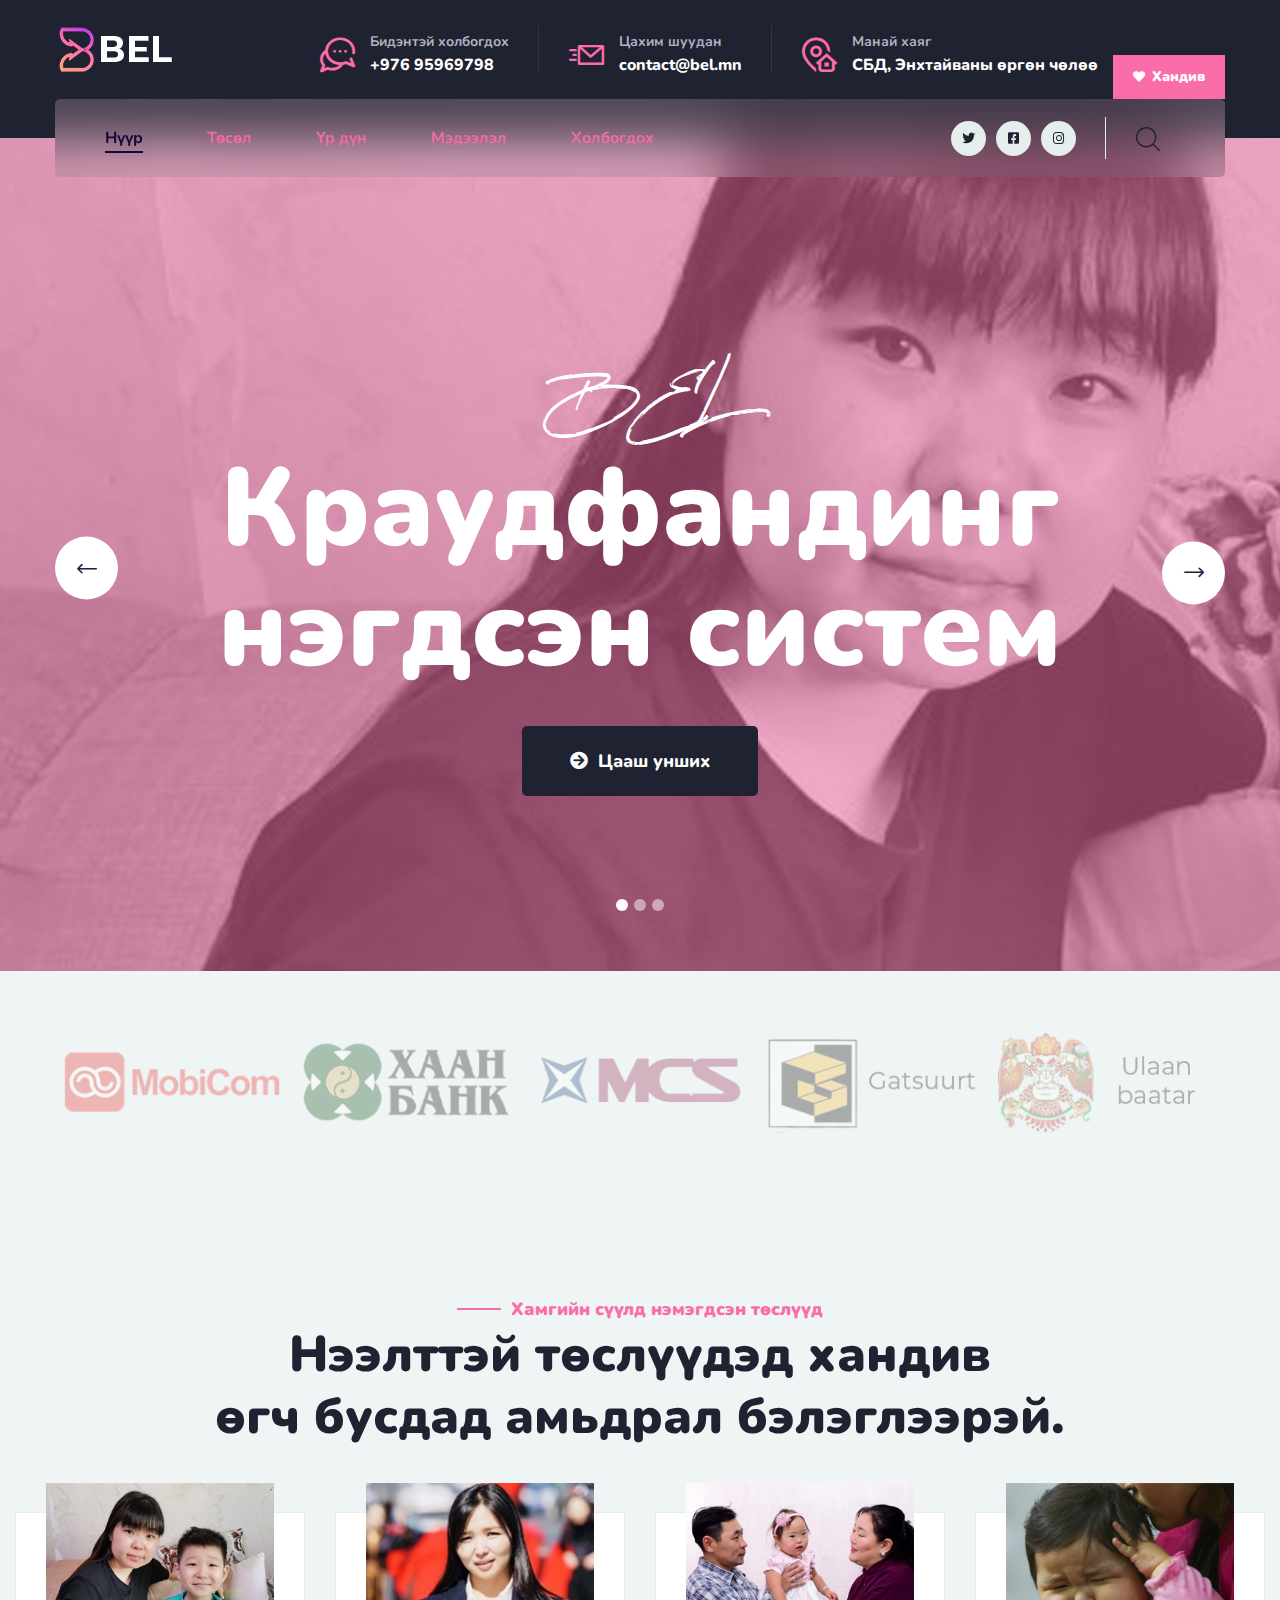
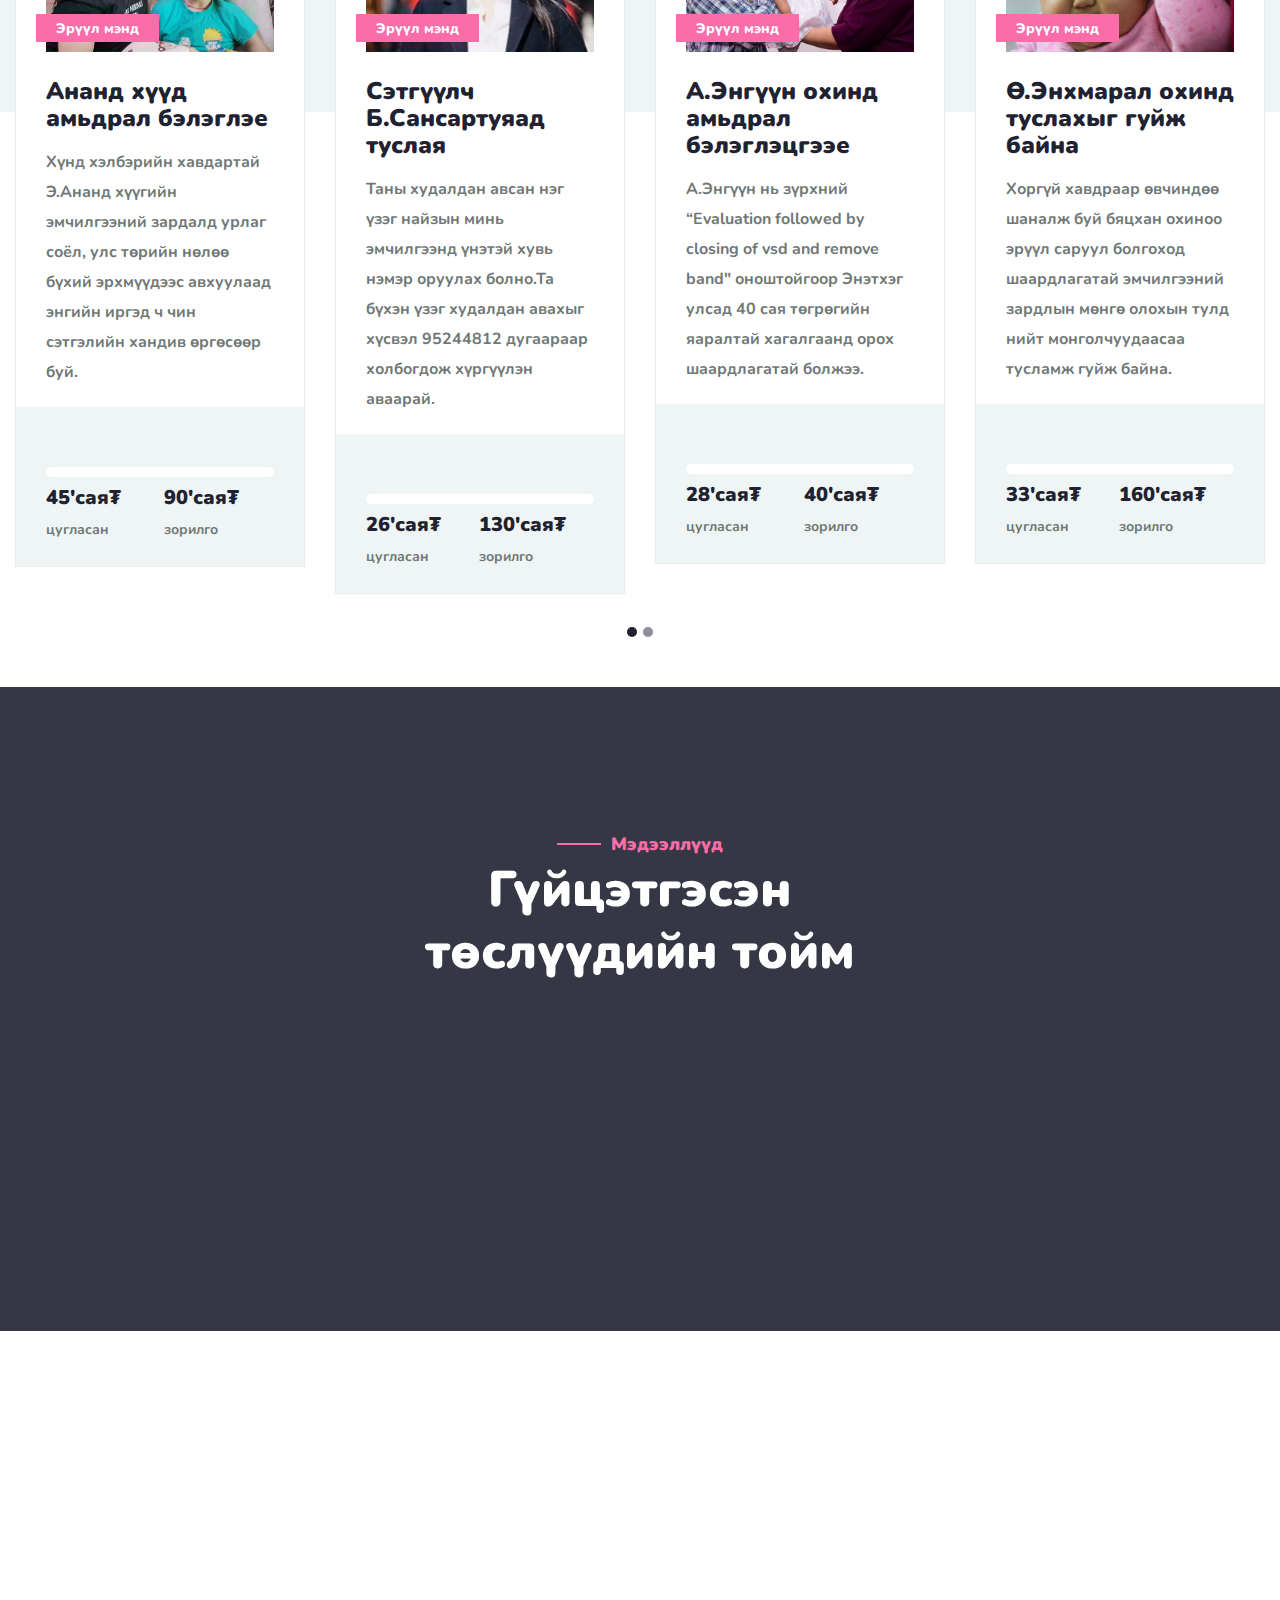
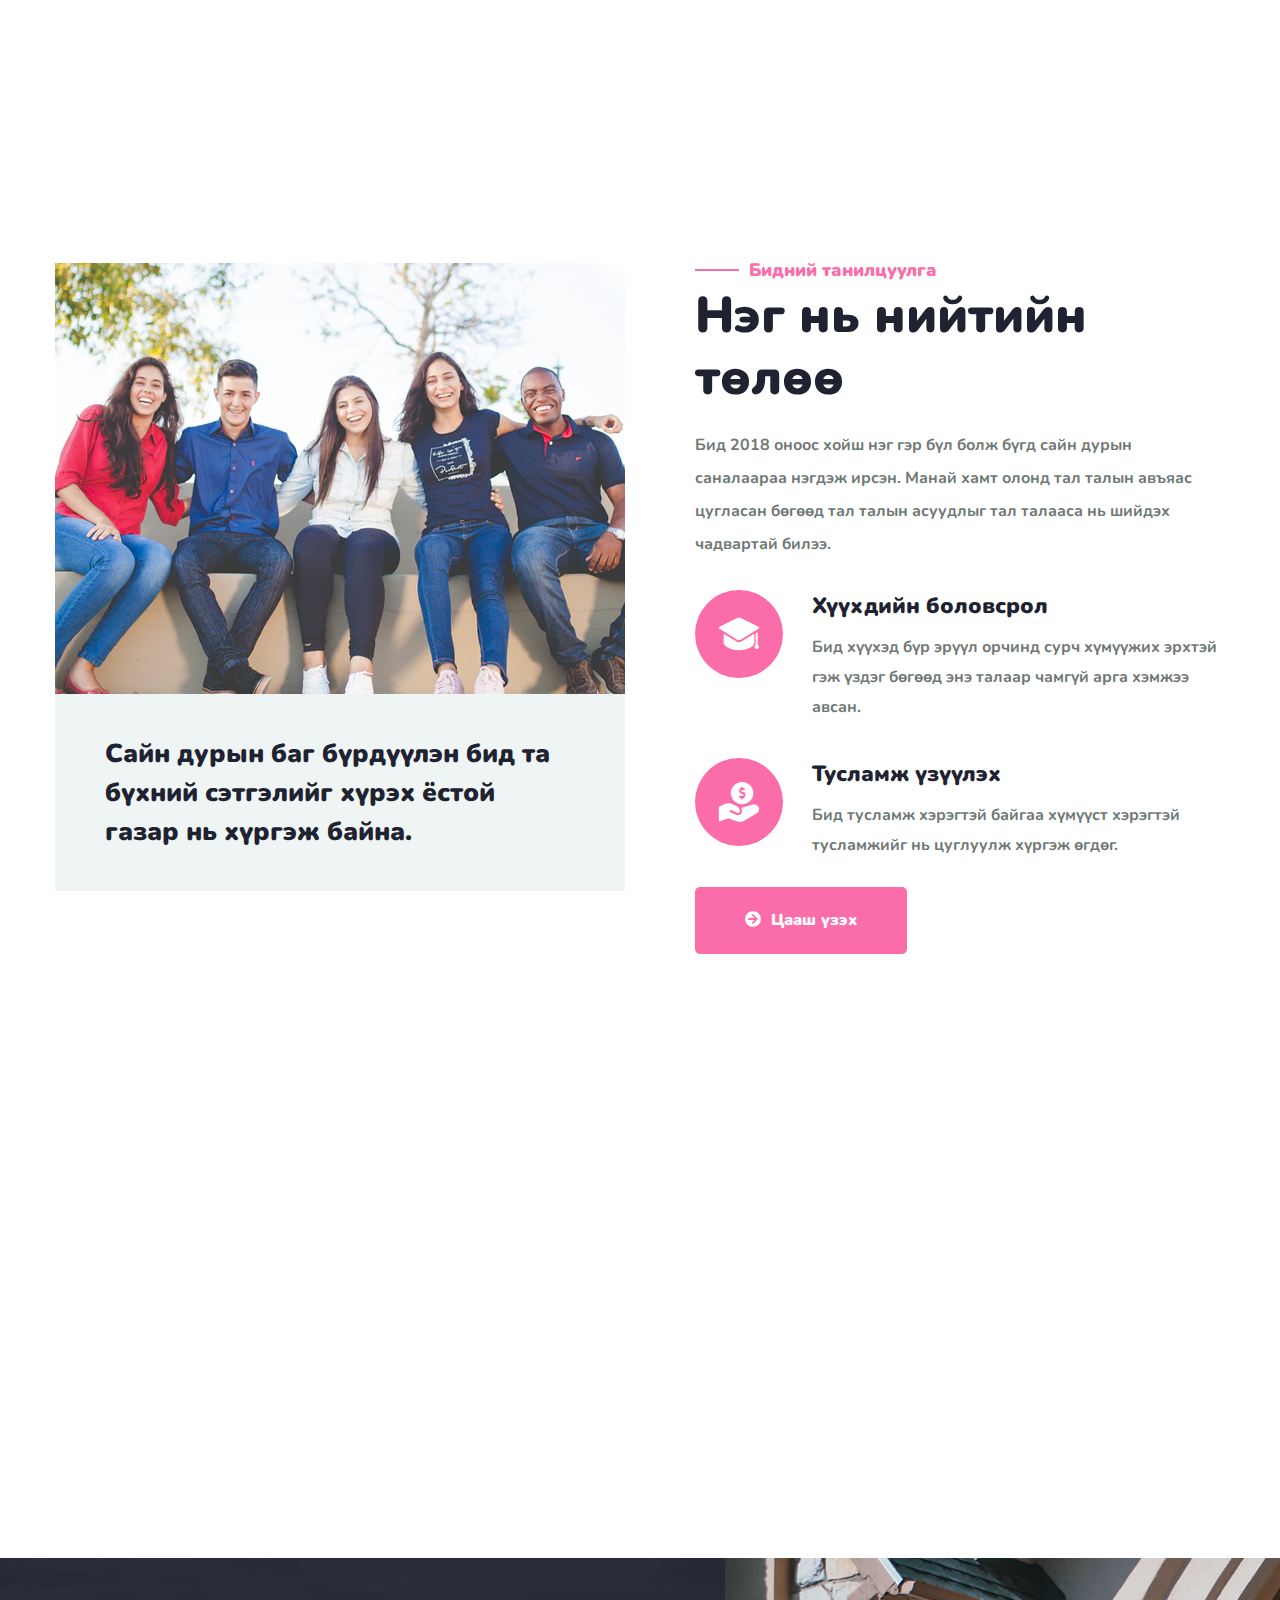
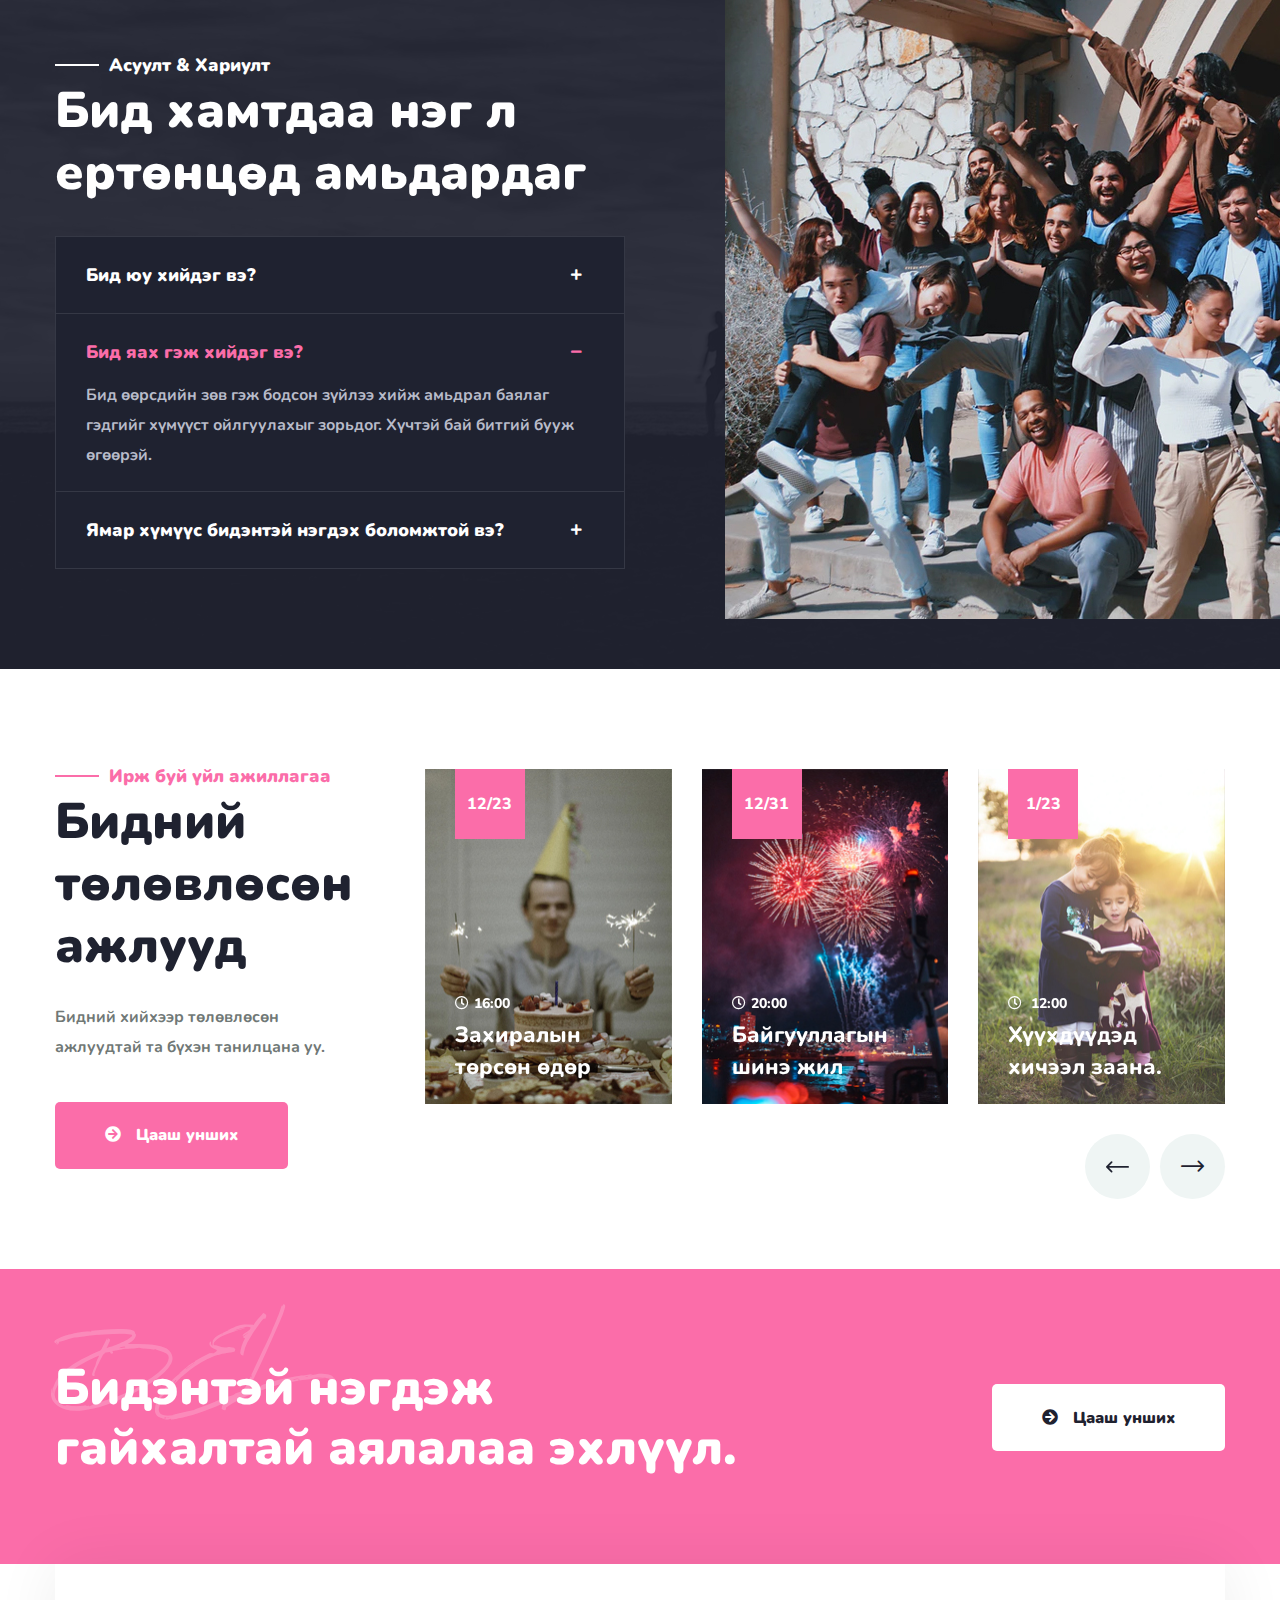
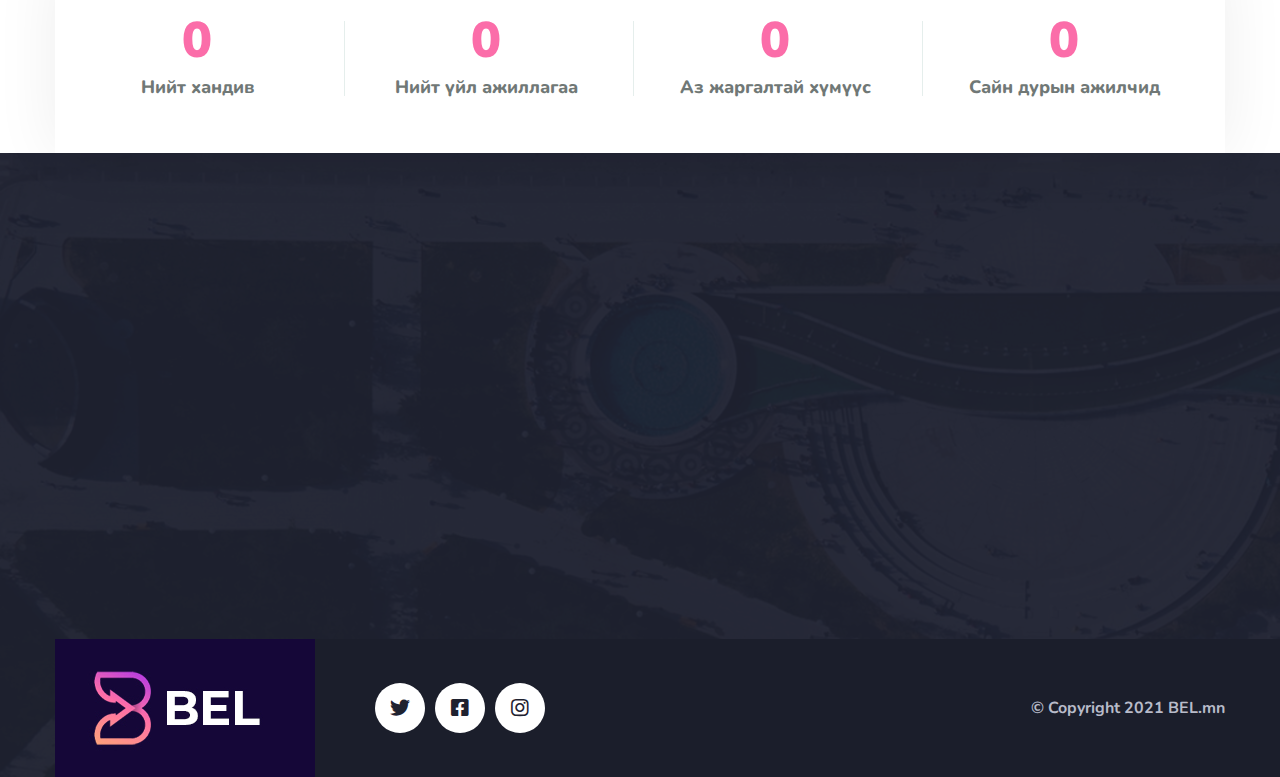
<file: files/index.html>
<!DOCTYPE html>
<html lang="en">

<head>
    <meta charset="UTF-8" />
    <meta name="viewport" content="width=device-width, initial-scale=1.0" />
    <title>BEL || Нийт нь нэгний төлөө</title>
    
    <link rel="apple-touch-icon" sizes="180x180" href="assets/images/favicons/apple-touch-icon.png" />
    <link rel="icon" type="image/png" sizes="32x32" href="assets/images/favicons/favicon-32x32.png" />
    <link rel="icon" type="image/png" sizes="16x16" href="assets/images/favicons/favicon-16x16.png" />
    <link rel="manifest" href="assets/images/favicons/site.webmanifest" />
    <meta name="description" content="Crsine HTML Template For Car Services" />


    <link rel="preconnect" href="https://fonts.gstatic.com">
    <link
        href="https://fonts.googleapis.com/css2?family=Nunito:ital,wght@0,200;0,300;0,400;0,600;0,700;0,800;0,900;1,200;1,300;1,400;1,600;1,700;1,800;1,900&display=swap"
        rel="stylesheet">


    <link rel="stylesheet" href="assets/vendors/bootstrap/css/bootstrap.min.css" />
    <link rel="stylesheet" href="assets/vendors/animate/animate.min.css" />
    <link rel="stylesheet" href="assets/vendors/fontawesome/css/all.min.css" />
    <link rel="stylesheet" href="assets/vendors/jarallax/jarallax.css" />
    <link rel="stylesheet" href="assets/vendors/jquery-magnific-popup/jquery.magnific-popup.css" />
    <link rel="stylesheet" href="assets/vendors/nouislider/nouislider.min.css" />
    <link rel="stylesheet" href="assets/vendors/nouislider/nouislider.pips.css" />
    <link rel="stylesheet" href="assets/vendors/odometer/odometer.min.css" />
    <link rel="stylesheet" href="assets/vendors/swiper/swiper.min.css" />
    <link rel="stylesheet" href="assets/vendors/halpes-icons/style.css">
    <link rel="stylesheet" href="assets/vendors/tiny-slider/tiny-slider.min.css" />
    <link rel="stylesheet" href="assets/vendors/reey-font/stylesheet.css" />
    <link rel="stylesheet" href="assets/vendors/owl-carousel/owl.carousel.min.css" />
    <link rel="stylesheet" href="assets/vendors/owl-carousel/owl.theme.default.min.css" />

    
    <link rel="stylesheet" href="assets/css/bel.css" />
    <link rel="stylesheet" href="assets/css/bel-responsive.css" />
</head>

<body>
    <div class="preloader">
        <img class="preloader__image" width="60" src="assets/images/loader.png" alt="" />
    </div>
    
    <div class="page-wrapper">
        <header class="main-header-two clearfix">
            <div class="main-header-two__inner">
                <div class="container">
                    <div class="main-header-two__top clearfix">
                        <div class="main-header-two__logo">
                            <a href="index.html">
                                <img src="assets/images/resources/logo-2.png" alt="">
                            </a>
                        </div>
                        <div class="main-header-two__contact-info">
                            <ul class="main-header-two__contact-list list-unstyled">
                                <li>
                                    <div class="main-header-two__contact-icon">
                                        <span class="icon-chat"></span>
                                    </div>
                                    <div class="main-header-two__contact-text">
                                        <p>Бидэнтэй холбогдох</p>
                                        <a href="tel:976 95 96 97 98">+976 95969798</a>
                                    </div>
                                </li>
                                <li>
                                    <div class="main-header-two__contact-icon">
                                        <span class="icon-message"></span>
                                    </div>
                                    <div class="main-header-two__contact-text">
                                        <p>Цахим шуудан</p>
                                        <a href="mailto:contact@bel.mn">contact@bel.mn</a>
                                    </div>
                                </li>
                                <li>
                                    <div class="main-header-two__contact-icon">
                                        <span class="icon-address"></span>
                                    </div>
                                    <div class="main-header-two__contact-text">
                                        <p>Манай хаяг</p>
                                        <h5>СБД, Энхтайваны өргөн чөлөө</h5>
                                    </div>
                                </li>
                            </ul>
                            <div class="main-header-two__btn">
                                <a href="#" class="main-header-two__donate-btn"><i class="fa fa-heart"></i>Хандив</a>
                            </div>
                        </div>
                    </div>
                </div>
            </div>
            <div class="main-header-two__bottom">
                <nav class="main-menu main-menu__two">
                    <div class="container">
                        <div class="main-menu__inner clearfix">
                            <a href="#" class="mobile-nav__toggler"><i class="fa fa-bars"></i></a>
                            <ul class="main-menu__list">
                                <li class="dropdown current">
                                    <a href="index.html">Нүүр</a>
                                </li>
                               
                                <li class="dropdown">
                                    <a href="causes-details.html">Төсөл</a>
                                    
                                </li>
                                <li class="dropdown">
                                    <a href="#">Үр дүн</a>
                                    
                                </li>
                                <li class="dropdown">
                                    <a href="#">Мэдээлэл</a>
                                </li>
                                <li><a href="burtguuleh.html">Холбогдох</a></li>
                            </ul>
                            <div class="main-menu__right">
                                <div class="main-menu__right-social">
                                    <a href="#"><i class="fab fa-twitter"></i></a>
                                    <a href="#"><i class="fab fa-facebook-square"></i></a>
                                    <a href="#"><i class="fab fa-instagram"></i></a>
                                </div>
                                <a href="#" class="main-menu__search search-toggler icon-magnifying-glass"></a>
                            </div>
                        </div>
                    </div>
                </nav>
            </div>
        </header>

        <div class="stricky-header stricked-menu main-menu main-menu__two">
            <div class="sticky-header__content"></div>
        </div>


        <section class="main-slider main-slider-two">
            <div class="swiper-container thm-swiper__slider" data-swiper-options='{"slidesPerView": 1, "loop": true,
    "effect": "fade",
     "pagination": {
        "el": "#main-slider-pagination",
        "type": "bullets",
        "clickable": true
      },
    "navigation": {
        "nextEl": "#main-slider__swiper-button-next",
        "prevEl": "#main-slider__swiper-button-prev"
    },
    "autoplay": {
        "delay": 5000
    }}'>
                <div class="swiper-wrapper">
                    <div class="swiper-slide">
                        <div class="image-layer"
                            style="background-image: url(assets/images/backgrounds/main-slider-2-1.jpg);">
                        </div>
                        <div class="image-layer-overlay"></div>
                        
                        <div class="container">
                            <div class="row">
                                <div class="col-lg-12 text-center">
                                    <div class="main-slider__content">
                                        <p>BEL</p>
                                        <h2>Краудфандинг<br>нэгдсэн систем</h2>
                                        <a href="#" class="thm-btn"><i class="fas fa-arrow-circle-right"></i>Цааш унших</a>
                                    </div>
                                </div>
                            </div>
                        </div>
                    </div>
                    <div class="swiper-slide">
                        <div class="image-layer"
                            style="background-image: url(assets/images/backgrounds/main-slider-2-2.jpg);">
                        </div>
                        <div class="image-layer-overlay"></div>
                        
                        <div class="container">
                            <div class="row">
                                <div class="col-lg-12 text-center">
                                    <div class="main-slider__content">
                                        <p>BEL</p>
                                        <h2>Элэг нэгт <br> ард түмэндээ</h2>
                                        <a href="#" class="thm-btn"><i class="fas fa-arrow-circle-right"></i>Цааш унших</a>
                                    </div>
                                </div>
                            </div>
                        </div>
                    </div>
                    <div class="swiper-slide">
                        <div class="image-layer"
                            style="background-image: url(assets/images/backgrounds/main-slider-1-1.jpg);">
                        </div>
                        <div class="image-layer-overlay"></div>
                        
                        <div class="container">
                            <div class="row">
                                <div class="col-lg-12 text-center">
                                    <div class="main-slider__content">
                                        <p>BEL</p>
                                        <h2>Элэг нэгт <br> ард түмнээс нь</h2>
                                        <a href="#" class="thm-btn"><i class="fas fa-arrow-circle-right"></i>Цааш унших</a>
                                    </div>
                                </div>
                            </div>
                        </div>
                    </div>
                </div>
                
                <div class="swiper-pagination" id="main-slider-pagination"></div>
                <div class="main-slider__nav-two">
                    <div class="swiper-button-prev" id="main-slider__swiper-button-prev"><i class="icon-right-arrow icon-left-arrow"></i>
                    </div>
                    <div class="swiper-button-next" id="main-slider__swiper-button-next"><i class="icon-right-arrow"></i>
                    </div>
                </div>
            </div>
        </section>
        <section class="brand-one">
            <div class="container">
                <div class="row">
                    <div class="col-xl-12">
                        <div class="brand-one__carousel owl-theme owl-carousel">
                            
                            <div class="brand-one__single">
                                <div class="brand-one__img">
                                    <img src="assets/images/resources/brand-1-1.png" alt="">
                                </div>
                            </div>
                            
                            <div class="brand-one__single">
                                <div class="brand-one__img">
                                    <img src="assets/images/resources/brand-1-2.png" alt="">
                                </div>
                            </div>
                            
                            <div class="brand-one__single">
                                <div class="brand-one__img">
                                    <img src="assets/images/resources/brand-1-3.png" alt="">
                                </div>
                            </div>
                            
                            <div class="brand-one__single">
                                <div class="brand-one__img">
                                    <img src="assets/images/resources/brand-1-4.png" alt="">
                                </div>
                            </div>
                            
                            <div class="brand-one__single">
                                <div class="brand-one__img">
                                    <img src="assets/images/resources/brand-1-5.png" alt="">
                                </div>
                            </div>
                        </div>
                    </div>
                </div>
            </div>
        </section>


        <section class="causes-two">
            <div class="container-box">
                <div class="section-title text-center">
                    <span class="section-title__tagline"> Хамгийн сүүлд нэмэгдсэн төслүүд </span>
                    <h2 class="section-title__title"> Нээлттэй төслүүдэд хандив <br> өгч бусдад амьдрал бэлэглээрэй. </h2>
                </div>
                <div class="row">
                    <div class="col-xl-12">
                        <div class="causes-two__carousel owl-theme owl-carousel">
                            <div class="causes-one__single">
                                <div class="causes-one__img">
                                    <div class="causes-one__img-box">
                                        <img src="assets/images/resources/causes-two-img-1.jpg" alt="" href="causes-details.html">
                                        
                                    </div>
                                    <div class="causes-one__category">
                                        <span>Эрүүл мэнд</span>
                                    </div>
                                </div>
                                <div class="causes-one__content">
                                    <h3 class="causes-one__title">
                                        <a href="causes-details.html">Ананд хүүд амьдрал бэлэглэе</a>
                                    </h3>
                                    <p class="causes-one__text">Хүнд хэлбэрийн хавдартай Э.Ананд хүүгийн эмчилгээний зардалд урлаг соёл, улс төрийн нөлөө бүхий эрхмүүдээс авхуулаад энгийн иргэд ч чин сэтгэлийн хандив өргөсөөр буй.</p>
                                </div>
                                <div class="causes-one__progress">
                                    <div class="bar">
                                        <div class="bar-inner count-bar" data-percent="50%">
                                            <div class="count-text">50%</div>
                                        </div>
                                    </div>
                                    <div class="causes-one__goals">
                                        <p><span>45'сая₮</span> цугласан</p>
                                        <p><span>90'сая₮</span> зорилго</p>
                                    </div>
                                </div>
                            </div>
                            
                            <div class="causes-one__single">
                                <div class="causes-one__img">
                                    <div class="causes-one__img-box">
                                        <img src="assets/images/resources/causes-two-img-2.jpg" alt="">
                                       
                                    </div>
                                    <div class="causes-one__category">
                                        <span>Эрүүл мэнд</span>
                                    </div>
                                </div>
                                <div class="causes-one__content">
                                    <h3 class="causes-one__title">
                                        <a href="causes-details.html">Сэтгүүлч Б.Сансартуяад туслая</a>
                                    </h3>
                                    <p class="causes-one__text">Таны худалдан авсан нэг үзэг найзын минь эмчилгээнд үнэтэй хувь нэмэр оруулах болно.Та бүхэн үзэг худалдан авахыг хүсвэл 95244812 дугаараар холбогдож хүргүүлэн аваарай.</p>
                                </div>
                                <div class="causes-one__progress">
                                    <div class="bar">
                                        <div class="bar-inner count-bar" data-percent="20%">
                                            <div class="count-text">20%</div>
                                        </div>
                                    </div>
                                    <div class="causes-one__goals">
                                        <p><span>26'сая₮</span> цугласан</p>
                                        <p><span>130'сая₮</span> зорилго</p>
                                    </div>
                                </div>
                            </div>

                            <div class="causes-one__single">
                                <div class="causes-one__img">
                                    <div class="causes-one__img-box">
                                        <img src="assets/images/resources/causes-two-img-3.jpg" alt="">
                                        
                                    </div>
                                    <div class="causes-one__category">
                                        <span>Эрүүл мэнд</span>
                                    </div>
                                </div>
                                <div class="causes-one__content">
                                    <h3 class="causes-one__title">
                                        <a href="causes-details.html">А.Энгүүн охинд амьдрал бэлэглэцгээе</a>
                                    </h3>
                                    <p class="causes-one__text">А.Энгүүн нь зүрхний “Evaluation followed by closing of vsd and remove band" оноштойгоор Энэтхэг улсад 40 сая төгрөгийн  яаралтай хагалгаанд орох шаардлагатай болжээ. </p>
                                </div>
                                <div class="causes-one__progress">
                                    <div class="bar">
                                        <div class="bar-inner count-bar" data-percent="70%">
                                            <div class="count-text">70%</div>
                                        </div>
                                    </div>
                                    <div class="causes-one__goals">
                                        <p><span>28'сая₮</span> цугласан</p>
                                        <p><span>40'сая₮</span> зорилго</p>
                                    </div>
                                </div>
                            </div>
                          
                            <div class="causes-one__single">
                                <div class="causes-one__img">
                                    <div class="causes-one__img-box">
                                        <img src="assets/images/resources/causes-two-img-4.jpg" alt="">
                                        
                                    </div>
                                    <div class="causes-one__category">
                                        <span>Эрүүл мэнд</span>
                                    </div>
                                </div>
                                <div class="causes-one__content">
                                    <h3 class="causes-one__title">
                                        <a href="causes-details.html">Ө.Энхмарал охинд туслахыг гуйж байна</a>
                                    </h3>
                                    <p class="causes-one__text">Хоргүй хавдраар өвчиндөө шаналж буй бяцхан охиноо эрүүл саруул болгоход шаардлагатай эмчилгээний зардлын мөнгө олохын тулд нийт монголчуудаасаа тусламж гуйж байна.</p>
                                </div>
                                <div class="causes-one__progress">
                                    <div class="bar">
                                        <div class="bar-inner count-bar" data-percent="21%">
                                            <div class="count-text">21%</div>
                                        </div>
                                    </div>
                                    <div class="causes-one__goals">
                                        <p><span>33'сая₮</span> цугласан</p>
                                        <p><span>160'сая₮</span> зорилго</p>
                                    </div>
                                </div>
                            </div>
                            
                            <div class="causes-one__single">
                                <div class="causes-one__img">
                                    <div class="causes-one__img-box">
                                        <img src="assets/images/resources/causes-two-img-5.jpg" alt="">
                                       
                                    </div>
                                    <div class="causes-one__category">
                                        <span>Эрүүл мэнд</span>
                                    </div>
                                </div>
                                <div class="causes-one__content">
                                    <h3 class="causes-one__title">
                                        <a href="causes-details.html">Бяцхан охинд туслаарай</a>
                                    </h3>
                                    <p class="causes-one__text">Түүний үеийнхэн хичээлдээ явж, дуугаа дуулж, үеийн нөхөдтэйгөө тоглож суугаа. Харин охин  эмнэлгийн орон дээр эрүүл болохыг бурханаас хүсч байна.Тэдэнд одоо ард түмний дэмжлэг хэрэгтэй болжээ. </p>
                                </div>
                                <div class="causes-one__progress">
                                    <div class="bar">
                                        <div class="bar-inner count-bar" data-percent="43%">
                                            <div class="count-text">43%</div>
                                        </div>
                                    </div>
                                    <div class="causes-one__goals">
                                        <p><span>33'сая₮</span> цугласан</p>
                                        <p><span>77'сая₮</span> зорилго</p>
                                    </div>
                                </div>
                            </div>
                        </div>
                    </div>
                </div>
            </div>
        </section>

        <section class="news-two">
            <div class="news-two-bg jarallax" data-jarallax data-speed="0.2" data-imgPosition="50% 0%"
                style="background-image: url(assets/images/backgrounds/news-two-bg.jpg)"></div>
            <div class="news-two-bg-overlay"></div>
            <div class="container">
                <div class="section-title text-center">
                    <span class="section-title__tagline">Мэдээллүүд</span>
                    <h2 class="section-title__title">Гүйцэтгэсэн  <br> төслүүдийн тойм</h2>
                </div>
                <div class="row">
                    <div class="col-xl-4 col-lg-4 wow fadeInUp" data-wow-delay="100ms">
                        
                        <div class="news-two__single">
                            <div class="news-two__img-box">
                                <div class="news-two__img">
                                    <img src="assets/images/blog/news-two-img-1.jpg" alt="">
                                </div>
                                <div class="news-two__date">
                                    <p>2021 / 04 / 16</p>
                                </div>
                            </div>
                            <div class="news-two__content">
                                <ul class="list-unstyled news-two__meta">
                                    <li><a href="#"><i class="far fa-user-circle"></i> Admin</a></li>
                                    <li><span>/</span></li>
                                    <li><a href="#"><i class="far fa-comments"></i> 2 сэтгэгдэл</a>
                                    </li>
                                </ul>
                                <h3>
                                    <a href="news-details.html">Дундажаас доош орлоготой айлуудад туслав.</a>
                                </h3>
                                <p class="news-two__text">Нийслэлийн дунджаас доош орлоготой гэр бүлүүдэд очиж тэдэнд хэрэгтэй байгаа бараагаар туслалаа.</p>
                            </div>
                        </div>
                    </div>
                    <div class="col-xl-4 col-lg-4 wow fadeInUp" data-wow-delay="200ms">
                       
                        <div class="news-two__single">
                            <div class="news-two__img-box">
                                <div class="news-two__img">
                                    <img src="assets/images/blog/news-two-img-2.jpg" alt="">
                                   
                                </div>
                                <div class="news-two__date">
                                    <p>2021 / 03 / 21</p>
                                </div>
                            </div>
                            <div class="news-two__content">
                                <ul class="list-unstyled news-two__meta">
                                    <li><a href="#"><i class="far fa-user-circle"></i> Admin</a></li>
                                    <li><span>/</span></li>
                                    <li><a href="#"><i class="far fa-comments"></i> 2 сэтгэгдэл</a>
                                    </li>
                                </ul>
                                <h3>
                                    <a href="news-details.html">Асрамжийн газруудад туслав.</a>
                                </h3>
                                <p class="news-two__text">Нийслэлийн асрамжийн газрууд дундаас хамгийн хүнд нөхцөлд байгааг хэд хэдэн газрыг сонгож авч хангамжийг сайжруулах тал дээр тусламж хүргэлээ.</p>
                            </div>
                        </div>
                    </div>
                    <div class="col-xl-4 col-lg-4 wow fadeInUp" data-wow-delay="300ms">
                        
                        <div class="news-two__single">
                            <div class="news-two__img-box">
                                <div class="news-two__img">
                                    <img src="assets/images/blog/news-two-img-3.jpg" alt="">
                                   
                                </div>
                                <div class="news-two__date">
                                    <p>2021 / 01 / 01 </p>
                                </div>
                            </div>
                            <div class="news-two__content">
                                <ul class="list-unstyled news-two__meta">
                                    <li><a href="#"><i class="far fa-user-circle"></i> Admin</a></li>
                                    <li><span>/</span></li>
                                    <li><a href="#"><i class="far fa-comments"></i> 2 сэтгэгдэл </a>
                                    </li>
                                </ul>
                                <h3>
                                    <a href="news-details.html">1'000 бүтэн өнчин хүүхдүүдэд шинэ жилийн бэлэг тараав.</a>
                                </h3>
                                <p class="news-two__text">Нийслэлийн онцгой байдлын газартай хамтран 1'000 бүтэн өнчин хүүхдүүдэд бэлэг тараав.</p>
                            </div>
                        </div>
                    </div>
                </div>
            </div>
        </section>


        <section class="introduction">
            <div class="container">
                <div class="row">
                    <div class="col-xl-6 col-lg-6">
                        <div class="introduction__left">
                            <div class="introduction__img">
                                <img src="assets/images/resources/introduction-img-1.jpg" alt="">
                            </div>
                            <div class="introduction__content">
                                <p class="introduction__text"> Сайн дурын баг бүрдүүлэн бид та бүхний сэтгэлийг хүрэх ёстой газар нь хүргэж байна.</p>
                            </div>
                        </div>
                    </div>
                    <div class="col-xl-6 col-lg-6">
                        <div class="introduction__right">
                            <div class="section-title text-left">
                                <span class="section-title__tagline">Бидний танилцуулга</span>
                                <h2 class="section-title__title">Нэг нь нийтийн төлөө</h2>
                            </div>
                            <p class="introduction__right-text">  Бид 2018 оноос хойш нэг гэр бүл болж бүгд сайн дурын саналаараа нэгдэж ирсэн. Манай хамт олонд тал талын авъяас цугласан бөгөөд тал талын асуудлыг тал талааса нь шийдэх чадвартай билээ.  </p>
                            <ul class="introduction__icon-wrap list-unstyled">
                                <li class="introduction__icon-wrap-single">
                                    <div class="introduction__icon-box">
                                        <span class="icon-college-graduation"></span>
                                    </div>
                                    <div class="introduction__content-box">
                                        <h2> Хүүхдийн боловсрол </h2>
                                        <p>  Бид хүүхэд бүр эрүүл орчинд сурч хүмүүжих эрхтэй гэж үздэг бөгөөд энэ талаар чамгүй арга хэмжээ авсан.  </p>
                                    </div>
                                </li>
                                <li class="introduction__icon-wrap-single">
                                    <div class="introduction__icon-box">
                                        <span class="icon-coin"></span>
                                    </div>
                                    <div class="introduction__content-box">
                                        <h2> Тусламж үзүүлэх </h2>
                                        <p>  Бид тусламж хэрэгтэй байгаа хүмүүст хэрэгтэй тусламжийг нь цуглуулж хүргэж өгдөг.  </p>
                                    </div>
                                </li>
                            </ul>
                            <a href="#" class="introduction__btn thm-btn"><i class="fas fa-arrow-circle-right"> </i>Цааш үзэх</a>
                        </div>
                    </div>
                </div>
            </div>
        </section>
       
        <section class="four-icon">
            <div class="container">
                <div class="row">
                    <div class="col-xl-3 col-lg-6 col-md-6 wow fadeInUp" data-wow-delay="100ms">
                        
                        <div class="four-icon__single">
                            <div class="four-icon__img">
                                <img src="assets/images/resources/four-icon-img-1.jpg" alt="">
                                <div class="four-icon__content-box">
                                    <h3 class="four-icon__title">Бид туслана.</h3>
                                    <p class="four-icon__text">Бид тусламж хэрэгтэй байгаа газар нь хэрэгтэй тусламжийг нь өгдөг.</p>
                                </div>
                            </div>
                            <div class="four-icon__bottom-icon">
                                <span class="icon-dove"></span>
                            </div>
                        </div>
                    </div>
                    <div class="col-xl-3 col-lg-6 col-md-6 wow fadeInUp" data-wow-delay="300ms">
                        
                        <div class="four-icon__single">
                            <div class="four-icon__img">
                                <img src="assets/images/resources/four-icon-img-2.jpg" alt="">
                                <div class="four-icon__content-box">
                                    <h3 class="four-icon__title">Бид сургана</h3>
                                    <p class="four-icon__text"> Бид сурч чадахгүй байгаа хүүхдүүдийг хэрэгтэй боловсролоор нь хангадаг. </p>
                                </div>
                            </div>
                            <div class="four-icon__bottom-icon">
                                <span class="icon-cheque"></span>
                            </div>
                        </div>
                    </div>
                    <div class="col-xl-3 col-lg-6 col-md-6 wow fadeInUp" data-wow-delay="300ms">
                        
                        <div class="four-icon__single">
                            <div class="four-icon__img">
                                <img src="assets/images/resources/four-icon-img-3.jpg" alt="">
                                <div class="four-icon__content-box">
                                    <h3 class="four-icon__title">Бид бүтээдэг</h3>
                                    <p class="four-icon__text"> Бид таны бидний бүгдийн ирээдүйд хөрөнгө оруулалт хийдэг. </p>
                                </div>
                            </div>
                            <div class="four-icon__bottom-icon">
                                <span class="icon-donation"></span>
                            </div>
                        </div>
                    </div>
                    <div class="col-xl-3 col-lg-6 col-md-6 wow fadeInUp" data-wow-delay="400ms">
                        
                        <div class="four-icon__single">
                            <div class="four-icon__img">
                                <img src="assets/images/resources/four-icon-img-4.jpg" alt="">
                                <div class="four-icon__content-box">
                                    <h3 class="four-icon__title">Бид хүртээнэ</h3>
                                    <p class="four-icon__text">Хүн бүр сайхан амьдрах эрхтэй тул чадахаараа таны тусыг дамжуулна. </p>
                                </div>
                            </div>
                            <div class="four-icon__bottom-icon">
                                <span class="icon-handshake"></span>
                            </div>
                        </div>
                    </div>
                </div>
            </div>
        </section>
        
        <section class="we-inspire">
            <div class="we-inspire-bg" style="background-image: url(assets/images/backgrounds/we-inspire-bg.jpg)"></div>
            <div class="we-inspire-bg-overlay"></div>
            <div class="container">
                <div class="row">
                    <div class="col-xl-6 col-lg-6">
                        <div class="we-inspire__left">
                            <div class="section-title text-left">
                                <span class="section-title__tagline"> Асуулт & Хариулт </span>
                                <h2 class="section-title__title">Бид хамтдаа нэг л ертөнцөд амьдардаг</h2>
                            </div>
                            <div class="we-inspire__faq">
                                <div class="accrodion-grp" data-grp-name="faq-one-accrodion">
                                    <div class="accrodion">
                                        <div class="accrodion-title">
                                            <h4>Бид юу хийдэг вэ?</h4>
                                        </div>
                                        <div class="accrodion-content">
                                            <div class="inner">
                                                <p>Бид нийгмийн тусламж хэрэгтэй байгаа бүлэгт хэрэгцээт тусламжийг нь хүргэж өгдөг.</p>
                                            </div>
                                        </div>
                                    </div>
                                    <div class="accrodion active">
                                        <div class="accrodion-title">
                                            <h4>Бид яах гэж хийдэг вэ?</h4>
                                        </div>
                                        <div class="accrodion-content">
                                            <div class="inner">
                                                <p>Бид өөрсдийн зөв гэж бодсон зүйлээ хийж амьдрал баялаг гэдгийг хүмүүст ойлгуулахыг зорьдог. Хүчтэй бай битгий бууж өгөөрэй.</p>
                                            </div>
                                        </div>
                                    </div>
                                    <div class="accrodion">
                                        <div class="accrodion-title">
                                            <h4>Ямар хүмүүс бидэнтэй нэгдэх боломжтой вэ?</h4>
                                        </div>
                                        <div class="accrodion-content">
                                            <div class="inner">
                                                <p> Бидэнтэй нэгдэхийг хүссэн хэнд ч манай хаалга нээлттэй бөгөөд та зөвхөн дээр байгаа утасны дугаар эсвэл имэйл хаягаар холбогдоход хангалттай. </p>
                                            </div>
                                        </div>
                                    </div>
                                </div>
                            </div>
                        </div>
                    </div>
                    <div class="col-xl-6 col-lg-6">
                        <div class="we-inspire__right">
                            <div class="we-inspire__img">
                                <img src="assets/images/resources/we-inspire-img.jpg" alt="">
                            </div>
                        </div>
                    </div>
                </div>
            </div>
        </section>
        
        <section class="events-one">
            <div class="container">
                <div class="row">
                    <div class="col-xl-4">
                        <div class="events-one__left">
                            <div class="section-title text-left">
                                <span class="section-title__tagline"> Ирж буй үйл ажиллагаа </span>
                                <h2 class="section-title__title"> Бидний төлөвлөсөн ажлууд </h2>
                            </div>
                            <p class="events-one__text"> Бидний хийхээр төлөвлөсөн ажлуудтай та бүхэн танилцана уу. </p>
                            <a href="#" class="events-one__btn thm-btn"><i class="fas fa-arrow-circle-right"> </i> Цааш унших </a>
                        </div>
                    </div>
                    <div class="col-xl-8">
                        <div class="events-one__right">
                            <div class="events-one__carousel owl-theme owl-carousel">
                                
                                <div class="events-one__single">
                                    <div class="events-one__img">
                                        <img src="assets/images/resources/events-one-img-1.jpg" alt="">
                                        <div class="events-one__date-box">
                                            <p>12/23</p>
                                        </div>
                                        <div class="events-one__bottom">
                                            <p><i class="far fa-clock"></i>16:00</p>
                                            <h3 class="events-one__bottom-title"><a href="event-details.html">Захиралын <br> төрсөн өдөр </a></h3>
                                        </div>
                                    </div>
                                </div>
                                
                                <div class="events-one__single">
                                    <div class="events-one__img">
                                        <img src="assets/images/resources/events-one-img-2.jpg" alt="">
                                        <div class="events-one__date-box">
                                            <p>12/31</p>
                                        </div>
                                        <div class="events-one__bottom">
                                            <p><i class="far fa-clock"></i>20:00</p>
                                            <h3 class="events-one__bottom-title"><a href="event-details.html"> Байгууллагын <br> шинэ жил</a></h3>
                                        </div>
                                    </div>
                                </div>
                                
                                <div class="events-one__single">
                                    <div class="events-one__img">
                                        <img src="assets/images/resources/events-one-img-3.jpg" alt="">
                                        <div class="events-one__date-box">
                                            <p> 1/23 </p>
                                        </div>
                                        <div class="events-one__bottom">
                                            <p><i class="far fa-clock"></i> 12:00 </p>
                                            <h3 class="events-one__bottom-title"><a href="event-details.html"> Хүүхдүүдэд  <br> хичээл заана. </a></h3>
                                        </div>
                                    </div>
                                </div>
                                
                                <div class="events-one__single">
                                    <div class="events-one__img">
                                        <img src="assets/images/resources/events-one-img-4.jpg" alt="">
                                        <div class="events-one__date-box">
                                            <p>1/25</p>
                                        </div>
                                        <div class="events-one__bottom">
                                            <p><i class="far fa-clock"></i> 12:00 </p>
                                            <h3 class="events-one__bottom-title"><a href="event-details.html"> Хүүхдүүдтэй <br> ойн зугаалга </a></h3>
                                        </div>
                                    </div>
                                </div>
                                
                            </div>
                        </div>
                    </div>
                </div>
            </div>
        </section>
        
        <section class="become-volunteer">
            <div class="container">
                <div class="row">
                    <div class="col-xl-12">
                        <div class="become-volunteer__inner">
                            <div class="become-volunteer__left">
                                <h2>Бидэнтэй нэгдэж <br> гайхалтай аялалаа эхлүүл. </h2>
                                <div class="become-volunteer__big-text">
                                    <h2>BEL</h2>
                                </div>
                            </div>
                            <div class="become-volunteer__btn-box">
                                <a href="#" class="become-volunteer__btn thm-btn"><i
                                        class="fas fa-arrow-circle-right"></i> Цааш унших</a>
                            </div>
                        </div>
                    </div>
                </div>
            </div>
        </section>
      
        
        
        <section class="counters-one">
            <div class="container">
                <ul class="counters-one__box list-unstyled">
                    <li class="counter-one__single">
                        <h3 class="odometer" data-count="150">00</h3>
                        <p class="counter-one__text">Нийт хандив</p>
                    </li>
                    <li class="counter-one__single">
                        <h3 class="odometer" data-count="27">00</h3>
                        <p class="counter-one__text">Нийт үйл ажиллагаа</p>
                    </li>
                    <li class="counter-one__single">
                        <h3 class="odometer" data-count="3357542">00</h3>
                        <p class="counter-one__text">Аз жаргалтай хүмүүс</p>
                    </li>
                    <li class="counter-one__single">
                        <h3 class="odometer" data-count="63">00</h3>
                        <p class="counter-one__text">Сайн дурын ажилчид</p>
                    </li>
                </ul>
            </div>
        </section>
        

        <footer class="site-footer">
            <div class="site-footer-bg" style="background-image: url(assets/images/backgrounds/footer-bg.jpg)"></div>
            <div class="container">
                <div class="site-footer__top">
                    <div class="row">
                        <div class="col-xl-3 col-lg-6 col-md-6 wow fadeInUp" data-wow-delay="100ms">
                            <div class="footer-widget__column footer-widget__about">
                                <h3 class="footer-widget__title">Бидний тухай</h3>
                                <p class="footer-widget__text">Нэг нь нийтийн төлөө, нийт нь нэгний төлөө </p>
                                <a href="#" class="footer-widget__about-btn"><i class="fa fa-heart"></i>Хандив</a>
                            </div>
                        </div>
                        <div class="col-xl-3 col-lg-6 col-md-6 wow fadeInUp" data-wow-delay="200ms">
                            <div class="footer-widget__column footer-widget__explore clearfix">
                                <h3 class="footer-widget__title">Бусад</h3>
                                <ul class="footer-widget__explore-list list-unstyled">
                                    <li><a href="#">Хандив</a></li>
                                    <li><a href="#">Үйл ажиллагаа</a></li>
                                    <li><a href="#">Төсөл</a></li>
                                    <li><a href="#">Сайн дурын ажил</a></li>
                                    <li><a href="#">Хамтрагч байгууллагууд</a></li>
                                </ul>
                            </div>
                        </div>
                        <div class="col-xl-3 col-lg-6 col-md-6 wow fadeInUp" data-wow-delay="300ms">
                            <div class="footer-widget__column footer-widget__contact">
                                <h3 class="footer-widget__title">Холбогдох</h3>
                                <ul class="list-unstyled footer-widget__contact-list">
                                    <li>
                                        <div class="icon">
                                            <i class="icon-chat"></i>
                                        </div>
                                        <div class="text">
                                            <p>
                                                <p>Бидэнтэй холбогдох</p>
                                                <a href="tel:976 95 96 97 98">+976 95969798</a>
                                            </p>
                                        </div>
                                    </li>
                                    <li>
                                        <div class="icon">
                                            <i class="icon-message"></i>
                                        </div>
                                        <div class="text">
                                            <p>
                                                <p>Цахим шуудан</p>
                                                <a href="mailto:contact@bel.mn">contact@bel.mn</a>
                                            </p>
                                        </div>
                                    </li>
                                    <li>
                                        <div class="icon">
                                            <i class="icon-address"></i>
                                        </div>
                                        <div class="text">
                                            <p>Манай хаяг</p>
                                            <a>СБД, Энхтайваны өргөн чөлөө</a>
                                        </div>
                                    </li>
                                </ul>
                            </div>
                        </div>
                        <div class="col-xl-3 col-lg-6 col-md-6 wow fadeInUp" data-wow-delay="400ms">
                            <div class="footer-widget__column footer-widget__newsletter">
                                <h3 class="footer-widget__title">Мэдэгдэл авах</h3>
                                <p class="footer-widget__newsletter-text">Хэрэв бидэнтэй холбоотой байхыг хүсвэл цахим шуудангаа үлдээнэ үү.</p>
                                <form class="footer-widget__newsletter-form">
                                    <input type="email" placeholder="Цахим шуудан" name="email">
                                    <button type="submit" class="footer-widget__newsletter-btn"><i
                                            class="fas fa-arrow-circle-right"></i>Илгээх</button>
                                </form>
                            </div>
                        </div>
                    </div>
                </div>
                <div class="site-footer__bottom">
                    <div class="row">
                        <div class="col-xl-12">
                            <div class="site-footer__bottom-inner">
                                <div class="site-footer__bottom-logo-social">
                                    <div class="site-footer__bottom-logo">
                                        <a href="index.html"><img src="assets/images/resources/footer-logo.jpg"
                                                alt=""></a>
                                    </div>
                                    <div class="site-footer__bottom-social">
                                        <a href="#"><i class="fab fa-twitter"></i></a>
                                        <a href="#"><i class="fab fa-facebook-square"></i></a>
                                        <a href="#"><i class="fab fa-instagram"></i></a>
                                    </div>
                                </div>
                                <div class="site-footer__bottom-copy-right">
                                    <p>© Copyright 2021 <a href="#">BEL.mn</a></p>
                                </div>
                            </div>
                        </div>
                    </div>
                </div>
            </div>
        </footer>
        


    </div>


    <div class="mobile-nav__wrapper">
        <div class="mobile-nav__overlay mobile-nav__toggler"></div>
        
        <div class="mobile-nav__content">
            <span class="mobile-nav__close mobile-nav__toggler"><i class="fa fa-times"></i></span>

            <div class="logo-box">
                <a href="index.html" aria-label="logo image"><img src="assets/images/resources/logo-1.png" width="155" alt="" /></a>
            </div>
            
            <div class="mobile-nav__container"></div>
           

            <ul class="mobile-nav__contact list-unstyled">
                <li>
                    <i class="fa fa-envelope"></i>
                    <a href="mailto:contact@bel.mn">contact@bel.mn</a>
                </li>
                <li>
                    <i class="fa fa-phone-alt"></i>
                    
                  <a href="tel:976 95 96 97 98">+976 95969798</a>
                </li>
            </ul>
            <div class="mobile-nav__top">
                <div class="mobile-nav__social">
                    <a href="#" class="fab fa-twitter"></a>
                    <a href="#" class="fab fa-facebook-square"></a>
                    <a href="#" class="fab fa-instagram"></a>
                </div>
            </div>



        </div>
        
    </div>
   

    <div class="search-popup">
        <div class="search-popup__overlay search-toggler"></div>
        
        <div class="search-popup__content">
            <form action="#">
                <label for="search" class="sr-only">Хайх зүйлээ оруулна уу...</label>
                <input type="text" id="search" placeholder="Хайх зүйлээ оруулна уу..." />
                <button type="submit" aria-label="search submit" class="thm-btn">
                    <i class="icon-magnifying-glass"></i>
                </button>
            </form>
        </div>
        
    </div>

    <a href="#" data-target="html" class="scroll-to-target scroll-to-top"><i class="fa fa-angle-up"></i></a>


    <script src="assets/vendors/jquery/jquery-3.5.1.min.js"></script>
    <script src="assets/vendors/bootstrap/js/bootstrap.bundle.min.js"></script>
    <script src="assets/vendors/jarallax/jarallax.min.js"></script>
    <script src="assets/vendors/jquery-ajaxchimp/jquery.ajaxchimp.min.js"></script>
    <script src="assets/vendors/jquery-appear/jquery.appear.min.js"></script>
    <script src="assets/vendors/jquery-circle-progress/jquery.circle-progress.min.js"></script>
    <script src="assets/vendors/jquery-magnific-popup/jquery.magnific-popup.min.js"></script>
    <script src="assets/vendors/jquery-validate/jquery.validate.min.js"></script>
    <script src="assets/vendors/nouislider/nouislider.min.js"></script>
    <script src="assets/vendors/odometer/odometer.min.js"></script>
    <script src="assets/vendors/swiper/swiper.min.js"></script>
    <script src="assets/vendors/tiny-slider/tiny-slider.min.js"></script>
    <script src="assets/vendors/wnumb/wNumb.min.js"></script>
    <script src="assets/vendors/wow/wow.js"></script>
    <script src="assets/vendors/isotope/isotope.js"></script>
    <script src="assets/vendors/countdown/countdown.min.js"></script>
    <script src="assets/vendors/owl-carousel/owl.carousel.min.js"></script>
    <!-- template js -->
    <script src="assets/js/halpes.js"></script>
</body>

</html>
</file>
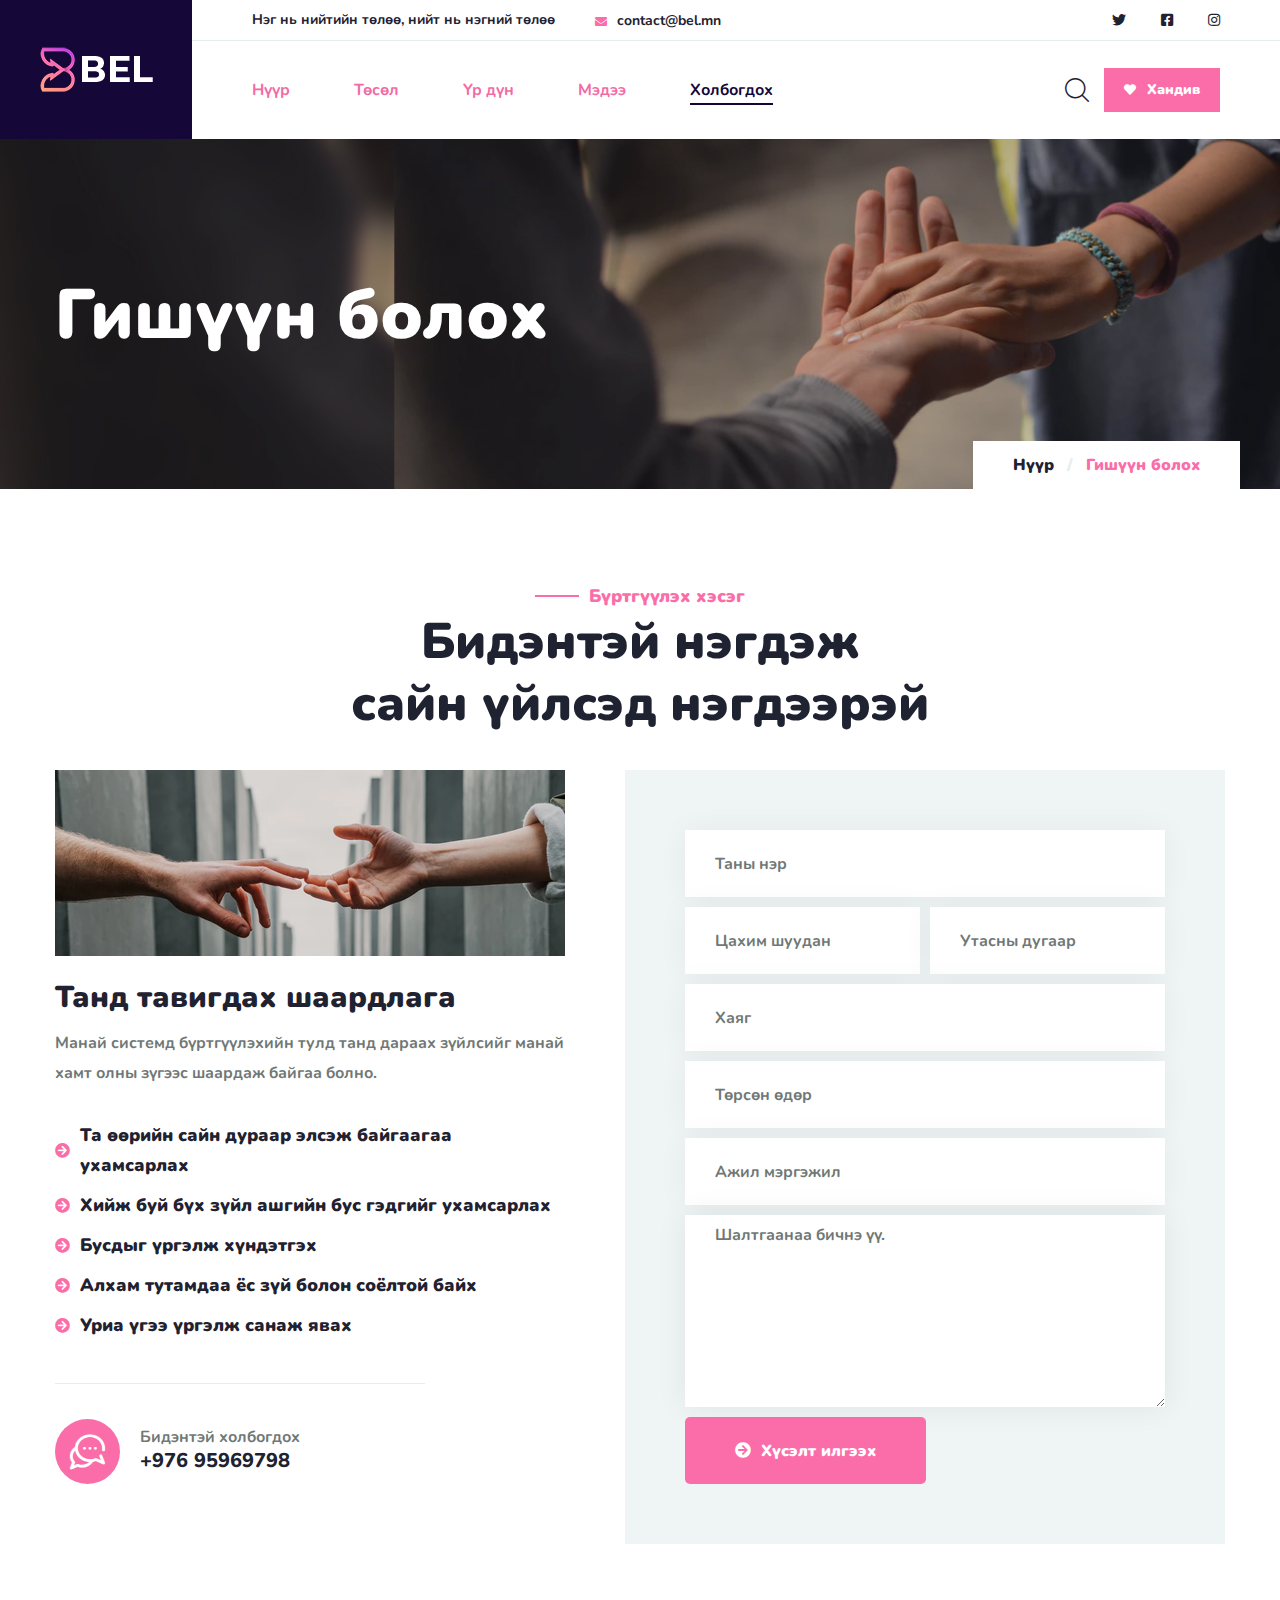
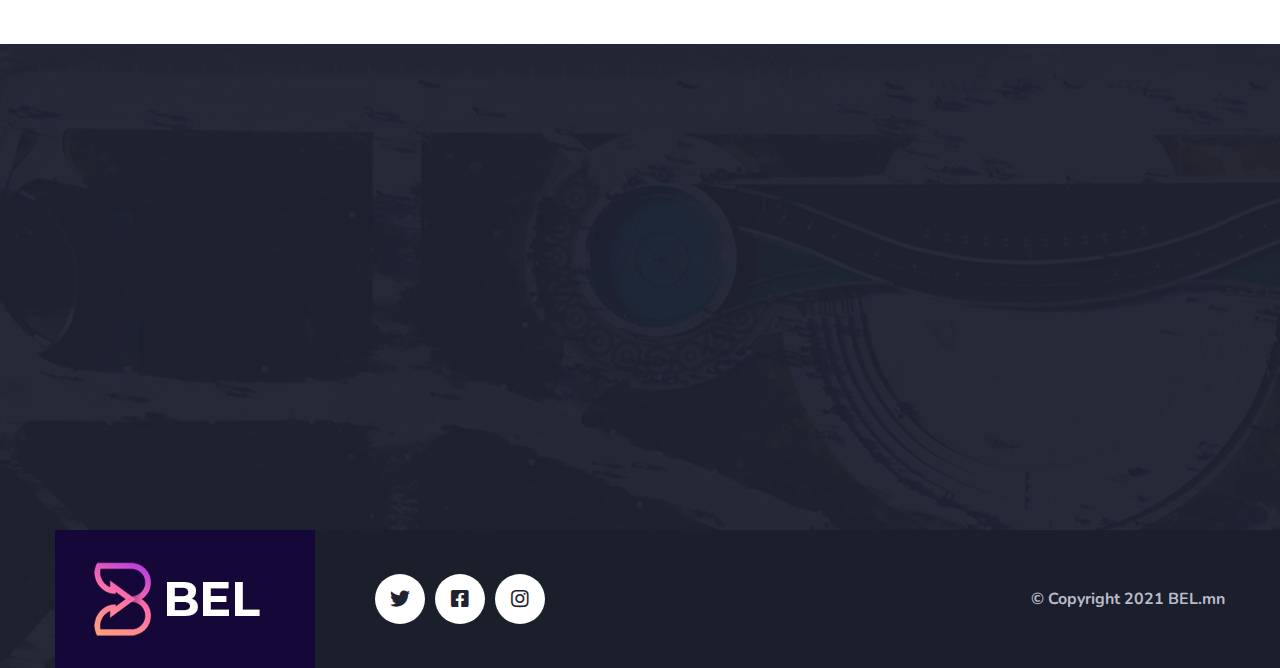
<file: files/burtguuleh.html>
<!DOCTYPE html>
<html lang="en">

<head>
    <meta charset="UTF-8" />
    <meta name="viewport" content="width=device-width, initial-scale=1.0" />
    <title>Ананд хүүд амьдрал бэлэглэе</title>
    
    <link rel="apple-touch-icon" sizes="180x180" href="assets/images/favicons/apple-touch-icon.png" />
    <link rel="icon" type="image/png" sizes="32x32" href="assets/images/favicons/favicon-32x32.png" />
    <link rel="icon" type="image/png" sizes="16x16" href="assets/images/favicons/favicon-16x16.png" />
    <link rel="manifest" href="assets/images/favicons/site.webmanifest" />
    <meta name="description" content="Crsine HTML Template For Car Services" />

    
    <link rel="preconnect" href="https://fonts.gstatic.com">
    <link href="https://fonts.googleapis.com/css2?family=Nunito:ital,wght@0,200;0,300;0,400;0,600;0,700;0,800;0,900;1,200;1,300;1,400;1,600;1,700;1,800;1,900&display=swap" rel="stylesheet">


    <link rel="stylesheet" href="assets/vendors/bootstrap/css/bootstrap.min.css" />
    <link rel="stylesheet" href="assets/vendors/animate/animate.min.css" />
    <link rel="stylesheet" href="assets/vendors/fontawesome/css/all.min.css" />
    <link rel="stylesheet" href="assets/vendors/jarallax/jarallax.css" />
    <link rel="stylesheet" href="assets/vendors/jquery-magnific-popup/jquery.magnific-popup.css" />
    <link rel="stylesheet" href="assets/vendors/nouislider/nouislider.min.css" />
    <link rel="stylesheet" href="assets/vendors/nouislider/nouislider.pips.css" />
    <link rel="stylesheet" href="assets/vendors/odometer/odometer.min.css" />
    <link rel="stylesheet" href="assets/vendors/swiper/swiper.min.css" />
    <link rel="stylesheet" href="assets/vendors/halpes-icons/style.css">
    <link rel="stylesheet" href="assets/vendors/tiny-slider/tiny-slider.min.css" />
    <link rel="stylesheet" href="assets/vendors/reey-font/stylesheet.css" />
    <link rel="stylesheet" href="assets/vendors/owl-carousel/owl.carousel.min.css" />
    <link rel="stylesheet" href="assets/vendors/owl-carousel/owl.theme.default.min.css" />

    
    <link rel="stylesheet" href="assets/css/bel.css" />
    <link rel="stylesheet" href="assets/css/bel-responsive.css" />
</head>

<body>
    <div class="preloader">
        <img class="preloader__image" width="60" src="assets/images/loader.png" alt="" />
    </div>
    
    <div class="page-wrapper">
        <header class="main-header clearfix">
            <div class="main-header__logo">
                <a href="index.html">
                    <img src="assets/images/resources/logo-2.png" alt="">
                </a>
            </div>
            <div class="main-menu-wrapper">
               <div class="main-menu-wrapper__top">
                   <div class="main-menu-wrapper__top-inner">
                        <div class="main-menu-wrapper__left">
                            <div class="main-menu-wrapper__left-content">
                                <div class="main-menu-wrapper__left-text">
                                    <p>Нэг нь нийтийн төлөө, нийт нь нэгний төлөө</p>
                                </div>
                                <div class="main-menu-wrapper__left-email-box">
                                    <div class="icon">
                                        <i class="fas fa-envelope"></i>
                                    </div>
                                    <div class="email">
                                        <a href="mailto:contact@bel.com">contact@bel.mn</a>
                                    </div>
                                </div>
                            </div>
                        </div>
                        <div class="main-menu-wrapper__right">
                            <div class="main-menu-wrapper__right-social">
                                <a href="#"><i class="fab fa-twitter"></i></a>
                                <a href="#"><i class="fab fa-facebook-square"></i></a>
                                <a href="#"><i class="fab fa-instagram"></i></a>
                            </div>
                        </div>
                   </div>
               </div>
                <div class="main-menu-wrapper__bottom">
                    <nav class="main-menu">
                        <div class="main-menu__inner">
                            <a href="#" class="mobile-nav__toggler"><i class="fa fa-bars"></i></a>
                            <ul class="main-menu__list">
                                <li class="dropdown">
                                    <a href="index.html">Нүүр</a>
                                </li>
                               
                                <li class="dropdown">
                                    <a href="causes-details.html">Төсөл</a>
                                    
                                </li>
                                <li class="dropdown">
                                    <a href="#">Үр дүн</a>
                                    
                                </li>
                                <li class="dropdown">
                                    <a href="#">Мэдээ</a>
                                </li>
                                <li class="current"><a href="#">Холбогдох</a></li>
                            </ul>
                            <div class="main-menu__right">
                                <a href="#" class="main-menu__search search-toggler icon-magnifying-glass"></a>
                                <div class="main-menu__phone-contact">
                                    <div class="main-menu__phone-icon">
                                        <span class="icon-chat"></span>
                                    </div>
                                    <div class="main-menu__phone-number">
                                        <p>Бидэнтэй холбогдох</p>
                                        <a href="tel:976 95 96 97 98">+976 95969798</a>
                                    </div>
                                </div>
                                <a href="causes-details.html" class="main-menu__donate-btn"><i class="fa fa-heart"></i> Хандив </a>
                            </div>
                        </div>
                    </nav>
                </div>
            </div>

        </header>

        <div class="stricky-header stricked-menu main-menu">
            <div class="sticky-header__content"></div>
        </div>

      
     
        
        <section class="page-header">
            <div class="page-header__bg" style="background-image: url(assets/images/backgrounds/page-header-bg-1-2.jpg);"></div>
            
            <div class="container">
                <h2>Гишүүн болох</h2>
                <ul class="thm-breadcrumb list-unstyled">
                    <li><a href="index.html">Нүүр</a></li>
                    <li class="color-thm-gray">/</li>
                    <li><span>Гишүүн болох</span></li>
                </ul>
            </div>
        </section>
      

        
        <section class="become-volunteer-page">
            <div class="container">
                <div class="section-title text-center">
                    <span class="section-title__tagline">Бүртгүүлэх хэсэг</span>
                    <h2 class="section-title__title">Бидэнтэй нэгдэж <br> сайн үйлсэд нэгдээрэй</h2>
                </div>
                <div class="row">
                    <div class="col-xl-6 col-lg-6">
                        <div class="become-volunteer-page__left">
                            <div class="become-volunteer-page__img">
                                <img src="assets/images/resources/become-a-volunteer.jpg" alt="">
                            </div>
                            <h3 class="become-volunteer-page__title">Танд тавигдах шаардлага</h3>
                            <p class="become-volunteer-page__text">Манай системд бүртгүүлэхийн тулд танд дараах зүйлсийг манай хамт олны зүгээс шаардаж байгаа болно.</p>
                            <ul class="become-volunteer-page__list list-unstyled">
                                <li>
                                    <div class="icon">
                                        <i class="fas fa-arrow-circle-right"></i>
                                    </div>
                                    <div class="text">
                                        <p>Та өөрийн сайн дураар элсэж байгаагаа ухамсарлах</p>
                                    </div>
                                </li>
                                <li>
                                    <div class="icon">
                                        <i class="fas fa-arrow-circle-right"></i>
                                    </div>
                                    <div class="text">
                                        <p>Хийж буй бүх зүйл ашгийн бус гэдгийг ухамсарлах</p>
                                    </div>
                                </li>
                                <li>
                                    <div class="icon">
                                        <i class="fas fa-arrow-circle-right"></i>
                                    </div>
                                    <div class="text">
                                        <p>Бусдыг үргэлж хүндэтгэх</p>
                                    </div>
                                </li>
                                <li>
                                    <div class="icon">
                                        <i class="fas fa-arrow-circle-right"></i>
                                    </div>
                                    <div class="text">
                                        <p>Алхам тутамдаа ёс зүй болон соёлтой байх</p>
                                    </div>
                                </li>
                                <li>
                                    <div class="icon">
                                        <i class="fas fa-arrow-circle-right"></i>
                                    </div>
                                    <div class="text">
                                        <p>Уриа үгээ үргэлж санаж явах</p>
                                    </div>
                                </li>
                            </ul>
                            <div class="become-volunteer-page__phone">
                                <div class="become-volunteer-page__phone-icon">
                                    <span class="icon-chat"></span>
                                </div>
                                <div class="become-volunteer-page__phone-text">
                                    <p>Бидэнтэй холбогдох</p>
                                        <a href="tel:976 95 96 97 98">+976 95969798</a>
                                </div>
                            </div>
                        </div>
                    </div>
                    <div class="col-xl-6 col-lg-6">
                        <div class="become-volunteer-page__right">
                            <form action="assets/inc/sendemail.php" class="become-volunteer-page__form contact-form-validated">
                                <div class="row">
                                    <div class="col-xl-12">
                                        <div class="become-volunteer-page__input">
                                            <input type="text" placeholder="Таны нэр" name="name">
                                        </div>
                                    </div>
                                </div>
                                <div class="row">
                                    <div class="col-xl-6">
                                        <div class="become-volunteer-page__input">
                                            <input type="email" placeholder="Цахим шуудан" name="email">
                                        </div>
                                    </div>
                                    <div class="col-xl-6">
                                        <div class="become-volunteer-page__input">
                                            <input type="text" placeholder="Утасны дугаар" name="phone">
                                        </div>
                                    </div>
                                </div>
                                <div class="row">
                                    <div class="col-xl-12">
                                        <div class="become-volunteer-page__input">
                                            <input type="text" placeholder="Хаяг" name="address">
                                        </div>
                                    </div>
                                    <div class="col-xl-12">
                                        <div class="become-volunteer-page__input">
                                            <input type="text" placeholder="Төрсөн өдөр" name="Date of Birth">
                                        </div>
                                    </div>
                                    <div class="col-xl-12">
                                        <div class="become-volunteer-page__input">
                                            <input type="text" placeholder="Ажил мэргэжил" name="Occupation">
                                        </div>
                                    </div>
                                    <div class="col-xl-12">
                                        <div class="become-volunteer-page__input">
                                            <textarea name="text" rows="4" cols="50">Шалтгаанаа бичнэ үү.</textarea>
                                        </div>
                                        <button type="submit" class="thm-btn become-volunteer-page__btn"><i class="fas fa-arrow-circle-right"></i>Хүсэлт илгээх</button>
                                    </div>
                                </div>
                            </form>
                        </div>
                    </div>
                </div>
            </div>
        </section>

        
        <footer class="site-footer">
            <div class="site-footer-bg" style="background-image: url(assets/images/backgrounds/footer-bg.jpg)"></div>
            <div class="container">
                <div class="site-footer__top">
                    <div class="row">
                        <div class="col-xl-3 col-lg-6 col-md-6 wow fadeInUp" data-wow-delay="100ms">
                            <div class="footer-widget__column footer-widget__about">
                                <h3 class="footer-widget__title">Бидний тухай</h3>
                                <p class="footer-widget__text">Нэг нь нийтийн төлөө, нийт нь нэгний төлөө </p>
                                <a href="#" class="footer-widget__about-btn"><i class="fa fa-heart"></i>Хандив</a>
                            </div>
                        </div>
                        <div class="col-xl-3 col-lg-6 col-md-6 wow fadeInUp" data-wow-delay="200ms">
                            <div class="footer-widget__column footer-widget__explore clearfix">
                                <h3 class="footer-widget__title">Бусад</h3>
                                <ul class="footer-widget__explore-list list-unstyled">
                                    <li><a href="#">Хандив</a></li>
                                    <li><a href="#">Үйл ажиллагаа</a></li>
                                    <li><a href="#">Төсөл</a></li>
                                    <li><a href="#">Сайн дурын ажил</a></li>
                                    <li><a href="#">Хамтрагч байгууллагууд</a></li>
                                </ul>
                            </div>
                        </div>
                        <div class="col-xl-3 col-lg-6 col-md-6 wow fadeInUp" data-wow-delay="300ms">
                            <div class="footer-widget__column footer-widget__contact">
                                <h3 class="footer-widget__title">Холбогдох</h3>
                                <ul class="list-unstyled footer-widget__contact-list">
                                    <li>
                                        <div class="icon">
                                            <i class="icon-chat"></i>
                                        </div>
                                        <div class="text">
                                            <p>
                                                <p>Бидэнтэй холбогдох</p>
                                                <a href="tel:976 95 96 97 98">+976 95969798</a>
                                            </p>
                                        </div>
                                    </li>
                                    <li>
                                        <div class="icon">
                                            <i class="icon-message"></i>
                                        </div>
                                        <div class="text">
                                            <p>
                                                <p>Цахим шуудан</p>
                                                <a href="mailto:contact@bel.mn">contact@bel.mn</a>
                                            </p>
                                        </div>
                                    </li>
                                    <li>
                                        <div class="icon">
                                            <i class="icon-address"></i>
                                        </div>
                                        <div class="text">
                                            <p>Манай хаяг</p>
                                            <a>СБД, Энхтайваны өргөн чөлөө</a>
                                        </div>
                                    </li>
                                </ul>
                            </div>
                        </div>
                        <div class="col-xl-3 col-lg-6 col-md-6 wow fadeInUp" data-wow-delay="400ms">
                            <div class="footer-widget__column footer-widget__newsletter">
                                <h3 class="footer-widget__title">Мэдэгдэл авах</h3>
                                <p class="footer-widget__newsletter-text">Хэрэв бидэнтэй холбоотой байхыг хүсвэл цахим шуудангаа үлдээнэ үү.</p>
                                <form class="footer-widget__newsletter-form">
                                    <input type="email" placeholder="Цахим шуудан" name="email">
                                    <button type="submit" class="footer-widget__newsletter-btn"><i
                                            class="fas fa-arrow-circle-right"></i>Илгээх</button>
                                </form>
                            </div>
                        </div>
                    </div>
                </div>
                <div class="site-footer__bottom">
                    <div class="row">
                        <div class="col-xl-12">
                            <div class="site-footer__bottom-inner">
                                <div class="site-footer__bottom-logo-social">
                                    <div class="site-footer__bottom-logo">
                                        <a href="index.html"><img src="assets/images/resources/footer-logo.jpg"
                                                alt=""></a>
                                    </div>
                                    <div class="site-footer__bottom-social">
                                        <a href="#"><i class="fab fa-twitter"></i></a>
                                        <a href="#"><i class="fab fa-facebook-square"></i></a>
                                        <a href="#"><i class="fab fa-instagram"></i></a>
                                    </div>
                                </div>
                                <div class="site-footer__bottom-copy-right">
                                    <p>© Copyright 2021 <a href="#">BEL.mn</a></p>
                                </div>
                            </div>
                        </div>
                    </div>
                </div>
            </div>
        </footer>


    </div>


    <div class="mobile-nav__wrapper">
        <div class="mobile-nav__overlay mobile-nav__toggler"></div>
        
        <div class="mobile-nav__content">
            <span class="mobile-nav__close mobile-nav__toggler"><i class="fa fa-times"></i></span>

            <div class="logo-box">
                <a href="index.html" aria-label="logo image"><img src="assets/images/resources/logo-1.png" width="155" alt="" /></a>
            </div>
            
            <div class="mobile-nav__container"></div>
           

            <ul class="mobile-nav__contact list-unstyled">
                <li>
                    <i class="fa fa-envelope"></i>
                    <a href="mailto:contact@bel.mn">contact@bel.mn</a>
                </li>
                <li>
                    <i class="fa fa-phone-alt"></i>
                    
                  <a href="tel:976 95 96 97 98">+976 95969798</a>
                </li>
            </ul>
            <div class="mobile-nav__top">
                <div class="mobile-nav__social">
                    <a href="#" class="fab fa-twitter"></a>
                    <a href="#" class="fab fa-facebook-square"></a>
                    <a href="#" class="fab fa-instagram"></a>
                </div>
            </div>



        </div>
        
    </div>
   

    <div class="search-popup">
        <div class="search-popup__overlay search-toggler"></div>
        
        <div class="search-popup__content">
            <form action="#">
                <label for="search" class="sr-only">Хайх зүйлээ оруулна уу...</label>
                <input type="text" id="search" placeholder="Хайх зүйлээ оруулна уу..." />
                <button type="submit" aria-label="search submit" class="thm-btn">
                    <i class="icon-magnifying-glass"></i>
                </button>
            </form>
        </div>
        
    </div>
    

    <a href="#" data-target="html" class="scroll-to-target scroll-to-top"><i class="fa fa-angle-up"></i></a>


    <script src="assets/vendors/jquery/jquery-3.5.1.min.js"></script>
    <script src="assets/vendors/bootstrap/js/bootstrap.bundle.min.js"></script>
    <script src="assets/vendors/jarallax/jarallax.min.js"></script>
    <script src="assets/vendors/jquery-ajaxchimp/jquery.ajaxchimp.min.js"></script>
    <script src="assets/vendors/jquery-appear/jquery.appear.min.js"></script>
    <script src="assets/vendors/jquery-circle-progress/jquery.circle-progress.min.js"></script>
    <script src="assets/vendors/jquery-magnific-popup/jquery.magnific-popup.min.js"></script>
    <script src="assets/vendors/jquery-validate/jquery.validate.min.js"></script>
    <script src="assets/vendors/nouislider/nouislider.min.js"></script>
    <script src="assets/vendors/odometer/odometer.min.js"></script>
    <script src="assets/vendors/swiper/swiper.min.js"></script>
    <script src="assets/vendors/tiny-slider/tiny-slider.min.js"></script>
    <script src="assets/vendors/wnumb/wNumb.min.js"></script>
    <script src="assets/vendors/wow/wow.js"></script>
    <script src="assets/vendors/isotope/isotope.js"></script>
    <script src="assets/vendors/countdown/countdown.min.js"></script>
    <script src="assets/vendors/owl-carousel/owl.carousel.min.js"></script>
    
    <script src="assets/js/halpes.js"></script>
</body>

</html>
</file>
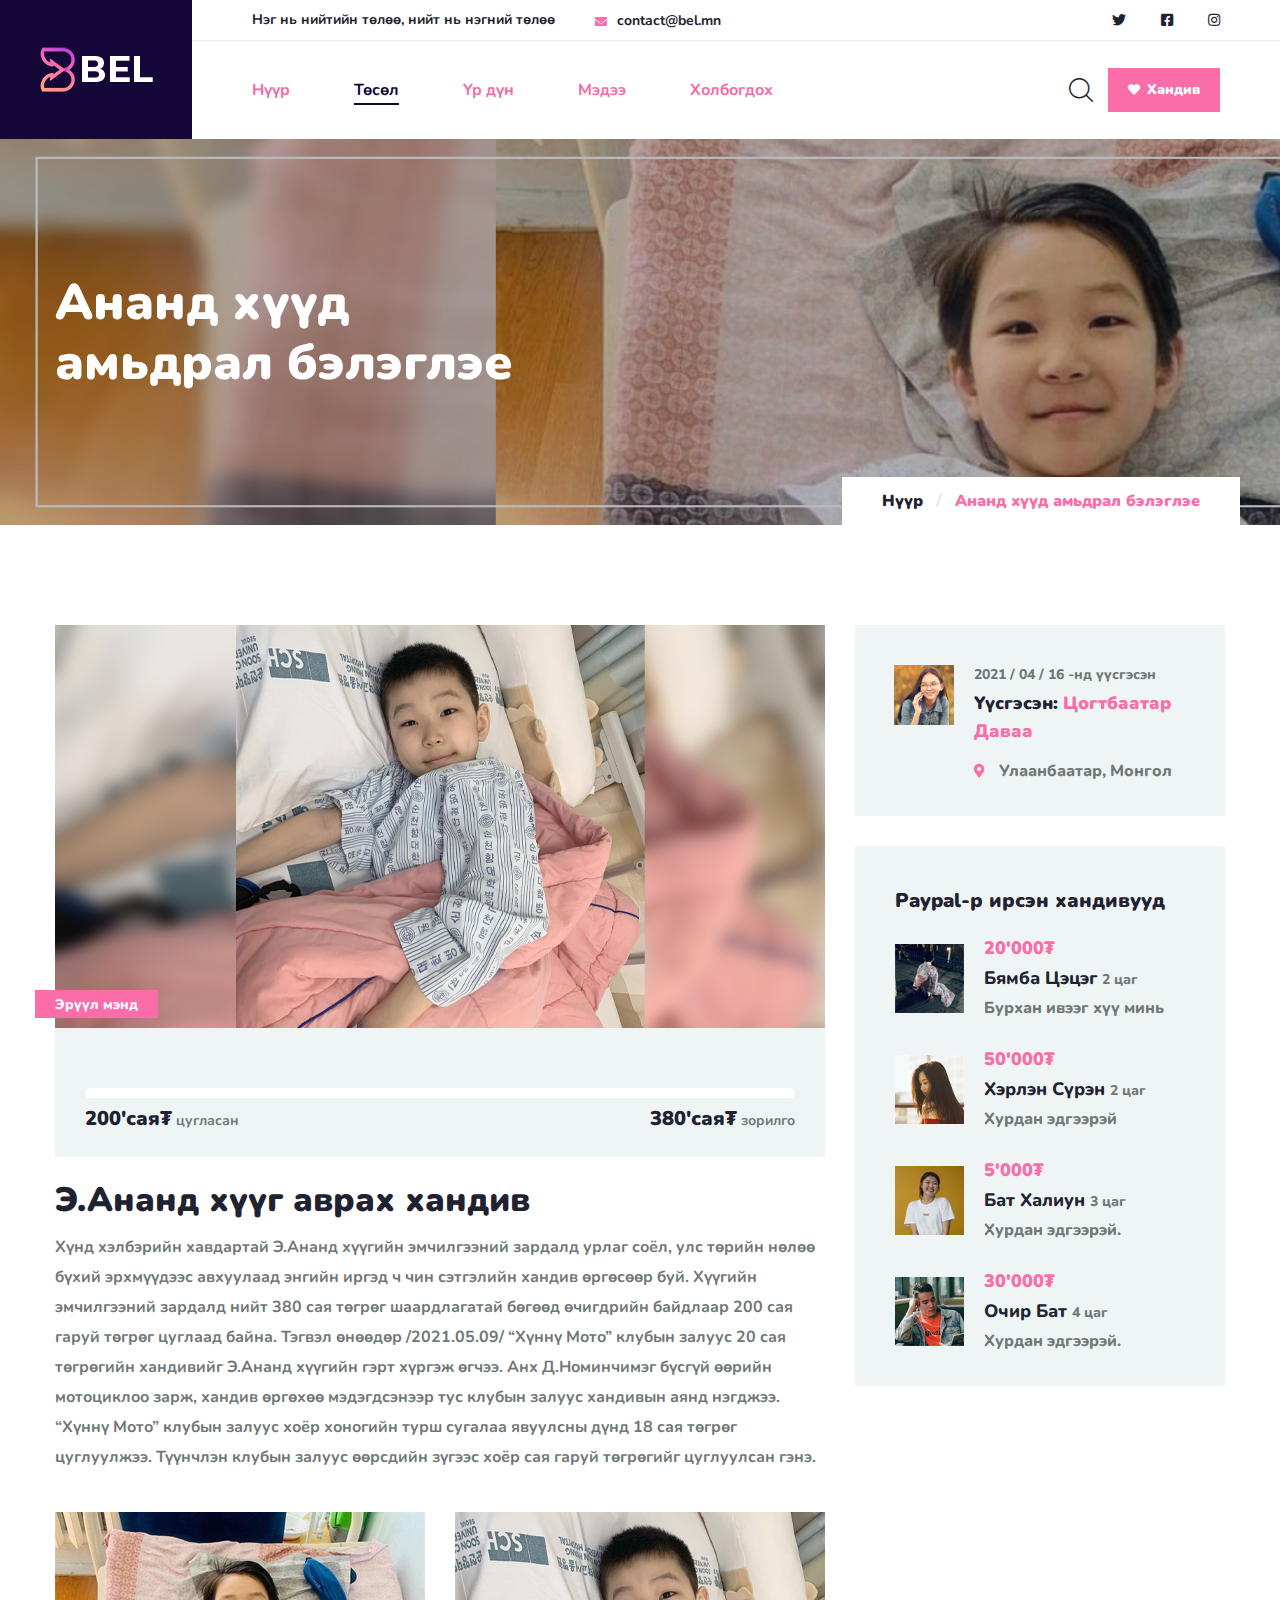
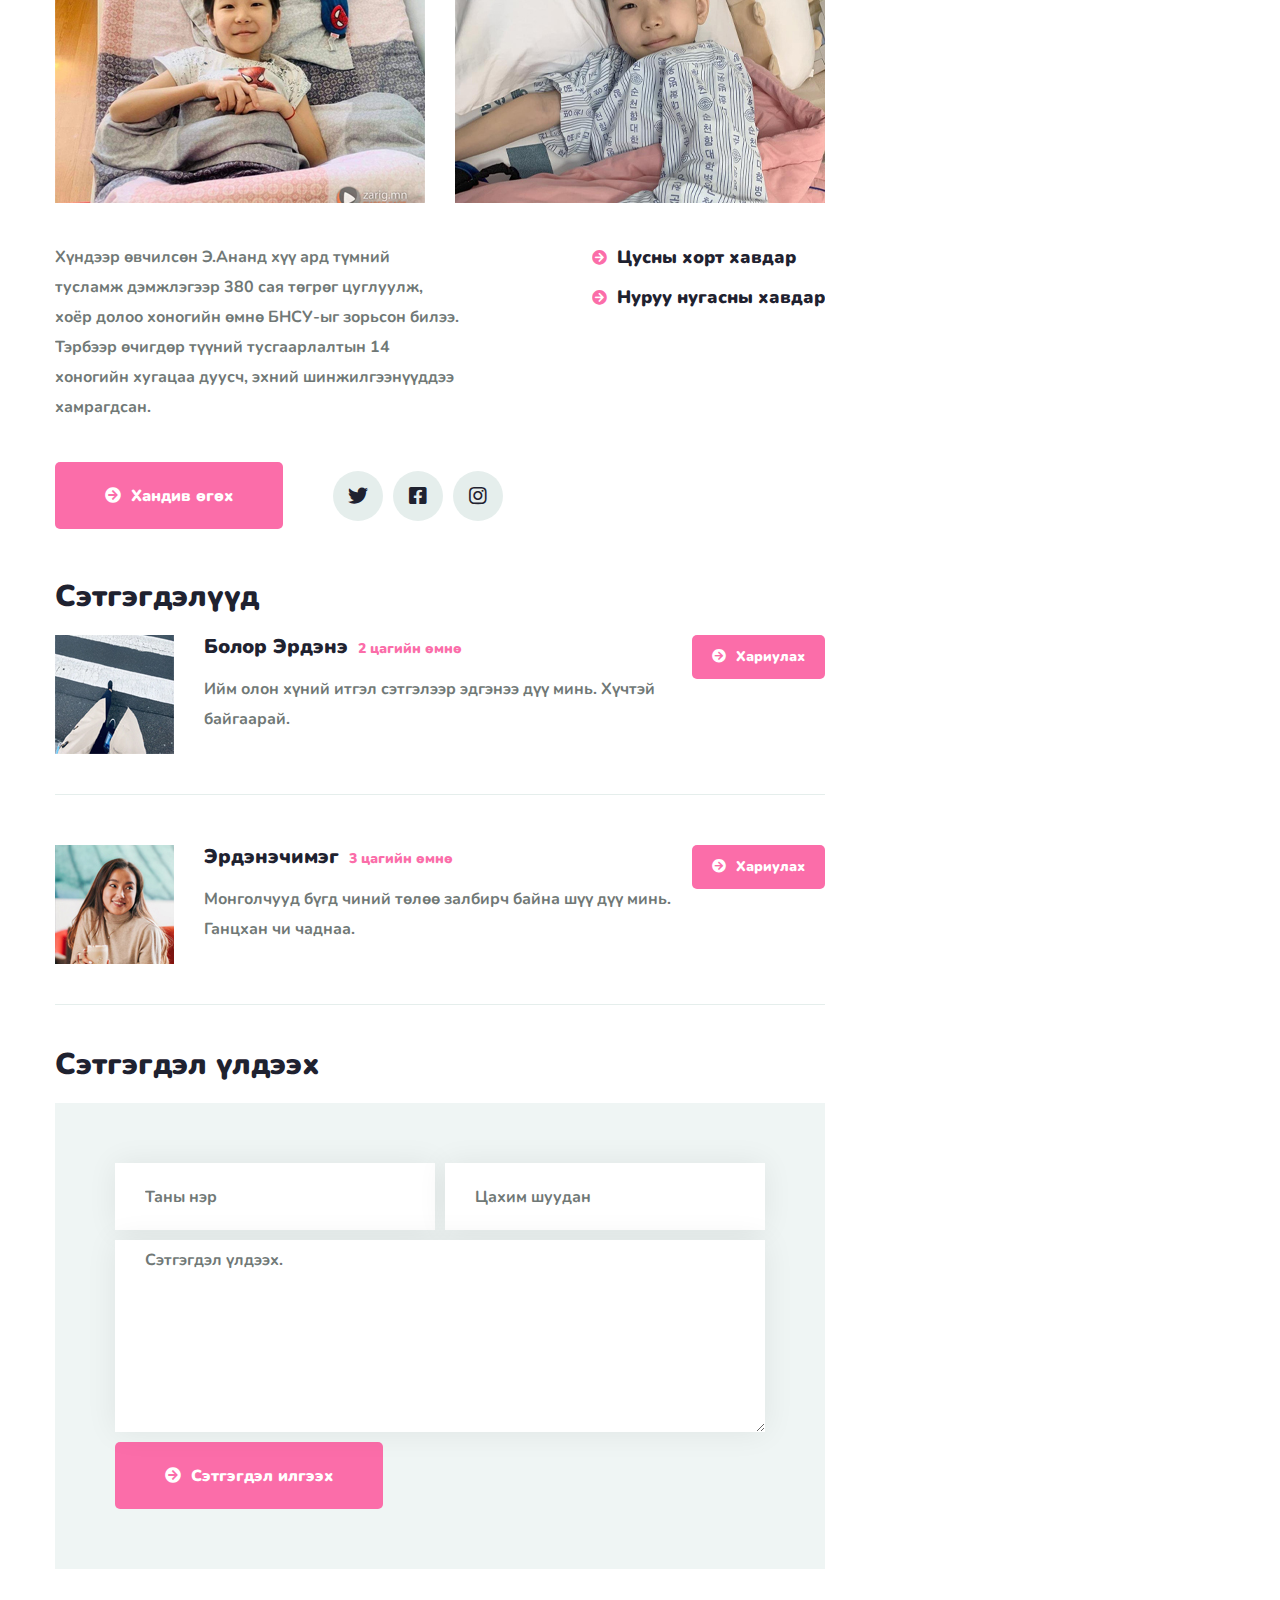
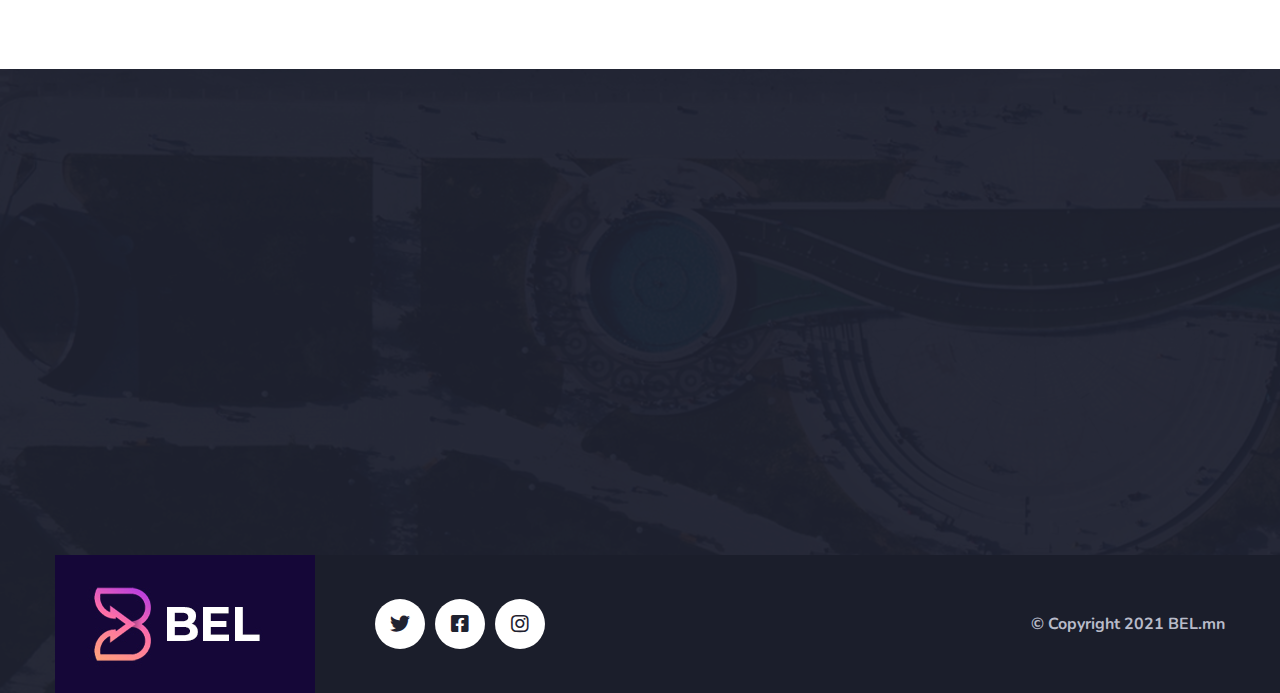
<file: files/causes-details.html>
<!DOCTYPE html>
<html lang="en">

<head>
    <meta charset="UTF-8" />
    <meta name="viewport" content="width=device-width, initial-scale=1.0" />
    <title>Ананд хүүд амьдрал бэлэглэе</title>
    
    <link rel="apple-touch-icon" sizes="180x180" href="assets/images/favicons/apple-touch-icon.png" />
    <link rel="icon" type="image/png" sizes="32x32" href="assets/images/favicons/favicon-32x32.png" />
    <link rel="icon" type="image/png" sizes="16x16" href="assets/images/favicons/favicon-16x16.png" />
    <link rel="manifest" href="assets/images/favicons/site.webmanifest" />
    <meta name="description" content="Crsine HTML Template For Car Services" />

    
    <link rel="preconnect" href="https://fonts.gstatic.com">
    <link href="https://fonts.googleapis.com/css2?family=Nunito:ital,wght@0,200;0,300;0,400;0,600;0,700;0,800;0,900;1,200;1,300;1,400;1,600;1,700;1,800;1,900&display=swap" rel="stylesheet">


    <link rel="stylesheet" href="assets/vendors/bootstrap/css/bootstrap.min.css" />
    <link rel="stylesheet" href="assets/vendors/animate/animate.min.css" />
    <link rel="stylesheet" href="assets/vendors/fontawesome/css/all.min.css" />
    <link rel="stylesheet" href="assets/vendors/jarallax/jarallax.css" />
    <link rel="stylesheet" href="assets/vendors/jquery-magnific-popup/jquery.magnific-popup.css" />
    <link rel="stylesheet" href="assets/vendors/nouislider/nouislider.min.css" />
    <link rel="stylesheet" href="assets/vendors/nouislider/nouislider.pips.css" />
    <link rel="stylesheet" href="assets/vendors/odometer/odometer.min.css" />
    <link rel="stylesheet" href="assets/vendors/swiper/swiper.min.css" />
    <link rel="stylesheet" href="assets/vendors/halpes-icons/style.css">
    <link rel="stylesheet" href="assets/vendors/tiny-slider/tiny-slider.min.css" />
    <link rel="stylesheet" href="assets/vendors/reey-font/stylesheet.css" />
    <link rel="stylesheet" href="assets/vendors/owl-carousel/owl.carousel.min.css" />
    <link rel="stylesheet" href="assets/vendors/owl-carousel/owl.theme.default.min.css" />

    
    <link rel="stylesheet" href="assets/css/bel.css" />
    <link rel="stylesheet" href="assets/css/bel-responsive.css" />
</head>

<body>
    <div class="preloader">
        <img class="preloader__image" width="60" src="assets/images/loader.png" alt="" />
    </div>
    
    <div class="page-wrapper">
        <header class="main-header clearfix">
            <div class="main-header__logo">
                <a href="index.html">
                    <img src="assets/images/resources/logo-2.png" alt="">
                </a>
            </div>
            <div class="main-menu-wrapper">
               <div class="main-menu-wrapper__top">
                   <div class="main-menu-wrapper__top-inner">
                        <div class="main-menu-wrapper__left">
                            <div class="main-menu-wrapper__left-content">
                                <div class="main-menu-wrapper__left-text">
                                    <p>Нэг нь нийтийн төлөө, нийт нь нэгний төлөө</p>
                                </div>
                                <div class="main-menu-wrapper__left-email-box">
                                    <div class="icon">
                                        <i class="fas fa-envelope"></i>
                                    </div>
                                    <div class="email">
                                        <a href="mailto:contact@bel.com">contact@bel.mn</a>
                                    </div>
                                </div>
                            </div>
                        </div>
                        <div class="main-menu-wrapper__right">
                            <div class="main-menu-wrapper__right-social">
                                <a href="#"><i class="fab fa-twitter"></i></a>
                                <a href="#"><i class="fab fa-facebook-square"></i></a>
                                <a href="#"><i class="fab fa-instagram"></i></a>
                            </div>
                        </div>
                   </div>
               </div>
                <div class="main-menu-wrapper__bottom">
                    <nav class="main-menu">
                        <div class="main-menu__inner">
                            <a href="#" class="mobile-nav__toggler"><i class="fa fa-bars"></i></a>
                            <ul class="main-menu__list">
                                <li class="dropdown">
                                    <a href="index.html">Нүүр</a>
                                </li>
                               
                                <li class="dropdown current">
                                    <a href="#">Төсөл</a>
                                    
                                </li>
                                <li class="dropdown">
                                    <a href="#">Үр дүн</a>
                                    
                                </li>
                                <li class="dropdown">
                                    <a href="#">Мэдээ</a>
                                </li>
                                <li><a href="burtguuleh.html">Холбогдох</a></li>
                            </ul>
                            <div class="main-menu__right">
                                <a href="#" class="main-menu__search search-toggler icon-magnifying-glass"></a>
                                <div class="main-menu__phone-contact">
                                    <div class="main-menu__phone-icon">
                                        <span class="icon-chat"></span>
                                    </div>
                                    <div class="main-menu__phone-number">
                                        <p>Бидэнтэй холбогдох</p>
                                        <a href="tel:976 95 96 97 98">+976 95969798</a>
                                    </div>
                                </div>
                                <a href="causes-details.html" class="main-menu__donate-btn"><i class="fa fa-heart"></i>Хандив </a>
                            </div>
                        </div>
                    </nav>
                </div>
            </div>

        </header>

        <div class="stricky-header stricked-menu main-menu">
            <div class="sticky-header__content"></div>
        </div>

      
       <section class="page-header">
            <div class="page-header__bg" style="background-image: url(assets/images/backgrounds/page-header-bg-1-1.jpg);"></div>
            
            <div class="container">
                <h2 style="color :white ; font-size: 50px;" >Ананд хүүд  <br>амьдрал бэлэглэе</h2>
                <ul class="thm-breadcrumb list-unstyled">
                    <li><a href="index.html">Нүүр</a></li>
                    <li class="color-thm-gray">/</li>
                    <li><span>Ананд хүүд амьдрал бэлэглэе</span></li>
                </ul>
            </div>
        </section>
        
        <section class="causes-details">
            <div class="container">
                <div class="row">
                    <div class="col-xl-8 col-lg-7">
                        <div class="causes-details__left-bar">
                            <div class="causes-details__img">
                                <div class="causes-details__img-box">
                                    <img src="assets/images/resources/causes-details-img.jpg" alt="">
                                    <div class="causes-details__category">
                                        <span>Эрүүл мэнд</span>
                                    </div>
                                </div>
                                <div class="causes-details__progress">
                                    <div class="bar">
                                        <div class="bar-inner count-bar" data-percent="52%">
                                            <div class="count-text">52%</div>
                                        </div>
                                    </div>
                                    <div class="causes-details__goals">
                                        <p><span>200'сая₮</span> цугласан</p>
                                        <p><span>380'сая₮</span> зорилго</p>
                                    </div>
                                </div>
                            </div>
                            <div class="causes-details__text-box">
                                <h3>Э.Ананд хүүг аврах хандив</h3>
                                <p class="causes-details__text-1">Хүнд хэлбэрийн хавдартай Э.Ананд хүүгийн эмчилгээний зардалд урлаг соёл, улс төрийн нөлөө бүхий эрхмүүдээс авхуулаад энгийн иргэд ч чин сэтгэлийн хандив өргөсөөр буй. Хүүгийн эмчилгээний зардалд нийт 380 сая төгрөг шаардлагатай бөгөөд өчигдрийн байдлаар 200 сая гаруй төгрөг цуглаад байна. Тэгвэл өнөөдөр /2021.05.09/ “Хүннү Мото” клубын залуус 20 сая төгрөгийн хандивийг Э.Ананд хүүгийн гэрт хүргэж өгчээ. Анх Д.Номинчимэг бүсгүй өөрийн мотоциклоо зарж, хандив өргөхөө мэдэгдсэнээр тус клубын залуус хандивын аянд нэгджээ. “Хүннү Мото” клубын залуус хоёр хоногийн турш сугалаа явуулсны дүнд 18 сая төгрөг цуглуулжээ. Түүнчлэн клубын залуус өөрсдийн зүгээс хоёр сая гаруй төгрөгийг цуглуулсан гэнэ.</p>
                            </div>
                            <div class="causes-details__images-box">
                                <div class="row">
                                    <div class="col-xl-6 col-lg-6">
                                        <div class="causes-details__images-single">
                                            <img src="assets/images/resources/causes-details-images-1.jpg" alt="">
                                        </div>
                                    </div>
                                    <div class="col-xl-6 col-lg-6">
                                        <div class="causes-details__images-single">
                                            <img src="assets/images/resources/causes-details-images-2.jpg" alt="">
                                        </div>
                                    </div>
                                </div>
                            </div>
                            <div class="causes-details__summary">
                                <div class="causes-details__summary-text">
                                    <p>Хүндээр өвчилсөн Э.Ананд хүү ард түмний тусламж дэмжлэгээр 380 сая төгрөг цуглуулж, хоёр долоо хоногийн өмнө БНСУ-ыг зорьсон билээ. Тэрбээр өчигдөр түүний тусгаарлалтын 14 хоногийн хугацаа дуусч, эхний шинжилгээнүүддээ хамрагдсан. </p>
                                </div>
                                <div class="causes-details__summary-list">
                                    <ul class="causes-details__summary-list-box list-unstyled">
                                        <li>
                                            <div class="icon">
                                                <i class="fas fa-arrow-circle-right"></i>
                                            </div>
                                            <div class="text">
                                                <p>Цусны хорт хавдар</p>
                                            </div>
                                        </li>
                                        <li>
                                            <div class="icon">
                                                <i class="fas fa-arrow-circle-right"></i>
                                            </div>
                                            <div class="text">
                                                <p>Нуруу нугасны хавдар</p>
                                            </div>
                                        </li>
                                        
                                    </ul>
                                </div>
                            </div>
                            <div class="causes-details__share">
                                <div class="causes-details__share-btn-box">

                                    <a href="#popup1" class="causes-details__share-btn thm-btn"><i class="fas fa-arrow-circle-right"></i>Хандив өгөх</a>

                                    <div id="popup1" class="overlay">
                                        <div class="popup">
                                            <h2>Таны сайхан сэтгэлд баярлалаа</h2>
                                            <a class="close" href="#">&times;</a>
                                            <div class="content">
                                                <a>Та энэхүү харагдаж буй QPAY кодыг уншуулах </a> 
                                                <img src="assets/images/resources/qpay.jpg" alt="">
                                                <br> эсвэл <br>
                                                <img src="assets/images/resources/brand-1-2.png" style="width: 30%;" alt="">
                                                <p> Цогтбаатар Даваа  </p> 
                                                <p style="font-size: 45px;"> 5757575757 </p> 
                                                <a>Буян буцаж ирэхдээ бороо шиг асгардаг.</a>
                                            </div>
                                        </div>
                                    </div>

                                </div>
                                <div class="causes-details__share-social">
                                    <a href="#"><i class="fab fa-twitter"></i></a>
                                    <a href="#"><i class="fab fa-facebook-square"></i></a>
                                    <a href="#"><i class="fab fa-instagram"></i></a>
                                </div>
                            </div>
                            
                            <div class="comment-one">
                                <h3 class="comment-one__title">Сэтгэгдэлүүд</h3>
                                <div class="comment-one__single">
                                    <div class="comment-one__image">
                                        <img src="assets/images/blog/comment-1-1.jpg" alt="">
                                    </div>
                                    <div class="comment-one__content">
                                        <h3>Болор Эрдэнэ <span>2 цагийн өмнө</span></h3>
                                        <p>Ийм олон хүний итгэл сэтгэлээр эдгэнээ дүү минь. Хүчтэй байгаарай. </p>
                                        <a href="#" class="comment-one__btn thm-btn"><i class="fas fa-arrow-circle-right"></i>Хариулах</a>
                                    </div>
                                </div>
                                <div class="comment-one__single">
                                    <div class="comment-one__image">
                                        <img src="assets/images/blog/comment-1-2.jpg" alt="">
                                    </div>
                                    <div class="comment-one__content">
                                        <h3>Эрдэнэчимэг <span>3 цагийн өмнө </span></h3>
                                        <p>Монголчууд бүгд чиний төлөө залбирч байна шүү дүү минь. Ганцхан чи чаднаа.</p>
                                        <a href="#" class="comment-one__btn thm-btn"><i class="fas fa-arrow-circle-right"></i>Хариулах</a>
                                    </div>
                                </div>
                            </div>
                            <div class="comment-form">
                                <h3 class="comment-form__title">Сэтгэгдэл үлдээх</h3>
                                <form action="assets/inc/sendemail.php" class="comment-one__form contact-form-validated">
                                    <div class="row">
                                        <div class="col-xl-6">
                                            <div class="comment-form__input-box">
                                                <input type="text" placeholder="Таны нэр" name="name">
                                            </div>
                                        </div>
                                        <div class="col-xl-6">
                                            <div class="comment-form__input-box">
                                                <input type="email" placeholder="Цахим шуудан" name="email">
                                            </div>
                                        </div>
                                    </div>
                                    <div class="row">
                                        <div class="col-xl-12">
                                            <div class="comment-form__input-box">
                                                <textarea name="text" rows="4" cols="50">Сэтгэгдэл үлдээх.</textarea>
                                            </div>
                                            <button type="submit" class="thm-btn comment-form__btn"><i class="fas fa-arrow-circle-right"></i>Сэтгэгдэл илгээх</button>
                                        </div>
                                    </div>
                                </form>
                            </div>
                        </div>
                    </div>
                    <div class="col-xl-4 col-lg-5">
                        <div class="causes-details__right">
                            <div class="causes-details__organizer">
                                <div class="causes-details__organizer-img">
                                    <img src="assets/images/resources/causes-details-organizar-img-1.jpg" alt="">
                                </div>
                                <div class="causes-details__organizer-content">
                                    <p>2021 / 04 / 16 -нд үүсгэсэн</p>
                                    <h5>Үүсгэсэн: <span>Цогтбаатар Даваа</span></h5>
                                    <ul class="causes-details__organizer-list list-unstyled">
                                        <li><i class="fas fa-map-marker-alt"></i>Улаанбаатар, Монгол</li>
                                    </ul>
                                </div>
                            </div>
                            <div class="causes-details__donations">
                                <h3 class="causes-details__donations-title">Paypal-р ирсэн хандивууд</h3>
                                <ul class="list-unstyled causes-details__donations-list">
                                    <li>
                                        <div class="causes-details__donations-img">
                                            <img src="assets/images/resources/recent-donation-img-1.jpg" alt="">
                                        </div>
                                        <div class="causes-details__donations-content">
                                            <h4>20'000₮</h4>
                                            <h5>Бямба Цэцэг <span>2 цаг</span></h5>
                                            <p>Бурхан ивээг хүү минь</p>
                                        </div>
                                    </li>
                                    <li>
                                        <div class="causes-details__donations-img">
                                            <img src="assets/images/resources/recent-donation-img-2.jpg" alt="">
                                        </div>
                                        <div class="causes-details__donations-content">
                                            <h4>50'000₮</h4>
                                            <h5>Хэрлэн Сүрэн <span>2 цаг</span></h5>
                                            <p>Хурдан эдгээрэй</p>
                                        </div>
                                    </li>
                                    <li>
                                        <div class="causes-details__donations-img">
                                            <img src="assets/images/resources/recent-donation-img-3.jpg" alt="">
                                        </div>
                                        <div class="causes-details__donations-content">
                                            <h4>5'000₮</h4>
                                            <h5>Бат Халиун <span>3 цаг</span></h5>
                                            <p>Хурдан эдгээрэй.</p>
                                        </div>
                                    </li>
                                    <li>
                                        <div class="causes-details__donations-img">
                                            <img src="assets/images/resources/recent-donation-img-4.jpg" alt="">
                                        </div>
                                        <div class="causes-details__donations-content">
                                            <h4>30'000₮</h4>
                                            <h5>Очир Бат <span>4 цаг</span></h5>
                                            <p>Хурдан эдгээрэй.</p>
                                        </div>
                                    </li>
                                </ul>
                            </div>
                        </div>
                    </div>
                </div>
            </div>
        </section>

        
        <footer class="site-footer">
            <div class="site-footer-bg" style="background-image: url(assets/images/backgrounds/footer-bg.jpg)"></div>
            <div class="container">
                <div class="site-footer__top">
                    <div class="row">
                        <div class="col-xl-3 col-lg-6 col-md-6 wow fadeInUp" data-wow-delay="100ms">
                            <div class="footer-widget__column footer-widget__about">
                                <h3 class="footer-widget__title">Бидний тухай</h3>
                                <p class="footer-widget__text">Нэг нь нийтийн төлөө, нийт нь нэгний төлөө </p>
                                <a href="#" class="footer-widget__about-btn"><i class="fa fa-heart"></i>Хандив</a>
                            </div>
                        </div>
                        <div class="col-xl-3 col-lg-6 col-md-6 wow fadeInUp" data-wow-delay="200ms">
                            <div class="footer-widget__column footer-widget__explore clearfix">
                                <h3 class="footer-widget__title">Бусад</h3>
                                <ul class="footer-widget__explore-list list-unstyled">
                                    <li><a href="#">Хандив</a></li>
                                    <li><a href="#">Үйл ажиллагаа</a></li>
                                    <li><a href="#">Төсөл</a></li>
                                    <li><a href="#">Сайн дурын ажил</a></li>
                                    <li><a href="#">Хамтрагч байгууллагууд</a></li>
                                </ul>
                            </div>
                        </div>
                        <div class="col-xl-3 col-lg-6 col-md-6 wow fadeInUp" data-wow-delay="300ms">
                            <div class="footer-widget__column footer-widget__contact">
                                <h3 class="footer-widget__title">Холбогдох</h3>
                                <ul class="list-unstyled footer-widget__contact-list">
                                    <li>
                                        <div class="icon">
                                            <i class="icon-chat"></i>
                                        </div>
                                        <div class="text">
                                            <p>
                                                <p>Бидэнтэй холбогдох</p>
                                                <a href="tel:976 95 96 97 98">+976 95969798</a>
                                            </p>
                                        </div>
                                    </li>
                                    <li>
                                        <div class="icon">
                                            <i class="icon-message"></i>
                                        </div>
                                        <div class="text">
                                            <p>
                                                <p>Цахим шуудан</p>
                                                <a href="mailto:contact@bel.mn">contact@bel.mn</a>
                                            </p>
                                        </div>
                                    </li>
                                    <li>
                                        <div class="icon">
                                            <i class="icon-address"></i>
                                        </div>
                                        <div class="text">
                                            <p>Манай хаяг</p>
                                            <a>СБД, Энхтайваны өргөн чөлөө</a>
                                        </div>
                                    </li>
                                </ul>
                            </div>
                        </div>
                        <div class="col-xl-3 col-lg-6 col-md-6 wow fadeInUp" data-wow-delay="400ms">
                            <div class="footer-widget__column footer-widget__newsletter">
                                <h3 class="footer-widget__title">Мэдэгдэл авах</h3>
                                <p class="footer-widget__newsletter-text">Хэрэв бидэнтэй холбоотой байхыг хүсвэл цахим шуудангаа үлдээнэ үү.</p>
                                <form class="footer-widget__newsletter-form">
                                    <input type="email" placeholder="Цахим шуудан" name="email">
                                    <button type="submit" class="footer-widget__newsletter-btn"><i
                                            class="fas fa-arrow-circle-right"></i>Илгээх</button>
                                </form>
                            </div>
                        </div>
                    </div>
                </div>
                <div class="site-footer__bottom">
                    <div class="row">
                        <div class="col-xl-12">
                            <div class="site-footer__bottom-inner">
                                <div class="site-footer__bottom-logo-social">
                                    <div class="site-footer__bottom-logo">
                                        <a href="index.html"><img src="assets/images/resources/footer-logo.jpg" alt=""></a>
                                    </div>
                                    <div class="site-footer__bottom-social">
                                        <a href="#"><i class="fab fa-twitter"></i></a>
                                        <a href="#"><i class="fab fa-facebook-square"></i></a>
                                        <a href="#"><i class="fab fa-instagram"></i></a>
                                    </div>
                                </div>
                                <div class="site-footer__bottom-copy-right">
                                    <p>© Copyright 2021 <a href="#">BEL.mn</a></p>
                                </div>
                            </div>
                        </div>
                    </div>
                </div>
            </div>
        </footer>


    </div>


    <div class="mobile-nav__wrapper">
        <div class="mobile-nav__overlay mobile-nav__toggler"></div>
        
        <div class="mobile-nav__content">
            <span class="mobile-nav__close mobile-nav__toggler"><i class="fa fa-times"></i></span>

            <div class="logo-box">
                <a href="index.html" aria-label="logo image"><img src="assets/images/resources/logo-1.png" width="155" alt="" /></a>
            </div>
            
            <div class="mobile-nav__container"></div>
           

            <ul class="mobile-nav__contact list-unstyled">
                <li>
                    <i class="fa fa-envelope"></i>
                    <a href="mailto:contact@bel.mn">contact@bel.mn</a>
                </li>
                <li>
                    <i class="fa fa-phone-alt"></i>
                    
                  <a href="tel:976 95 96 97 98">+976 95969798</a>
                </li>
            </ul>
            <div class="mobile-nav__top">
                <div class="mobile-nav__social">
                    <a href="#" class="fab fa-twitter"></a>
                    <a href="#" class="fab fa-facebook-square"></a>
                    <a href="#" class="fab fa-instagram"></a>
                </div>
            </div>



        </div>
        
    </div>
   

    <div class="search-popup">
        <div class="search-popup__overlay search-toggler"></div>
        
        <div class="search-popup__content">
            <form action="#">
                <label for="search" class="sr-only">Хайх зүйлээ оруулна уу...</label>
                <input type="text" id="search" placeholder="Хайх зүйлээ оруулна уу..." />
                <button type="submit" aria-label="search submit" class="thm-btn">
                    <i class="icon-magnifying-glass"></i>
                </button>
            </form>
        </div>
        
    </div>
    

    <a href="#" data-target="html" class="scroll-to-target scroll-to-top"><i class="fa fa-angle-up"></i></a>


    <script src="assets/vendors/jquery/jquery-3.5.1.min.js"></script>
    <script src="assets/vendors/bootstrap/js/bootstrap.bundle.min.js"></script>
    <script src="assets/vendors/jarallax/jarallax.min.js"></script>
    <script src="assets/vendors/jquery-ajaxchimp/jquery.ajaxchimp.min.js"></script>
    <script src="assets/vendors/jquery-appear/jquery.appear.min.js"></script>
    <script src="assets/vendors/jquery-circle-progress/jquery.circle-progress.min.js"></script>
    <script src="assets/vendors/jquery-magnific-popup/jquery.magnific-popup.min.js"></script>
    <script src="assets/vendors/jquery-validate/jquery.validate.min.js"></script>
    <script src="assets/vendors/nouislider/nouislider.min.js"></script>
    <script src="assets/vendors/odometer/odometer.min.js"></script>
    <script src="assets/vendors/swiper/swiper.min.js"></script>
    <script src="assets/vendors/tiny-slider/tiny-slider.min.js"></script>
    <script src="assets/vendors/wnumb/wNumb.min.js"></script>
    <script src="assets/vendors/wow/wow.js"></script>
    <script src="assets/vendors/isotope/isotope.js"></script>
    <script src="assets/vendors/countdown/countdown.min.js"></script>
    <script src="assets/vendors/owl-carousel/owl.carousel.min.js"></script>
    <!-- template js -->
    <script src="assets/js/halpes.js"></script>
</body>

</html>
</file>
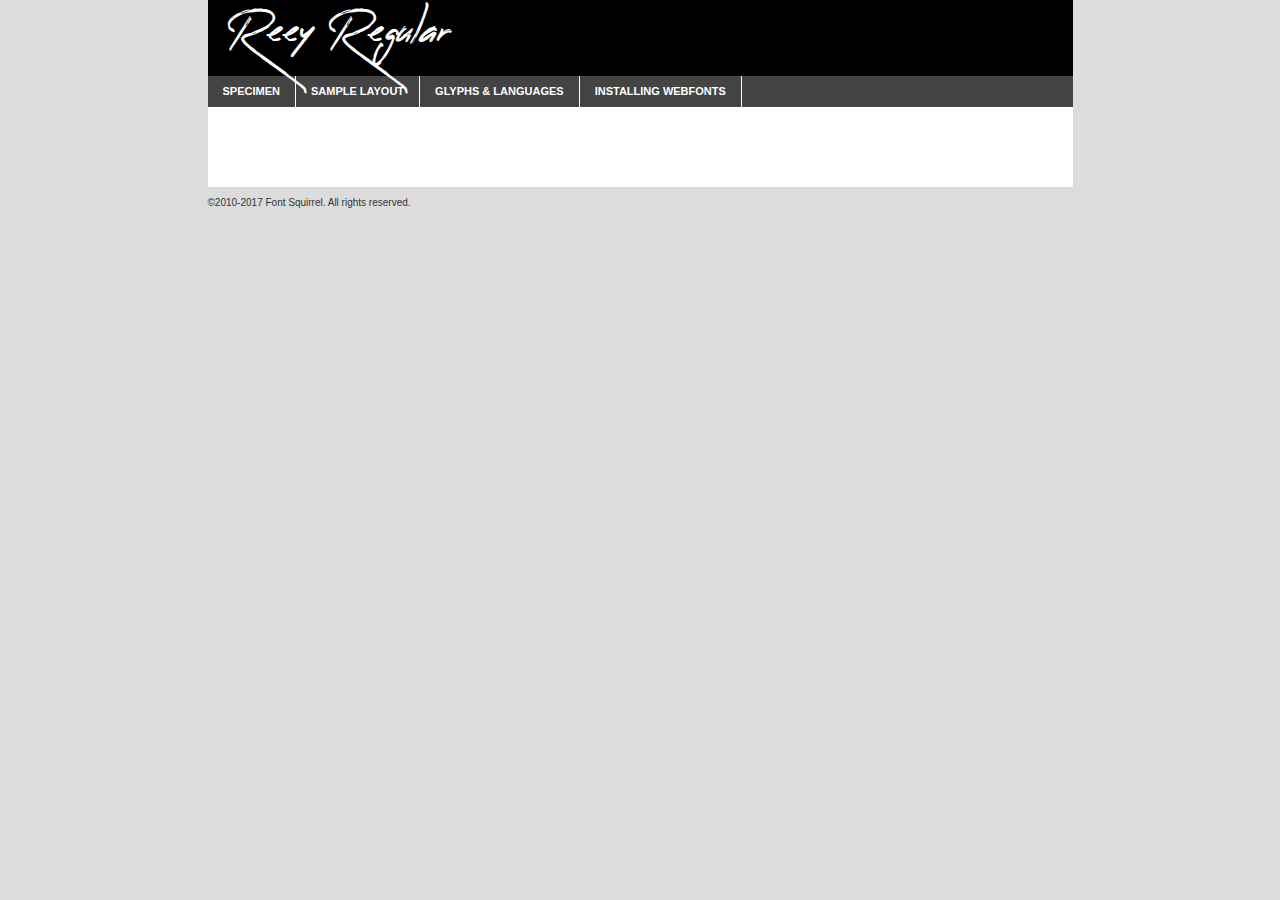
<file: files/assets/vendors/reey-font/reey-regular-demo.html>
<!DOCTYPE html PUBLIC "-//W3C//DTD XHTML 1.0 Transitional//EN"
	"http://www.w3.org/TR/xhtml1/DTD/xhtml1-transitional.dtd">

<html xmlns="http://www.w3.org/1999/xhtml" xml:lang="en" lang="en">
<head>
	<meta http-equiv="Content-Type" content="text/html; charset=utf-8" />
	<script src="http://ajax.googleapis.com/ajax/libs/jquery/1.7.2/jquery.min.js" type="text/javascript" charset="utf-8"></script>
	<script type="text/javascript">
	(function($){$.fn.easyTabs=function(option){var param=jQuery.extend({fadeSpeed:"fast",defaultContent:1,activeClass:'active'},option);$(this).each(function(){var thisId="#"+this.id;if(param.defaultContent==''){param.defaultContent=1;}
	if(typeof param.defaultContent=="number")
	{var defaultTab=$(thisId+" .tabs li:eq("+(param.defaultContent-1)+") a").attr('href').substr(1);}else{var defaultTab=param.defaultContent;}
	$(thisId+" .tabs li a").each(function(){var tabToHide=$(this).attr('href').substr(1);$("#"+tabToHide).addClass('easytabs-tab-content');});hideAll();changeContent(defaultTab);function hideAll(){$(thisId+" .easytabs-tab-content").hide();}
	function changeContent(tabId){hideAll();$(thisId+" .tabs li").removeClass(param.activeClass);$(thisId+" .tabs li a[href=#"+tabId+"]").closest('li').addClass(param.activeClass);if(param.fadeSpeed!="none")
	{$(thisId+" #"+tabId).fadeIn(param.fadeSpeed);}else{$(thisId+" #"+tabId).show();}}
	$(thisId+" .tabs li").click(function(){var tabId=$(this).find('a').attr('href').substr(1);changeContent(tabId);return false;});});}})(jQuery);
	</script>
	<link rel="stylesheet" href="specimen_files/specimen_stylesheet.css" type="text/css" charset="utf-8" />
	<link rel="stylesheet" href="stylesheet.css" type="text/css" charset="utf-8" />

	<style type="text/css">
					body{
				font-family: 'reeyregular';
							}
		</style>

	<title>Reey Regular Specimen</title>
	
	
	<script type="text/javascript" charset="utf-8">
		$(document).ready(function() {
			$('#container').easyTabs({defaultContent:1});
		});
	</script>
</head>

<body>
<div id="container">
	<div id="header">
		Reey Regular	</div>
	<ul class="tabs">
		<li><a href="#specimen">Specimen</a></li>
		<li><a href="#layout">Sample Layout</a></li>
				<li><a href="#glyphs">Glyphs &amp; Languages</a></li>
		<li><a href="#installing">Installing Webfonts</a></li>
		
	</ul>
	
	<div id="main_content">

		
			<div id="specimen">
		
				<div class="section">
					<div class="grid12 firstcol">
						<div class="huge">AaBb</div>
					</div>
				</div>
		
				<div class="section">
					<div class="glyph_range">A&#x200B;B&#x200b;C&#x200b;D&#x200b;E&#x200b;F&#x200b;G&#x200b;H&#x200b;I&#x200b;J&#x200b;K&#x200b;L&#x200b;M&#x200b;N&#x200b;O&#x200b;P&#x200b;Q&#x200b;R&#x200b;S&#x200b;T&#x200b;U&#x200b;V&#x200b;W&#x200b;X&#x200b;Y&#x200b;Z&#x200b;a&#x200b;b&#x200b;c&#x200b;d&#x200b;e&#x200b;f&#x200b;g&#x200b;h&#x200b;i&#x200b;j&#x200b;k&#x200b;l&#x200b;m&#x200b;n&#x200b;o&#x200b;p&#x200b;q&#x200b;r&#x200b;s&#x200b;t&#x200b;u&#x200b;v&#x200b;w&#x200b;x&#x200b;y&#x200b;z&#x200b;1&#x200b;2&#x200b;3&#x200b;4&#x200b;5&#x200b;6&#x200b;7&#x200b;8&#x200b;9&#x200b;0&#x200b;&amp;&#x200b;.&#x200b;,&#x200b;?&#x200b;!&#x200b;&#64;&#x200b;(&#x200b;)&#x200b;#&#x200b;$&#x200b;%&#x200b;*&#x200b;+&#x200b;-&#x200b;=&#x200b;:&#x200b;;</div>
				</div>
				<div class="section">
					<div class="grid12 firstcol">
						<table class="sample_table">
							<tr><td>10</td><td class="size10">abcdefghijklmnopqrstuvwxyzABCDEFGHIJKLMNOPQRSTUVWXYZ0123456789abcdefghijklmnopqrstuvwxyzABCDEFGHIJKLMNOPQRSTUVWXYZ0123456789abcdefghijklmnopqrstuvwxyzABCDEFGHIJKLMNOPQRSTUVWXYZ</td></tr>
							<tr><td>11</td><td class="size11">abcdefghijklmnopqrstuvwxyzABCDEFGHIJKLMNOPQRSTUVWXYZ0123456789abcdefghijklmnopqrstuvwxyzABCDEFGHIJKLMNOPQRSTUVWXYZ0123456789abcdefghijklmnopqrstuvwxyzABCDEFGHIJKLMNOPQRSTUVWXYZ</td></tr>
							<tr><td>12</td><td class="size12">abcdefghijklmnopqrstuvwxyzABCDEFGHIJKLMNOPQRSTUVWXYZ0123456789abcdefghijklmnopqrstuvwxyzABCDEFGHIJKLMNOPQRSTUVWXYZ0123456789abcdefghijklmnopqrstuvwxyzABCDEFGHIJKLMNOPQRSTUVWXYZ</td></tr>
							<tr><td>13</td><td class="size13">abcdefghijklmnopqrstuvwxyzABCDEFGHIJKLMNOPQRSTUVWXYZ0123456789abcdefghijklmnopqrstuvwxyzABCDEFGHIJKLMNOPQRSTUVWXYZ0123456789abcdefghijklmnopqrstuvwxyzABCDEFGHIJKLMNOPQRSTUVWXYZ</td></tr>
							<tr><td>14</td><td class="size14">abcdefghijklmnopqrstuvwxyzABCDEFGHIJKLMNOPQRSTUVWXYZ0123456789abcdefghijklmnopqrstuvwxyzABCDEFGHIJKLMNOPQRSTUVWXYZ0123456789abcdefghijklmnopqrstuvwxyzABCDEFGHIJKLMNOPQRSTUVWXYZ</td></tr>
							<tr><td>16</td><td class="size16">abcdefghijklmnopqrstuvwxyzABCDEFGHIJKLMNOPQRSTUVWXYZ0123456789abcdefghijklmnopqrstuvwxyzABCDEFGHIJKLMNOPQRSTUVWXYZ</td></tr>
							<tr><td>18</td><td class="size18">abcdefghijklmnopqrstuvwxyzABCDEFGHIJKLMNOPQRSTUVWXYZ0123456789abcdefghijklmnopqrstuvwxyzABCDEFGHIJKLMNOPQRSTUVWXYZ</td></tr>
							<tr><td>20</td><td class="size20">abcdefghijklmnopqrstuvwxyzABCDEFGHIJKLMNOPQRSTUVWXYZ0123456789abcdefghijklmnopqrstuvwxyzABCDEFGHIJKLMNOPQRSTUVWXYZ</td></tr>
							<tr><td>24</td><td class="size24">abcdefghijklmnopqrstuvwxyzABCDEFGHIJKLMNOPQRSTUVWXYZ0123456789abcdefghijklmnopqrstuvwxyzABCDEFGHIJKLMNOPQRSTUVWXYZ</td></tr>
							<tr><td>30</td><td class="size30">abcdefghijklmnopqrstuvwxyzABCDEFGHIJKLMNOPQRSTUVWXYZ0123456789abcdefghijklmnopqrstuvwxyzABCDEFGHIJKLMNOPQRSTUVWXYZ</td></tr>
							<tr><td>36</td><td class="size36">abcdefghijklmnopqrstuvwxyzABCDEFGHIJKLMNOPQRSTUVWXYZ0123456789abcdefghijklmnopqrstuvwxyzABCDEFGHIJKLMNOPQRSTUVWXYZ</td></tr>
							<tr><td>48</td><td class="size48">abcdefghijklmnopqrstuvwxyzABCDEFGHIJKLMNOPQRSTUVWXYZ0123456789abcdefghijklmnopqrstuvwxyzABCDEFGHIJKLMNOPQRSTUVWXYZ</td></tr>
							<tr><td>60</td><td class="size60">abcdefghijklmnopqrstuvwxyzABCDEFGHIJKLMNOPQRSTUVWXYZ0123456789abcdefghijklmnopqrstuvwxyzABCDEFGHIJKLMNOPQRSTUVWXYZ</td></tr>
							<tr><td>72</td><td class="size72">abcdefghijklmnopqrstuvwxyzABCDEFGHIJKLMNOPQRSTUVWXYZ0123456789abcdefghijklmnopqrstuvwxyzABCDEFGHIJKLMNOPQRSTUVWXYZ</td></tr>
							<tr><td>90</td><td class="size90">abcdefghijklmnopqrstuvwxyzABCDEFGHIJKLMNOPQRSTUVWXYZ0123456789abcdefghijklmnopqrstuvwxyzABCDEFGHIJKLMNOPQRSTUVWXYZ</td></tr>
						</table>
				
					</div>
			
				</div>
		
		
		
								<div class="section" id="bodycomparison">


										<div id="xheight">
				<div class="fontbody">&#x25FC;&#x25FC;&#x25FC;&#x25FC;&#x25FC;&#x25FC;&#x25FC;&#x25FC;&#x25FC;&#x25FC;&#x25FC;&#x25FC;&#x25FC;&#x25FC;&#x25FC;&#x25FC;&#x25FC;&#x25FC;&#x25FC;&#x25FC;&#x25FC;&#x25FC;&#x25FC;&#x25FC;&#x25FC;&#x25FC;&#x25FC;&#x25FC;&#x25FC;&#x25FC;&#x25FC;&#x25FC;&#x25FC;&#x25FC;&#x25FC;&#x25FC;&#x25FC;&#x25FC;&#x25FC;&#x25FC;&#x25FC;&#x25FC;&#x25FC;&#x25FC;&#x25FC;&#x25FC;&#x25FC;&#x25FC;&#x25FC;&#x25FC;&#x25FC;&#x25FC;&#x25FC;&#x25FC;&#x25FC;&#x25FC;&#x25FC;&#x25FC;&#x25FC;&#x25FC;&#x25FC;&#x25FC;&#x25FC;&#x25FC;&#x25FC;&#x25FC;&#x25FC;&#x25FC;&#x25FC;&#x25FC;&#x25FC;&#x25FC;&#x25FC;&#x25FC;&#x25FC;&#x25FC;&#x25FC;&#x25FC;&#x25FC;&#x25FC;&#x25FC;&#x25FC;&#x25FC;&#x25FC;&#x25FC;&#x25FC;&#x25FC;&#x25FC;&#x25FC;&#x25FC;&#x25FC;&#x25FC;&#x25FC;&#x25FC;&#x25FC;&#x25FC;&#x25FC;&#x25FC;&#x25FC;body</div><div class="arialbody">body</div><div class="verdanabody">body</div><div class="georgiabody">body</div></div>
										<div class="fontbody" style="z-index:1">
											body<span>Reey Regular</span>
										</div>
										<div class="arialbody" style="z-index:1">
											body<span>Arial</span>
										</div>
										<div class="verdanabody" style="z-index:1">
											body<span>Verdana</span>
										</div>
										<div class="georgiabody" style="z-index:1">
											body<span>Georgia</span>
										</div>



								</div>
		
		
				<div class="section psample psample_row1" id="">
					
					<div class="grid2 firstcol">
						<p class="size10"><span>10.</span>Aenean lacinia bibendum nulla sed consectetur. Fusce dapibus, tellus ac cursus commodo, tortor mauris condimentum nibh, ut fermentum massa justo sit amet risus. Nullam id dolor id nibh ultricies vehicula ut id elit. Cum sociis natoque penatibus et magnis dis parturient montes, nascetur ridiculus mus. Nulla vitae elit libero, a pharetra augue.</p>
			
					</div>
					<div class="grid3">
						<p class="size11"><span>11.</span>Aenean lacinia bibendum nulla sed consectetur. Fusce dapibus, tellus ac cursus commodo, tortor mauris condimentum nibh, ut fermentum massa justo sit amet risus. Nullam id dolor id nibh ultricies vehicula ut id elit. Cum sociis natoque penatibus et magnis dis parturient montes, nascetur ridiculus mus. Nulla vitae elit libero, a pharetra augue.</p>
			
					</div>
					<div class="grid3">
						<p class="size12"><span>12.</span>Aenean lacinia bibendum nulla sed consectetur. Fusce dapibus, tellus ac cursus commodo, tortor mauris condimentum nibh, ut fermentum massa justo sit amet risus. Nullam id dolor id nibh ultricies vehicula ut id elit. Cum sociis natoque penatibus et magnis dis parturient montes, nascetur ridiculus mus. Nulla vitae elit libero, a pharetra augue.</p>
			
					</div>
					<div class="grid4">
						<p class="size13"><span>13.</span>Aenean lacinia bibendum nulla sed consectetur. Fusce dapibus, tellus ac cursus commodo, tortor mauris condimentum nibh, ut fermentum massa justo sit amet risus. Nullam id dolor id nibh ultricies vehicula ut id elit. Cum sociis natoque penatibus et magnis dis parturient montes, nascetur ridiculus mus. Nulla vitae elit libero, a pharetra augue.</p>
			
					</div>
					<div class="white_blend"></div>
					
				</div>
				<div class="section psample psample_row2" id="">
					<div class="grid3 firstcol">
						<p class="size14"><span>14.</span>Aenean lacinia bibendum nulla sed consectetur. Fusce dapibus, tellus ac cursus commodo, tortor mauris condimentum nibh, ut fermentum massa justo sit amet risus. Nullam id dolor id nibh ultricies vehicula ut id elit. Cum sociis natoque penatibus et magnis dis parturient montes, nascetur ridiculus mus. Nulla vitae elit libero, a pharetra augue.</p>
			
					</div>
					<div class="grid4">
						<p class="size16"><span>16.</span>Aenean lacinia bibendum nulla sed consectetur. Fusce dapibus, tellus ac cursus commodo, tortor mauris condimentum nibh, ut fermentum massa justo sit amet risus. Nullam id dolor id nibh ultricies vehicula ut id elit. Cum sociis natoque penatibus et magnis dis parturient montes, nascetur ridiculus mus. Nulla vitae elit libero, a pharetra augue.</p>
			
					</div>
					<div class="grid5">
						<p class="size18"><span>18.</span>Aenean lacinia bibendum nulla sed consectetur. Fusce dapibus, tellus ac cursus commodo, tortor mauris condimentum nibh, ut fermentum massa justo sit amet risus. Nullam id dolor id nibh ultricies vehicula ut id elit. Cum sociis natoque penatibus et magnis dis parturient montes, nascetur ridiculus mus. Nulla vitae elit libero, a pharetra augue.</p>
			
					</div>

					<div class="white_blend"></div>

				</div>
				
				<div class="section psample psample_row3" id="">
					<div class="grid5 firstcol">
						<p class="size20"><span>20.</span>Aenean lacinia bibendum nulla sed consectetur. Fusce dapibus, tellus ac cursus commodo, tortor mauris condimentum nibh, ut fermentum massa justo sit amet risus. Nullam id dolor id nibh ultricies vehicula ut id elit. Cum sociis natoque penatibus et magnis dis parturient montes, nascetur ridiculus mus. Nulla vitae elit libero, a pharetra augue.</p>
					</div>
					<div class="grid7">
						<p class="size24"><span>24.</span>Aenean lacinia bibendum nulla sed consectetur. Fusce dapibus, tellus ac cursus commodo, tortor mauris condimentum nibh, ut fermentum massa justo sit amet risus. Nullam id dolor id nibh ultricies vehicula ut id elit. Cum sociis natoque penatibus et magnis dis parturient montes, nascetur ridiculus mus. Nulla vitae elit libero, a pharetra augue.</p>
					</div>
					
					<div class="white_blend"></div>
					
				</div>
				
				<div class="section psample psample_row4" id="">
					<div class="grid12 firstcol">
						<p class="size30"><span>30.</span>Aenean lacinia bibendum nulla sed consectetur. Fusce dapibus, tellus ac cursus commodo, tortor mauris condimentum nibh, ut fermentum massa justo sit amet risus. Nullam id dolor id nibh ultricies vehicula ut id elit. Cum sociis natoque penatibus et magnis dis parturient montes, nascetur ridiculus mus. Nulla vitae elit libero, a pharetra augue.</p>
					</div>
					<div class="white_blend"></div>
					
				</div>
				
				
				
				<div class="section psample psample_row1 fullreverse">
					<div class="grid2 firstcol">
						<p class="size10"><span>10.</span>Aenean lacinia bibendum nulla sed consectetur. Fusce dapibus, tellus ac cursus commodo, tortor mauris condimentum nibh, ut fermentum massa justo sit amet risus. Nullam id dolor id nibh ultricies vehicula ut id elit. Cum sociis natoque penatibus et magnis dis parturient montes, nascetur ridiculus mus. Nulla vitae elit libero, a pharetra augue.</p>
			
					</div>
					<div class="grid3">
						<p class="size11"><span>11.</span>Aenean lacinia bibendum nulla sed consectetur. Fusce dapibus, tellus ac cursus commodo, tortor mauris condimentum nibh, ut fermentum massa justo sit amet risus. Nullam id dolor id nibh ultricies vehicula ut id elit. Cum sociis natoque penatibus et magnis dis parturient montes, nascetur ridiculus mus. Nulla vitae elit libero, a pharetra augue.</p>
			
					</div>
					<div class="grid3">
						<p class="size12"><span>12.</span>Aenean lacinia bibendum nulla sed consectetur. Fusce dapibus, tellus ac cursus commodo, tortor mauris condimentum nibh, ut fermentum massa justo sit amet risus. Nullam id dolor id nibh ultricies vehicula ut id elit. Cum sociis natoque penatibus et magnis dis parturient montes, nascetur ridiculus mus. Nulla vitae elit libero, a pharetra augue.</p>
			
					</div>
					<div class="grid4">
						<p class="size13"><span>13.</span>Aenean lacinia bibendum nulla sed consectetur. Fusce dapibus, tellus ac cursus commodo, tortor mauris condimentum nibh, ut fermentum massa justo sit amet risus. Nullam id dolor id nibh ultricies vehicula ut id elit. Cum sociis natoque penatibus et magnis dis parturient montes, nascetur ridiculus mus. Nulla vitae elit libero, a pharetra augue.</p>
			
					</div>
					<div class="black_blend"></div>
					
				</div>
				
				<div class="section psample psample_row2 fullreverse">
					<div class="grid3 firstcol">
						<p class="size14"><span>14.</span>Aenean lacinia bibendum nulla sed consectetur. Fusce dapibus, tellus ac cursus commodo, tortor mauris condimentum nibh, ut fermentum massa justo sit amet risus. Nullam id dolor id nibh ultricies vehicula ut id elit. Cum sociis natoque penatibus et magnis dis parturient montes, nascetur ridiculus mus. Nulla vitae elit libero, a pharetra augue.</p>
			
					</div>
					<div class="grid4">
						<p class="size16"><span>16.</span>Aenean lacinia bibendum nulla sed consectetur. Fusce dapibus, tellus ac cursus commodo, tortor mauris condimentum nibh, ut fermentum massa justo sit amet risus. Nullam id dolor id nibh ultricies vehicula ut id elit. Cum sociis natoque penatibus et magnis dis parturient montes, nascetur ridiculus mus. Nulla vitae elit libero, a pharetra augue.</p>
			
					</div>
					<div class="grid5">
						<p class="size18"><span>18.</span>Aenean lacinia bibendum nulla sed consectetur. Fusce dapibus, tellus ac cursus commodo, tortor mauris condimentum nibh, ut fermentum massa justo sit amet risus. Nullam id dolor id nibh ultricies vehicula ut id elit. Cum sociis natoque penatibus et magnis dis parturient montes, nascetur ridiculus mus. Nulla vitae elit libero, a pharetra augue.</p>
			
					</div>
					<div class="black_blend"></div>

				</div>
				
				<div class="section psample fullreverse psample_row3" id="">
					<div class="grid5 firstcol">
						<p class="size20"><span>20.</span>Aenean lacinia bibendum nulla sed consectetur. Fusce dapibus, tellus ac cursus commodo, tortor mauris condimentum nibh, ut fermentum massa justo sit amet risus. Nullam id dolor id nibh ultricies vehicula ut id elit. Cum sociis natoque penatibus et magnis dis parturient montes, nascetur ridiculus mus. Nulla vitae elit libero, a pharetra augue.</p>
					</div>
					<div class="grid7">
						<p class="size24"><span>24.</span>Aenean lacinia bibendum nulla sed consectetur. Fusce dapibus, tellus ac cursus commodo, tortor mauris condimentum nibh, ut fermentum massa justo sit amet risus. Nullam id dolor id nibh ultricies vehicula ut id elit. Cum sociis natoque penatibus et magnis dis parturient montes, nascetur ridiculus mus. Nulla vitae elit libero, a pharetra augue.</p>
					</div>
					
					<div class="black_blend"></div>
					
				</div>
				
				<div class="section psample fullreverse psample_row4" id="" style="border-bottom: 20px #000 solid;">
					<div class="grid12 firstcol">
						<p class="size30"><span>30.</span>Aenean lacinia bibendum nulla sed consectetur. Fusce dapibus, tellus ac cursus commodo, tortor mauris condimentum nibh, ut fermentum massa justo sit amet risus. Nullam id dolor id nibh ultricies vehicula ut id elit. Cum sociis natoque penatibus et magnis dis parturient montes, nascetur ridiculus mus. Nulla vitae elit libero, a pharetra augue.</p>
					</div>
					<div class="black_blend"></div>
					
				</div>
				
				
				
				
			</div>
			
			<div id="layout">
				
				<div class="section">
					
					<div class="grid12 firstcol">
						<h1>Lorem Ipsum Dolor</h1>
						<h2>Etiam porta sem malesuada magna mollis euismod</h2>
						
						<p class="byline">By <a href="#link">Aenean Lacinia</a></p>
					</div>
				</div>
				<div class="section">
					<div class="grid8 firstcol">
						<p class="large">Donec sed odio dui. Morbi leo risus, porta ac consectetur ac, vestibulum at eros. Fusce dapibus, tellus ac cursus commodo, tortor mauris condimentum nibh, ut fermentum massa justo sit amet risus. </p>

						
						<h3>Pellentesque ornare sem</h3>

						<p>Maecenas sed diam eget risus varius blandit sit amet non magna. Maecenas faucibus mollis interdum. Donec ullamcorper nulla non metus auctor fringilla. Nullam id dolor id nibh ultricies vehicula ut id elit. Nullam id dolor id nibh ultricies vehicula ut id elit. </p>

						<p>Aenean eu leo quam. Pellentesque ornare sem lacinia quam venenatis vestibulum. Lorem ipsum dolor sit amet, consectetur adipiscing elit. Cum sociis natoque penatibus et magnis dis parturient montes, nascetur ridiculus mus. </p>

						<p>Nulla vitae elit libero, a pharetra augue. Praesent commodo cursus magna, vel scelerisque nisl consectetur et. Aenean lacinia bibendum nulla sed consectetur. </p>

						<p>Nullam quis risus eget urna mollis ornare vel eu leo. Nullam quis risus eget urna mollis ornare vel eu leo. Maecenas sed diam eget risus varius blandit sit amet non magna. Donec ullamcorper nulla non metus auctor fringilla. </p>

						<h3>Cras mattis consectetur</h3>

						<p>Aenean eu leo quam. Pellentesque ornare sem lacinia quam venenatis vestibulum. Aenean lacinia bibendum nulla sed consectetur. Integer posuere erat a ante venenatis dapibus posuere velit aliquet. Cras mattis consectetur purus sit amet fermentum. </p>

						<p>Nullam id dolor id nibh ultricies vehicula ut id elit. Nullam quis risus eget urna mollis ornare vel eu leo. Cras mattis consectetur purus sit amet fermentum.</p>
					</div>
					
					<div class="grid4 sidebar">
						
						<div class="box reverse">
							<p class="last">Nullam quis risus eget urna mollis ornare vel eu leo. Donec ullamcorper nulla non metus auctor fringilla. Cras mattis consectetur purus sit amet fermentum. Sed posuere consectetur est at lobortis. Lorem ipsum dolor sit amet, consectetur adipiscing elit. </p>
						</div>
						
						<p class="caption">Maecenas sed diam eget risus varius.</p>

						<p>Vestibulum id ligula porta felis euismod semper. Integer posuere erat a ante venenatis dapibus posuere velit aliquet. Vestibulum id ligula porta felis euismod semper. Sed posuere consectetur est at lobortis. Maecenas sed diam eget risus varius blandit sit amet non magna. Fusce dapibus, tellus ac cursus commodo, tortor mauris condimentum nibh, ut fermentum massa justo sit amet risus. </p>

					

						<p>Duis mollis, est non commodo luctus, nisi erat porttitor ligula, eget lacinia odio sem nec elit. Aenean lacinia bibendum nulla sed consectetur. Vivamus sagittis lacus vel augue laoreet rutrum faucibus dolor auctor. Aenean lacinia bibendum nulla sed consectetur. Nullam quis risus eget urna mollis ornare vel eu leo. </p>

						<p>Praesent commodo cursus magna, vel scelerisque nisl consectetur et. Donec ullamcorper nulla non metus auctor fringilla. Maecenas faucibus mollis interdum. Fusce dapibus, tellus ac cursus commodo, tortor mauris condimentum nibh, ut fermentum massa justo sit amet risus. </p>

					</div>
				</div>
				
			</div>


			



		<div id="glyphs">
			<div class="section">
				<div class="grid12 firstcol">
			
				<h1>Language Support</h1>
				<p>The subset of Reey Regular in this kit supports the following languages:<br />
			
					English, Arrernte, Bislama, Cebuano, Fijian, Gilbertese, Hmong, Ibanag, Iloko_ilokano, Interglossa_glosa, Interlingua, Lojban, Norfolk_pitcairnese, Oromo, Rotokas, Seychelles_creole, Shona, Somali, Southern_ndebele, Swahili, Swati_swazi, Tok_pisin, Warlpiri, Xhosa, Zulu, Latinbasic, Ubasic, Demo				</p>
				<h1>Glyph Chart</h1>
				<p>The subset of Reey Regular in this kit includes all the glyphs listed below. Unicode entities are included above each glyph to help you insert individual characters into your layout.</p>
				<div id="glyph_chart">
			
																				 <div><p>&amp;#32;</p>&#32;</div>
																				 <div><p>&amp;#33;</p>&#33;</div>
																				 <div><p>&amp;#34;</p>&#34;</div>
																				 <div><p>&amp;#35;</p>&#35;</div>
																				 <div><p>&amp;#36;</p>&#36;</div>
																				 <div><p>&amp;#37;</p>&#37;</div>
																				 <div><p>&amp;#38;</p>&#38;</div>
																				 <div><p>&amp;#39;</p>&#39;</div>
																				 <div><p>&amp;#40;</p>&#40;</div>
																				 <div><p>&amp;#41;</p>&#41;</div>
																				 <div><p>&amp;#42;</p>&#42;</div>
																				 <div><p>&amp;#43;</p>&#43;</div>
																				 <div><p>&amp;#44;</p>&#44;</div>
																				 <div><p>&amp;#45;</p>&#45;</div>
																				 <div><p>&amp;#46;</p>&#46;</div>
																				 <div><p>&amp;#47;</p>&#47;</div>
																				 <div><p>&amp;#48;</p>&#48;</div>
																				 <div><p>&amp;#49;</p>&#49;</div>
																				 <div><p>&amp;#50;</p>&#50;</div>
																				 <div><p>&amp;#51;</p>&#51;</div>
																				 <div><p>&amp;#52;</p>&#52;</div>
																				 <div><p>&amp;#53;</p>&#53;</div>
																				 <div><p>&amp;#54;</p>&#54;</div>
																				 <div><p>&amp;#55;</p>&#55;</div>
																				 <div><p>&amp;#56;</p>&#56;</div>
																				 <div><p>&amp;#57;</p>&#57;</div>
																				 <div><p>&amp;#58;</p>&#58;</div>
																				 <div><p>&amp;#59;</p>&#59;</div>
																				 <div><p>&amp;#60;</p>&#60;</div>
																				 <div><p>&amp;#61;</p>&#61;</div>
																				 <div><p>&amp;#62;</p>&#62;</div>
																				 <div><p>&amp;#63;</p>&#63;</div>
																				 <div><p>&amp;#64;</p>&#64;</div>
																				 <div><p>&amp;#65;</p>&#65;</div>
																				 <div><p>&amp;#66;</p>&#66;</div>
																				 <div><p>&amp;#67;</p>&#67;</div>
																				 <div><p>&amp;#68;</p>&#68;</div>
																				 <div><p>&amp;#69;</p>&#69;</div>
																				 <div><p>&amp;#70;</p>&#70;</div>
																				 <div><p>&amp;#71;</p>&#71;</div>
																				 <div><p>&amp;#72;</p>&#72;</div>
																				 <div><p>&amp;#73;</p>&#73;</div>
																				 <div><p>&amp;#74;</p>&#74;</div>
																				 <div><p>&amp;#75;</p>&#75;</div>
																				 <div><p>&amp;#76;</p>&#76;</div>
																				 <div><p>&amp;#77;</p>&#77;</div>
																				 <div><p>&amp;#78;</p>&#78;</div>
																				 <div><p>&amp;#79;</p>&#79;</div>
																				 <div><p>&amp;#80;</p>&#80;</div>
																				 <div><p>&amp;#81;</p>&#81;</div>
																				 <div><p>&amp;#82;</p>&#82;</div>
																				 <div><p>&amp;#83;</p>&#83;</div>
																				 <div><p>&amp;#84;</p>&#84;</div>
																				 <div><p>&amp;#85;</p>&#85;</div>
																				 <div><p>&amp;#86;</p>&#86;</div>
																				 <div><p>&amp;#87;</p>&#87;</div>
																				 <div><p>&amp;#88;</p>&#88;</div>
																				 <div><p>&amp;#89;</p>&#89;</div>
																				 <div><p>&amp;#90;</p>&#90;</div>
																				 <div><p>&amp;#91;</p>&#91;</div>
																				 <div><p>&amp;#92;</p>&#92;</div>
																				 <div><p>&amp;#93;</p>&#93;</div>
																				 <div><p>&amp;#94;</p>&#94;</div>
																				 <div><p>&amp;#95;</p>&#95;</div>
																				 <div><p>&amp;#96;</p>&#96;</div>
																				 <div><p>&amp;#97;</p>&#97;</div>
																				 <div><p>&amp;#98;</p>&#98;</div>
																				 <div><p>&amp;#99;</p>&#99;</div>
																				 <div><p>&amp;#100;</p>&#100;</div>
																				 <div><p>&amp;#101;</p>&#101;</div>
																				 <div><p>&amp;#102;</p>&#102;</div>
																				 <div><p>&amp;#103;</p>&#103;</div>
																				 <div><p>&amp;#104;</p>&#104;</div>
																				 <div><p>&amp;#105;</p>&#105;</div>
																				 <div><p>&amp;#106;</p>&#106;</div>
																				 <div><p>&amp;#107;</p>&#107;</div>
																				 <div><p>&amp;#108;</p>&#108;</div>
																				 <div><p>&amp;#109;</p>&#109;</div>
																				 <div><p>&amp;#110;</p>&#110;</div>
																				 <div><p>&amp;#111;</p>&#111;</div>
																				 <div><p>&amp;#112;</p>&#112;</div>
																				 <div><p>&amp;#113;</p>&#113;</div>
																				 <div><p>&amp;#114;</p>&#114;</div>
																				 <div><p>&amp;#115;</p>&#115;</div>
																				 <div><p>&amp;#116;</p>&#116;</div>
																				 <div><p>&amp;#117;</p>&#117;</div>
																				 <div><p>&amp;#118;</p>&#118;</div>
																				 <div><p>&amp;#119;</p>&#119;</div>
																				 <div><p>&amp;#120;</p>&#120;</div>
																				 <div><p>&amp;#121;</p>&#121;</div>
																				 <div><p>&amp;#122;</p>&#122;</div>
																				 <div><p>&amp;#123;</p>&#123;</div>
																				 <div><p>&amp;#124;</p>&#124;</div>
																				 <div><p>&amp;#125;</p>&#125;</div>
																				 <div><p>&amp;#126;</p>&#126;</div>
																				 <div><p>&amp;#160;</p>&#160;</div>
																				 <div><p>&amp;#161;</p>&#161;</div>
																				 <div><p>&amp;#162;</p>&#162;</div>
																				 <div><p>&amp;#163;</p>&#163;</div>
																				 <div><p>&amp;#164;</p>&#164;</div>
																				 <div><p>&amp;#165;</p>&#165;</div>
																				 <div><p>&amp;#166;</p>&#166;</div>
																				 <div><p>&amp;#167;</p>&#167;</div>
																				 <div><p>&amp;#168;</p>&#168;</div>
																				 <div><p>&amp;#169;</p>&#169;</div>
																				 <div><p>&amp;#171;</p>&#171;</div>
																				 <div><p>&amp;#173;</p>&#173;</div>
																				 <div><p>&amp;#174;</p>&#174;</div>
																				 <div><p>&amp;#176;</p>&#176;</div>
																				 <div><p>&amp;#177;</p>&#177;</div>
																				 <div><p>&amp;#180;</p>&#180;</div>
																				 <div><p>&amp;#183;</p>&#183;</div>
																				 <div><p>&amp;#184;</p>&#184;</div>
																				 <div><p>&amp;#187;</p>&#187;</div>
																				 <div><p>&amp;#191;</p>&#191;</div>
																				 <div><p>&amp;#215;</p>&#215;</div>
																				 <div><p>&amp;#224;</p>&#224;</div>
																				 <div><p>&amp;#225;</p>&#225;</div>
																				 <div><p>&amp;#226;</p>&#226;</div>
																				 <div><p>&amp;#227;</p>&#227;</div>
																				 <div><p>&amp;#228;</p>&#228;</div>
																				 <div><p>&amp;#229;</p>&#229;</div>
																				 <div><p>&amp;#231;</p>&#231;</div>
																				 <div><p>&amp;#232;</p>&#232;</div>
																				 <div><p>&amp;#233;</p>&#233;</div>
																				 <div><p>&amp;#234;</p>&#234;</div>
																				 <div><p>&amp;#235;</p>&#235;</div>
																				 <div><p>&amp;#236;</p>&#236;</div>
																				 <div><p>&amp;#237;</p>&#237;</div>
																				 <div><p>&amp;#238;</p>&#238;</div>
																				 <div><p>&amp;#239;</p>&#239;</div>
																				 <div><p>&amp;#241;</p>&#241;</div>
																				 <div><p>&amp;#242;</p>&#242;</div>
																				 <div><p>&amp;#243;</p>&#243;</div>
																				 <div><p>&amp;#244;</p>&#244;</div>
																				 <div><p>&amp;#245;</p>&#245;</div>
																				 <div><p>&amp;#246;</p>&#246;</div>
																				 <div><p>&amp;#247;</p>&#247;</div>
																				 <div><p>&amp;#249;</p>&#249;</div>
																				 <div><p>&amp;#250;</p>&#250;</div>
																				 <div><p>&amp;#251;</p>&#251;</div>
																				 <div><p>&amp;#252;</p>&#252;</div>
																				 <div><p>&amp;#253;</p>&#253;</div>
																				 <div><p>&amp;#255;</p>&#255;</div>
																				 <div><p>&amp;#710;</p>&#710;</div>
																				 <div><p>&amp;#732;</p>&#732;</div>
																				 <div><p>&amp;#8192;</p>&#8192;</div>
																				 <div><p>&amp;#8193;</p>&#8193;</div>
																				 <div><p>&amp;#8194;</p>&#8194;</div>
																				 <div><p>&amp;#8195;</p>&#8195;</div>
																				 <div><p>&amp;#8196;</p>&#8196;</div>
																				 <div><p>&amp;#8197;</p>&#8197;</div>
																				 <div><p>&amp;#8198;</p>&#8198;</div>
																				 <div><p>&amp;#8199;</p>&#8199;</div>
																				 <div><p>&amp;#8200;</p>&#8200;</div>
																				 <div><p>&amp;#8201;</p>&#8201;</div>
																				 <div><p>&amp;#8202;</p>&#8202;</div>
																				 <div><p>&amp;#8208;</p>&#8208;</div>
																				 <div><p>&amp;#8209;</p>&#8209;</div>
																				 <div><p>&amp;#8210;</p>&#8210;</div>
																				 <div><p>&amp;#8211;</p>&#8211;</div>
																				 <div><p>&amp;#8212;</p>&#8212;</div>
																				 <div><p>&amp;#8216;</p>&#8216;</div>
																				 <div><p>&amp;#8217;</p>&#8217;</div>
																				 <div><p>&amp;#8218;</p>&#8218;</div>
																				 <div><p>&amp;#8220;</p>&#8220;</div>
																				 <div><p>&amp;#8221;</p>&#8221;</div>
																				 <div><p>&amp;#8222;</p>&#8222;</div>
																				 <div><p>&amp;#8226;</p>&#8226;</div>
																				 <div><p>&amp;#8230;</p>&#8230;</div>
																				 <div><p>&amp;#8239;</p>&#8239;</div>
																				 <div><p>&amp;#8249;</p>&#8249;</div>
																				 <div><p>&amp;#8250;</p>&#8250;</div>
																				 <div><p>&amp;#8287;</p>&#8287;</div>
																				 <div><p>&amp;#8364;</p>&#8364;</div>
																				 <div><p>&amp;#8482;</p>&#8482;</div>
																				 <div><p>&amp;#9724;</p>&#9724;</div>
																																																</div>	
				</div>
		
		
			</div>
		</div>
		
		
		<div id="specs">
			
		</div>
	
		<div id="installing">
			<div class="section">
				<div class="grid7 firstcol">
					<h1>Installing Webfonts</h1>
					
					<p>Webfonts are supported by all major browser platforms but not all in the same way. There are currently four different font formats that must be included in order to target all browsers. This includes TTF, WOFF, EOT and SVG.</p>
					
					<h2>1. Upload your webfonts</h2>
					<p>You must upload your webfont kit to your website. They should be in or near the same directory as your CSS files.</p>
					
					<h2>2. Include the webfont stylesheet</h2>
					<p>A special CSS @font-face declaration helps the various browsers select the appropriate font it needs without causing you a bunch of headaches. Learn more about this syntax by reading the <a href="https://www.fontspring.com/blog/further-hardening-of-the-bulletproof-syntax">Fontspring blog post</a> about it. The code for it is as follows:</p>


<code>
@font-face{ 
	font-family: 'MyWebFont';
	src: url('WebFont.eot');
	src: url('WebFont.eot?#iefix') format('embedded-opentype'),
	     url('WebFont.woff') format('woff'),
	     url('WebFont.ttf') format('truetype'),
	     url('WebFont.svg#webfont') format('svg');
}
</code>

	<p>We've already gone ahead and generated the code for you. All you have to do is link to the stylesheet in your HTML, like this:</p>
	<code>&lt;link rel=&quot;stylesheet&quot; href=&quot;stylesheet.css&quot; type=&quot;text/css&quot; charset=&quot;utf-8&quot; /&gt;</code>

					<h2>3. Modify your own stylesheet</h2>
					<p>To take advantage of your new fonts, you must tell your stylesheet to use them. Look at the original @font-face declaration above and find the property called "font-family." The name linked there will be what you use to reference the font. Prepend that webfont name to the font stack in the "font-family" property, inside the selector you want to change. For example:</p>
<code>p { font-family: 'WebFont', Arial, sans-serif; }</code>

<h2>4. Test</h2>
<p>Getting webfonts to work cross-browser <em>can</em> be tricky. Use the information in the sidebar to help you if you find that fonts aren't loading in a particular browser.</p>
				</div>
				
				<div class="grid5 sidebar">
					<div class="box">
						<h2>Troubleshooting<br />Font-Face Problems</h2>
						<p>Having trouble getting your webfonts to load in your new website? Here are some tips to sort out what might be the problem.</p>

						<h3>Fonts not showing in any browser</h3>

						<p>This sounds like you need to work on the plumbing. You either did not upload the fonts to the correct directory, or you did not link the fonts properly in the CSS. If you've confirmed that all this is correct and you still have a problem, take a look at your .htaccess file and see if requests are getting intercepted.</p>

						<h3>Fonts not loading in iPhone or iPad</h3>

						<p>The most common problem here is that you are serving the fonts from an IIS server. IIS refuses to serve files that have unknown MIME types. If that is the case, you must set the MIME type for SVG to "image/svg+xml" in the server settings. Follow these instructions from Microsoft if you need help.</p>

						<h3>Fonts not loading in Firefox</h3>

						<p>The primary reason for this failure? You are still using a version Firefox older than 3.5. So upgrade already! If that isn't it, then you are very likely serving fonts from a different domain. Firefox requires that all font assets be served from the same domain. Lastly it is possible that you need to add WOFF to your list of MIME types (if you are serving via IIS.)</p>

						<h3>Fonts not loading in IE</h3>

						<p>Are you looking at Internet Explorer on an actual Windows machine or are you cheating by using a service like Adobe BrowserLab? Many of these screenshot services do not render @font-face for IE. Best to test it on a real machine.</p>

						<h3>Fonts not loading in IE9</h3>

						<p>IE9, like Firefox, requires that fonts be served from the same domain as the website. Make sure that is the case.</p>
					</div>
				</div>
			</div>
			
		</div>
	
	</div>
	<div id="footer">
		<p>&copy;2010-2017 Font Squirrel. All rights reserved.</p>
	</div>
</div>
</body>
</html>
</file>
<file: files/assets/vendors/jarallax/jarallax.css>
.jarallax {
    position: relative;
    z-index: 0;
}
.jarallax > .jarallax-img {
    position: absolute;
    object-fit: cover;
    /* support for plugin https://github.com/bfred-it/object-fit-images */
    font-family: 'object-fit: cover;';
    top: 0;
    left: 0;
    width: 100%;
    height: 100%;
    z-index: -1;
}
</file>
<file: files/assets/vendors/nouislider/nouislider.pips.css>
/* Base;
 *
 */
.noUi-pips,
.noUi-pips * {
-moz-box-sizing: border-box;
	box-sizing: border-box;
}
.noUi-pips {
	position: absolute;
	font: 400 12px Arial;
	color: #999;
}

/* Values;
 *
 */
.noUi-value {
	width: 40px;
	position: absolute;
	text-align: center;
}
.noUi-value-sub {
	color: #ccc;
	font-size: 10px;
}

/* Markings;
 *
 */
.noUi-marker {
	position: absolute;
	background: #CCC;
}
.noUi-marker-sub {
	background: #AAA;
}
.noUi-marker-large {
	background: #AAA;
}

/* Horizontal layout;
 *
 */
.noUi-pips-horizontal {
	padding: 10px 0;
	height: 50px;
	top: 100%;
	left: 0;
	width: 100%;
}
.noUi-value-horizontal {
	margin-left: -20px;
	padding-top: 20px;
}
.noUi-value-horizontal.noUi-value-sub {
	padding-top: 15px;
}

.noUi-marker-horizontal.noUi-marker {
	margin-left: -1px;
	width: 2px;
	height: 5px;
}
.noUi-marker-horizontal.noUi-marker-sub {
	height: 10px;
}
.noUi-marker-horizontal.noUi-marker-large {
	height: 15px;
}

/* Vertical layout;
 *
 */
.noUi-pips-vertical {
	padding: 0 10px;
	height: 100%;
	top: 0;
	left: 100%;
}
.noUi-value-vertical {
	width: 15px;
	margin-left: 20px;
	margin-top: -5px;
}

.noUi-marker-vertical.noUi-marker {
	width: 5px;
	height: 2px;
	margin-top: -1px;
}
.noUi-marker-vertical.noUi-marker-sub {
	width: 10px;
}
.noUi-marker-vertical.noUi-marker-large {
	width: 15px;
}
</file>
<file: files/assets/vendors/halpes-icons/style.css>
@font-face {
  font-family: 'icomoon';
  src:  url('fonts/icomoon.eot?orkqwr');
  src:  url('fonts/icomoon.eot?orkqwr#iefix') format('embedded-opentype'),
    url('fonts/icomoon.ttf?orkqwr') format('truetype'),
    url('fonts/icomoon.woff?orkqwr') format('woff'),
    url('fonts/icomoon.svg?orkqwr#icomoon') format('svg');
  font-weight: normal;
  font-style: normal;
  font-display: block;
}

[class^="icon-"], [class*=" icon-"] {
  /* use !important to prevent issues with browser extensions that change fonts */
  font-family: 'icomoon' !important;
  speak: never;
  font-style: normal;
  font-weight: normal;
  font-variant: normal;
  text-transform: none;
  line-height: 1;

  /* Better Font Rendering =========== */
  -webkit-font-smoothing: antialiased;
  -moz-osx-font-smoothing: grayscale;
}

.icon-magnifying-glass:before {
  content: "\e900";
}
.icon-shopping-cart:before {
  content: "\e901";
}
.icon-chat:before {
  content: "\e902";
}
.icon-right-arrow:before {
  content: "\e903";
}
.icon-fast-food:before {
  content: "\e904";
}
.icon-water:before {
  content: "\e905";
}
.icon-health-check:before {
  content: "\e906";
}
.icon-heart:before {
  content: "\e907";
}
.icon-charity:before {
  content: "\e908";
}
.icon-generous:before {
  content: "\e909";
}
.icon-fundraiser:before {
  content: "\e90a";
}
.icon-message:before {
  content: "\e90b";
}
.icon-address:before {
  content: "\e90c";
}
.icon-college-graduation:before {
  content: "\e90d";
}
.icon-coin:before {
  content: "\e90e";
}
.icon-dove:before {
  content: "\e90f";
}
.icon-cheque:before {
  content: "\e910";
}
.icon-donation:before {
  content: "\e911";
}
.icon-handshake:before {
  content: "\e912";
}
.icon-adoption:before {
  content: "\e913";
}
.icon-donation-1:before {
  content: "\e914";
}
</file>
<file: files/assets/vendors/reey-font/stylesheet.css>
/*! Generated by Font Squirrel (https://www.fontsquirrel.com) on January 28, 2021 */



@font-face {
    font-family: 'reeyregular';
    src: url('reey-regular-webfont.woff2') format('woff2'),
         url('reey-regular-webfont.woff') format('woff');
    font-weight: normal;
    font-style: normal;

}
</file>
<file: files/assets/css/bel.css>
:root {
    --thm-font: 'Nunito', sans-serif;
    --thm-reey-font: 'reeyregular';
    --thm-gray: #707876;
    --thm-gray-rgb: 112, 120, 118;
    --thm-primary: #fb6da9;
    --thm-primary-rgb: 251, 109, 169;
    --thm-black: #1f2230;
    --thm-black-rgb: 31, 34, 48;
}

.row {
    --bs-gutter-x: 30px;
}

.gutter-y-30 {
    --bs-gutter-y: 30px;
}

body {
    font-family: var(--thm-font);
    color: var(--thm-gray);
    font-size: 18px;
    line-height: 30px;
    font-weight: 700;
}

body.locked {
    overflow: hidden;
}

a {
    color: var(--thm-base);
}

a,
a:hover,
a:focus,
a:visited {
    text-decoration: none;
}

::placeholder {
    color: inherit;
    opacity: 1;
}

h1,
h2,
h3,
h4,
h5,
h6 {
    color: var(--thm-black);
    margin: 0;
}



::placeholder {
    color: inherit;
    opacity: 1;
}


.page-wrapper {
    position: relative;
    margin: 0 auto;
    width: 100%;
    min-width: 300px;
    overflow: hidden;
}

.container {
    padding-left: 15px;
    padding-right: 15px;
    
}

@media (min-width: 1200px) {
    .container {
        max-width: 1200px;
    }
}

::placeholder {
    color: inherit;
    opacity: 1;
}

.section-separator {
    border-color: var(--thm-border);
    border-width: 1px;
    margin-top: 0;
    margin-bottom: 0;
}

.thm-btn {
    display: inline-block;
    vertical-align: middle;
    -webkit-appearance: none;
    border: none;
    outline: none !important;
    background-color: var(--thm-primary);
    border-radius: 5px;
    color: #fff;
    font-size: 16px;
    font-weight: 900;
    padding: 18.5px 50px;
    transition: 500ms;
}

.thm-btn i {
    margin-right: 10px;
}

.thm-btn:hover {
    background: var(--thm-black);
    color: #ffffff;
}



.section-title {
    margin-top: -13px;
    margin-bottom: 50px;
}

.section-title__tagline {
    display: inline-flex;
    color: var(--thm-primary);
    font-size: 18px;
    font-weight: 900;
    align-items: center;
    line-height: 30px;
}

.section-title__tagline::before {
    content: '';
    background-color: currentColor;
    width: 44px;
    height: 2px;
    margin-right: 10px;
}

.section-title__title {
    margin: 0;
    font-weight: 900;
    color: var(--thm-black);
    font-size: 50px;
    line-height: 62px;
}


.bootstrap-select .dropdown-menu {
    padding-top: 0;
    padding-bottom: 0;
    border-radius: 0;
}

.bootstrap-select .dropdown-item.active,
.bootstrap-select .dropdown-item:active {
    background-color: var(--thm-base);
}

.preloader {
    position: fixed;
    background-color: #fff;
    background-position: center center;
    background-repeat: no-repeat;
    top: 0;
    left: 0;
    right: 0;
    bottom: 0;
    z-index: 9991;
    display: -webkit-box;
    display: flex;
    -webkit-box-pack: center;
    justify-content: center;
    -webkit-box-align: center;
    align-items: center;
    text-align: center;
}

.preloader__image {
    -webkit-animation-fill-mode: both;
    animation-fill-mode: both;
    -webkit-animation-name: flipInY;
    animation-name: flipInY;
    -webkit-animation-duration: 2s;
    animation-duration: 2s;
    -webkit-animation-iteration-count: infinite;
    animation-iteration-count: infinite;
}

/* scroll to top */
.scroll-to-top {
    display: inline-block;
    width: 45px;
    height: 45px;
    background: var(--thm-primary);
    position: fixed;
    bottom: 40px;
    right: 40px;
    z-index: 99;
    text-align: center;
    -webkit-transition: all 0.4s ease;
    transition: all 0.4s ease;
    display: none;
    border-radius: 50%;
    transition: all 0.4s ease;
}

.scroll-to-top i {
    color: #ffffff;
    font-size: 18px;
    line-height: 45px;
}

.scroll-to-top:hover {
    background-color: var(--thm-black);
}

.scroll-to-top:hover i {
    color: #fff;
}

/*--------------------------------------------------------------
# Navigations One
--------------------------------------------------------------*/
.main-header {
    position: relative;
    display: block;
}

.main-header__logo {
    position: relative;
    width: 15%;
    float: left;
    background-color: #150738;
    text-align: center;
    padding: 45px 0;
}





.main-menu-wrapper {
    position: relative;
    background-color: #ffffff;
    float: right;
    width: 85%;
}

.main-menu-wrapper__top {
    position: relative;
    display: block;
    padding: 0 60px 0;
    background-color: rgb(255, 255, 255);
    box-shadow: 0px 1px 0px 0px rgb(229, 238, 236);
}

.main-menu-wrapper__top-inner {
    display: flex;
    align-items: center;
    justify-content: space-between;
    padding: 4px 0;
}



.main-menu-wrapper__left-content {
    display: flex;
    align-items: center;
}



.main-menu-wrapper__left-text p {
    font-size: 14px;
    color: var(--thm-black);
    margin: 0;
}

.main-menu-wrapper__left-email-box {
    display: flex;
    align-items: center;
    margin-left: 40px;
}



.main-menu-wrapper__left-email-box .icon i {
    color: var(--thm-primary);
    font-size: 12px;
}

.main-menu-wrapper__left-email-box .email {
    margin-left: 10px;
}

.main-menu-wrapper__left-email-box .email a {
    font-size: 14px;
    color: var(--thm-black);
}



.main-menu-wrapper__right-social {
    display: -webkit-box;
    display: flex;
    -webkit-box-align: center;
    align-items: center;
    padding: 9px 0;
}

.main-menu-wrapper__right-social a {
    display: -webkit-box;
    display: flex;
    -webkit-box-align: center;
    align-items: center;
    -webkit-box-pack: center;
    justify-content: center;
    text-align: center;
    color: var(--thm-black);
    font-size: 14px;
    -webkit-transition: all 500ms ease;
    transition: all 500ms ease;
}

.main-menu-wrapper__right-social a:hover {
    color: var(--thm-primary);
    transition: all 500ms ease;
}

.main-menu-wrapper__right-social a+a {
    margin-left: 35px;
}

.main-menu-wrapper__bottom {
    position: relative;
    display: block;
    padding: 0 60px 0;
}


.main-menu {
    position: relative;
    z-index: 91;
}

.main-menu__inner {
    display: flex;
    align-items: center;
    position: relative;
    
}

.main-menu__right {
    margin-left: auto;
    padding-left: 60px;
    display: flex;
    align-items: center;
    position: relative;
}

.main-menu__right:before {
    position: absolute;
    top: 28px;
    left: 0;
    bottom: 28px;
    content: "";
    background-color: #e5eeec;
    width: 1px;
}

@media (max-width: 425px) {
    .main-menu__right {
        padding-left: 0;
    }
}

.main-menu__search {
    font-size: 24px;
    color: var(--thm-black);
    margin-right: 30px;
    transition: all 500ms ease;
}

.main-menu__cart {
    font-size: 24px;
    color: var(--thm-black);
    margin-right: 60px;
    transition: all 500ms ease;
}

.main-menu__search:hover,
.main-menu__cart:hover {
    color: var(--thm-primary);
}

@media (max-width: 1199px) {

    .main-menu__search,
    .main-menu__cart {
        margin-right: 20px;
        font-size: 20px;
    }
}

@media (max-width: 767px) {
    .main-menu__cart {
        margin-right: 0;
    }
}

.main-menu__phone-contact {
    display: flex;
    align-items: center;
    
    padding: 19.5px 60px;
}

.main-menu__phone-icon {
    height: 60px;
    width: 60px;
    background-color: #ffffff;
    border-radius: 50%;
    display: flex;
    align-items: center;
    justify-content: center;
    font-size: 35px;
    color: var(--thm-primary);
}



.main-menu__phone-number {
    margin-left: 10px;
}

.main-menu__phone-number>p {
    margin: 0;
    font-size: 14px;
    line-height: 19px;
}

.main-menu__phone-number>a {
    color: var(--thm-black);
    font-size: 18px;
    font-weight: 800;
}

.main-menu__donate-btn {
    font-size: 14px;
    color: #ffffff;
    font-weight: 900;
    background: var(--thm-primary);
    display: inline-block;
    padding: 7px 20px;
    transition: all 500ms ease;
    margin-left: 60px;
}

.main-menu__donate-btn i {
    margin-right: 7px;
    font-size: 12px;
}

.main-menu__donate-btn:hover {
    background-color: var(--thm-black);
    color: #ffffff;
}

.stricky-header.main-menu {
    padding: 0 60px;
}


.main-menu .main-menu__list,
.main-menu .main-menu__list ul,
.stricky-header .main-menu__list,
.stricky-header .main-menu__list ul {
    margin: 0;
    padding: 0;
    list-style-type: none;
    align-items: center;
    display: none;
}

@media (min-width: 1200px) {

    .main-menu .main-menu__list,
    .main-menu .main-menu__list ul,
    .stricky-header .main-menu__list,
    .stricky-header .main-menu__list ul {
        display: flex;
    }
}

.main-menu .main-menu__list>li,
.stricky-header .main-menu__list>li {
    padding-top: 34.5px;
    padding-bottom: 34.5px;
    position: relative;
}

.main-menu .main-menu__list>li+li,
.stricky-header .main-menu__list>li+li {
    margin-left: 64px;
}

.main-menu .main-menu__list>li>a,
.stricky-header .main-menu__list>li>a {
    font-size: 16px;
    font-weight: 700;
    display: flex;
    align-items: center;
    color: #f36ba6;
    position: relative;
    transition: all 500ms ease;
}

.main-menu .main-menu__list>li>a::before,
.stricky-header .main-menu__list>li>a::before {
    content: '';
    width: 100%;
    height: 2px;
    background-color: #160637;
    position: absolute;
    bottom: 0;
    left: 0;
    transition: transform 500ms ease;
    transform: scale(0, 1);
    transform-origin: left center;
}

.main-menu .main-menu__list>li.current>a,
.main-menu .main-menu__list>li:hover>a,
.stricky-header .main-menu__list>li.current>a,
.stricky-header .main-menu__list>li:hover>a {
    color: #160637;
}

.main-menu .main-menu__list>li.current>a::before,
.main-menu .main-menu__list>li:hover>a::before,
.stricky-header .main-menu__list>li.current>a::before,
.stricky-header .main-menu__list>li:hover>a::before {
    transform: scale(1, 1);
    transform-origin: right center;
}

.main-menu .main-menu__list li ul,
.stricky-header .main-menu__list li ul {
    position: absolute;
    top: 100%;
    left: 0;
    min-width: 220px;
    background-color: (255,255,255,0.1);
    flex-direction: column;
    justify-content: flex-start;
    align-items: flex-start;
    opacity: 0;
    visibility: hidden;
    transition: 500ms ease;
    z-index: 99;
    box-shadow: 0px 0px 65px 0px rgba(0, 0, 0, 0.1);
}

.main-menu .main-menu__list li:hover>ul,
.stricky-header .main-menu__list li:hover>ul {
    opacity: 1;
    visibility: visible;
    box-shadow: 0px 0px 65px 0px rgba(0, 0, 0, 0.1);
}

.main-menu .main-menu__list li ul li,
.stricky-header .main-menu__list li ul li {
    flex: 1 1 100%;
    width: 100%;
    position: relative;
}

.main-menu .main-menu__list li ul li+li,
.stricky-header .main-menu__list li ul li+li {
    border-top: 1px solid RGBA(var(--thm-black), 0.1);
}

.main-menu .main-menu__list li ul li a,
.stricky-header .main-menu__list li ul li a {
    font-size: 16px;
    line-height: 30px;
    color: var(--thm-black);
    display: flex;
    padding-left: 20px;
    padding-right: 20px;
    padding-top: 10px;
    padding-bottom: 10px;
    transition: 500ms;
}

.main-menu .main-menu__list li ul li:hover>a,
.stricky-header .main-menu__list li ul li:hover>a {
    background-color: var(--thm-primary);
    color: #fff;
}

.main-menu .main-menu__list li ul li>ul,
.stricky-header .main-menu__list li ul li>ul {
    top: 0;
    left: 100%;
}

.main-menu .main-menu__list li ul li>ul.right-align,
.stricky-header .main-menu__list li ul li>ul.right-align {
    top: 0;
    left: auto;
    right: 100%;
}

.main-menu .main-menu__list li ul li>ul ul,
.stricky-header .main-menu__list li ul li>ul ul {
    display: none;
}

.stricky-header {
    position: fixed;
    z-index: 991;
    top: 0;
    left: 0;
    background-color: (255,255,255,0.1);
    backdrop-filter: blur(30px);
    width: 100%;
    visibility: hidden;
    transform: translateY(-120%);
    transition: transform 500ms ease, visibility 500ms ease;
    box-shadow: 0px 10px 60px 0px rgba(0, 0, 0, 0.05);
}

@media (max-width: 1199px) {
    .stricky-header {
        display: none;
    }
}

.stricky-header.stricky-fixed {
    transform: translateY(0);
    visibility: visible;
}

.stricky-header .main-menu__inner {
    box-shadow: none;
    padding-right: 0;
    
}

.mobile-nav__buttons {
    display: flex;
    margin-left: auto;
    margin-right: 10px;
}

@media (min-width: 1200px) {
    .mobile-nav__buttons {
        display: none;
    }
}

.mobile-nav__buttons a {
    font-size: 20px;
    color: var(--thm-black);
    cursor: pointer;
}

.mobile-nav__buttons a+a {
    margin-left: 10px;
}

.mobile-nav__buttons a:hover {
    color: var(--thm-base);
}

.main-menu .mobile-nav__toggler {
    font-size: 20px;
    color: var(--thm-black);
    cursor: pointer;
    transition: 500ms;
    margin-right: 20px;
}

.main-menu .mobile-nav__toggler:hover {
    color: var(--thm-base);
}

@media (min-width: 1200px) {
    .main-menu .mobile-nav__toggler {
        display: none;
    }
}

.main-header-two {
    position: absolute;
    top: 0;
    left: 0;
    right: 0;
    z-index: 99;
}

.main-header-two__inner {
    position: relative;
    display: block;
    background-color: var(--thm-black);
}



.main-header-two__logo {
    position: relative;
    display: block;
    max-width: 120px;
    float: left;
    text-align: center;
    padding-top: 25px;
    padding-bottom: 63px;
}





.main-header-two__contact-info {
    position: relative;
    display: block;
    max-width: 905px;
    float: right;
    width: 100%;
    margin-left: 145px;
}

.main-header-two__contact-list {
    position: relative;
    display: block;
    margin: 0;
    padding: 0;
    float: left;
    padding-top: 35px;
    padding-bottom: 58px;
}

.main-header-two__contact-list li {
    display: inline-block;
    position: relative;
    padding-left: 35px;
}

.main-header-two__contact-list li:before {
    position: absolute;
    top: -9px;
    right: -30px;
    bottom: 7px;
    content: "";
    background: rgba(255, 255, 255, .09);
    width: 1px;
}

.main-header-two__contact-list li:last-child:before {
    display: none;
}

.main-header-two__contact-list li+li {
    margin-left: 55px;
}

.main-header-two__contact-icon {
    position: absolute;
    top: 2px;
    left: 0;
}

.main-header-two__contact-icon span {
    font-size: 35px;
    color: var(--thm-primary);
}

.main-header-two__contact-text {
    margin-left: 15px;
}

.main-header-two__contact-text p {
    font-size: 14px;
    color: #afb2c0;
    margin: 0;
    line-height: 14px;
}

.main-header-two__contact-text a {
    font-size: 16px;
    color: #ffffff;
    font-weight: 800;
}

.main-header-two__contact-text h5 {
    font-size: 16px;
    color: #ffffff;
    font-weight: 800;
    margin-top: 7px;
}

.main-header-two__btn {
    position: relative;
    display: block;
    float: right;
    padding-top: 55px;
    padding-bottom: 39px;
}

.main-header-two__donate-btn {
    font-size: 14px;
    color: #ffffff;
    font-weight: 900;
    background: var(--thm-primary);
    display: inline-block;
    padding: 7px 20px;
    transition: all 500ms ease;
}

.main-header-two__donate-btn i {
    margin-right: 7px;
    font-size: 12px;
}

.main-header-two__donate-btn:hover {
    color: var(--thm-black);
}

.main-header-two__bottom {
    position: relative;
    display: block;
    z-index: 5;
    top: -39px;
}



.main-menu__two .main-menu__inner {
    background-color: rgba(255, 255, 255,0.1);
    backdrop-filter: blur(30px);
    border-radius: 5px;
    padding: 0 50px;
}

.main-menu__two .main-menu__right {
    padding-left: 0px;
    padding-top: 22px;
    padding-bottom: 21px;
}

.main-menu__two .main-menu__right:before {
    display: none;
}

.main-menu__right-social {
    display: -webkit-box;
    display: flex;
    -webkit-box-align: center;
    align-items: center;
    position: relative;
    padding-right: 30px;
    margin-right: 30px;
}

.main-menu__right-social:before {
    position: absolute;
    top: -4px;
    right: 0;
    bottom: -3px;
    content: "";
    background: #e5eeec;
    width: 1px;
}

.main-menu__right-social a {
    display: -webkit-box;
    display: flex;
    -webkit-box-align: center;
    align-items: center;
    -webkit-box-pack: center;
    justify-content: center;
    text-align: center;
    width: 35px;
    height: 35px;
    background-color: #e5eeec;
    color: var(--thm-black);
    font-size: 13px;
    border-radius: 50%;
    -webkit-transition: all 500ms ease;
    transition: all 500ms ease;
}

.main-menu__right-social a+a {
    margin-left: 10px;
}

.main-menu__right-social a:hover {
    color: #ffffff;
    background: var(--thm-primary);
}

.main-menu__two .main-menu__cart {
    margin-right: 0;
}

.main-menu__two .main-menu__list>li,
.stricky-header.main-menu__two .main-menu__list>li {
    padding-top: 24px;
    padding-bottom: 24px;
}

.stricky-header.main-menu__two .main-menu__inner {
    padding: 0 0;
    
}

.stricky-header.main-menu__two {
    padding: 0 0;
}




/*--------------------------------------------------------------
# Navigations Three
--------------------------------------------------------------*/
.main-header-three {
    position: relative;
    display: block;
}

.main-header-three__menu-box {
    position: relative;
    display: block;
    padding: 0 30px;
    box-shadow: 0px 10px 60px 0px rgba(0, 0, 0, 0.05);
}

@media(min-width: 992) {
    .main-header-three__menu-box {
        padding: 0 60px;
    }
}





.main-menu-three__logo {
    position: relative;
    display: block;
    float: left;
    text-align: center;
    padding: 28.5px 0;
}





.main-menu-three__inner-upper {
    position: relative;
    display: flex;
    align-items: center;
    justify-content: center;
    width: 70%;
    float: left;
}

.main-menu-three__btn {
    margin-right: 60px;
}

.main-menu-three__donate-btn {
    font-size: 14px;
    color: #ffffff;
    font-weight: 900;
    background: var(--thm-primary);
    display: inline-block;
    padding: 7px 20px;
    transition: all 500ms ease;
}

.main-menu-three__donate-btn i {
    margin-right: 7px;
    font-size: 12px;
}

.main-menu-three__donate-btn:hover {
    color: var(--thm-black);
}



.main-menu__right-three {
    position: relative;
    float: right;
    padding-left: 0;
    padding: 36.5px 0;
}

.main-menu__right-three:before {
    display: none;
}

.main-menu__right-three .main-menu__search {
    padding: 5.5px 0;
}

.main-menu__right-three .main-menu__cart {
    padding: 5.5px 0;
    margin-right: 0;
}

.main-menu-three__inner .main-menu__list>li,
.stricky-header.main-menu-three .main-menu__list>li {
    padding-top: 39.5px;
    padding-bottom: 38.5px;
}















/*--------------------------------------------------------------
# Animations
--------------------------------------------------------------*/
@keyframes bubbleMover {
    0% {
        -webkit-transform: translateY(0px) translateX(0) rotate(0);
        transform: translateY(0px) translateX(0) rotate(0);
    }

    30% {
        -webkit-transform: translateY(30px) translateX(50px) rotate(15deg);
        transform: translateY(30px) translateX(50px) rotate(15deg);
        -webkit-transform-origin: center center;
        transform-origin: center center;
    }

    50% {
        -webkit-transform: translateY(50px) translateX(100px) rotate(45deg);
        transform: translateY(50px) translateX(100px) rotate(45deg);
        -webkit-transform-origin: right bottom;
        transform-origin: right bottom;
    }

    80% {
        -webkit-transform: translateY(30px) translateX(50px) rotate(15deg);
        transform: translateY(30px) translateX(50px) rotate(15deg);
        -webkit-transform-origin: left top;
        transform-origin: left top;
    }

    100% {
        -webkit-transform: translateY(0px) translateX(0) rotate(0);
        transform: translateY(0px) translateX(0) rotate(0);
        -webkit-transform-origin: center center;
        transform-origin: center center;
    }
}

@keyframes shapeMover {

    0%,
    100% {
        transform: perspective(400px) translateY(0) rotate(0deg) translateZ(0px) translateX(0);
    }

    50% {
        transform: perspective(400px) rotate(0deg) translateZ(20px) translateY(20px) translateX(20px);
    }
}

@keyframes banner3Shake {
    0% {
        -webkit-transform: rotate3d(0, 1, 0, 0deg);
        transform: rotate3d(0, 1, 0, 0deg);
    }

    30% {
        -webkit-transform: rotate3d(0, 0, 1, 5deg);
        transform: rotate3d(0, 0, 1, 5deg);
    }

    60% {
        -webkit-transform: rotate3d(1, 0, 0, 0deg);
        transform: rotate3d(1, 0, 0, 0deg);
    }

    80% {
        -webkit-transform: rotate3d(0, 0, 1, 5deg);
        transform: rotate3d(0, 0, 1, 5deg);
    }

    100% {
        -webkit-transform: rotate3d(0, 1, 0, 0deg);
        transform: rotate3d(0, 1, 0, 0deg);
    }
}

@keyframes squareMover {

    0%,
    100% {
        -webkit-transform: translate(0, 0) rotate(0);
        transform: translate(0, 0) rotate(0);
    }

    20%,
    60% {
        -webkit-transform: translate(20px, 40px) rotate(180deg);
        transform: translate(20px, 40px) rotate(180deg);
    }

    30%,
    80% {
        -webkit-transform: translate(40px, 60px) rotate(0deg);
        transform: translate(40px, 60px) rotate(0deg);
    }
}

@keyframes treeMove {

    0%,
    100% {
        -webkit-transform: rotate(0deg) translateX(0);
        transform: rotate(0deg) translateX(0);
    }

    25%,
    75% {
        -webkit-transform: rotate(5deg) translateX(15px);
        transform: rotate(5deg) translateX(15px);
    }

    50% {
        -webkit-transform: rotate(10deg) translateX(30px);
        transform: rotate(10deg) translateX(30px);
    }
}


/*--------------------------------------------------------------
#     Zoom Fade Css
--------------------------------------------------------------*/
.zoom-fade {
    animation-name: zoom-fade;
    animation-duration: 5s;
    animation-iteration-count: infinite;
    animation-timing-function: linear;

    -webkit-animation-name: zoom-fade;
    -webkit-animation-duration: 5s;
    -webkit-animation-iteration-count: infinite;
    -webkit-animation-timing-function: linear;

    -moz-animation-name: zoom-fade;
    -moz-animation-duration: 5s;
    -moz-animation-iteration-count: infinite;
    -moz-animation-timing-function: linear;

    -ms-animation-name: zoom-fade;
    -ms-animation-duration: 5s;
    -ms-animation-iteration-count: infinite;
    -ms-animation-timing-function: linear;

    -o-animation-name: zoom-fade;
    -o-animation-duration: 5s;
    -o-animation-iteration-count: infinite;
    -o-animation-timing-function: linear;
}

@-webkit-keyframes zoom-fade {
    0% {
        -webkit-transform: scale(0.9);
        transform: scale(0.9);
    }

    50% {
        -webkit-transform: scale(1);
        transform: scale(1);
    }

    100% {
        -webkit-transform: scale(0.9);
        transform: scale(0.9);
    }
}

@keyframes zoom-fade {
    0% {
        -webkit-transform: scale(0.9);
        transform: scale(0.9);
    }

    50% {
        -webkit-transform: scale(1);
        transform: scale(1);
    }

    100% {
        -webkit-transform: scale(0.9);
        transform: scale(0.9);
    }
}


@-moz-keyframes service_hexagon_2 {
    0% {
        -moz-transform: rotateY(0deg);
        transform: rotateY(0deg)
    }

    100% {
        -moz-transform: rotateY(360deg);
        transform: rotateY(360deg)
    }
}

@-o-keyframes service_hexagon_2 {
    0% {
        -o-transform: rotateY(0deg);
        transform: rotateY(0deg)
    }

    100% {
        -o-transform: rotateY(360deg);
        transform: rotateY(360deg)
    }
}

@keyframes service_hexagon_2 {
    0% {
        -webkit-transform: rotateY(0deg);
        -moz-transform: rotateY(0deg);
        -o-transform: rotateY(0deg);
        transform: rotateY(0deg)
    }

    100% {
        -webkit-transform: rotateY(360deg);
        -moz-transform: rotateY(360deg);
        -o-transform: rotateY(360deg);
        transform: rotateY(360deg)
    }
}

/*--------------------------------------------------------------
# Mobile Nav
--------------------------------------------------------------*/
.mobile-nav__wrapper {
    position: fixed;
    top: 0;
    left: 0;
    width: 100vw;
    height: 100vh;
    opacity: 0;
    transform: translateX(-50%);
    transform-origin: right center;
    transition: transform 500ms ease-in, opacity 500ms linear, visibility 500ms ease-in;
    z-index: 999;
    visibility: hidden;
}

.mobile-nav__wrapper .container {
    padding-left: 0;
    padding-right: 0;
}

.mobile-nav__wrapper.expanded {
    opacity: 1;
    transform: translateX(0%);
    visibility: visible;
}

.mobile-nav__overlay {
    position: absolute;
    top: 0;
    left: 0;
    right: 0;
    bottom: 0;
    background-color: #000000;
    opacity: 0.5;
    cursor: pointer;
}

.mobile-nav__content {
    width: 300px;
    background-color: var(--thm-black);
    z-index: 10;
    position: relative;
    height: 100%;
    overflow-y: auto;
    padding-top: 30px;
    padding-bottom: 30px;
    padding-left: 15px;
    padding-right: 15px;
}

.mobile-nav__content .thm-btn {
    padding: 8px 0;
    width: 100%;
    text-align: center;
}

.mobile-nav__content .logo-box {
    margin-bottom: 40px;
    display: flex;
}

.mobile-nav__close {
    position: absolute;
    top: 20px;
    right: 15px;
    font-size: 18px;
    color: var(--thm-text-dark);
    cursor: pointer;
}

.mobile-nav__content .main-menu__list,
.mobile-nav__content .main-menu__list ul {
    margin: 0;
    padding: 0;
    list-style-type: none;
}

.mobile-nav__content .main-menu__list ul {
    display: none;
    border-top: 1px solid rgba(255, 255, 255, 0.1);
}

.mobile-nav__content .main-menu__list li:not(:last-child) {
    border-bottom: 1px solid rgba(255, 255, 255, 0.1);
}

.mobile-nav__content .main-menu__list li a {
    display: flex;
    justify-content: space-between;
    line-height: 30px;
    color: #ffffff;
    font-size: 14px;
    font-family: var(--thm-font);
    font-weight: 500;
    height: 46px;
    align-items: center;
    transition: 500ms;
}

.mobile-nav__content .main-menu__list li a.expanded {
    color: var(--thm-primary);
}

.mobile-nav__content .main-menu__list li a button {
    width: 30px;
    height: 30px;
    background-color: var(--thm-primary);
    border: none;
    outline: none;
    color: #fff;
    display: flex;
    align-items: center;
    justify-content: center;
    text-align: center;
    transform: rotate(-90deg);
    transition: transform 500ms ease;
}

.mobile-nav__content .main-menu__list li a button.expanded {
    transform: rotate(0deg);
    background-color: #fff;
    color: var(--thm-black);
}

.mobile-nav__content .main-menu__list li.cart-btn span {
    position: relative;
    top: auto;
    right: auto;
    transform: translate(0, 0);
}

.mobile-nav__content .main-menu__list li.cart-btn i {
    font-size: 16px;
}

.mobile-nav__top {
    display: flex;
    align-items: center;
    justify-content: space-between;
    margin-bottom: 30px;
}

.mobile-nav__top .main-menu__login a {
    color: var(--thm-text-dark);
}

.mobile-nav__container {
    border-top: 1px solid rgba(255, 255, 255, 0.1);
    border-bottom: 1px solid rgba(255, 255, 255, 0.1);
}

.mobile-nav__social {
    display: flex;
    align-items: center;
}

.mobile-nav__social a {
    font-size: 16px;
    color: var(--thm-primary);
    transition: 500ms;
}

.mobile-nav__social a+a {
    margin-left: 30px;
}

.mobile-nav__social a:hover {
    color: #ffffff;
}

.mobile-nav__contact {
    margin-bottom: 0;
    margin-top: 20px;
    margin-bottom: 20px;
}

.mobile-nav__contact li {
    color: var(--thm-text-dark);
    font-size: 14px;
    font-weight: 500;
    position: relative;
    display: flex;
    align-items: center;
}

.mobile-nav__contact li+li {
    margin-top: 15px;
}

.mobile-nav__contact li a {
    color: #ffffff;
    transition: 500ms;
}

.mobile-nav__contact li a:hover {
    color: var(--thm-primary);
}

.mobile-nav__contact li>i {
    width: 30px;
    height: 30px;
    border-radius: 50%;
    background-color: var(--thm-primary);
    display: flex;
    justify-content: center;
    align-items: center;
    text-align: center;
    font-size: 11px;
    margin-right: 10px;
    color: #fff;
}

.mobile-nav__container .main-logo,
.mobile-nav__container .topbar__buttons,
.mobile-nav__container .main-menu__language,
.mobile-nav__container .main-menu__login {
    display: none;
}


.search-popup {
    position: fixed;
    top: 0;
    left: 0;
    width: 100vw;
    height: 100vh;
    z-index: 991;
    padding-left: 20px;
    padding-right: 20px;
    display: flex;
    justify-content: center;
    align-items: center;
    transform: translateY(-110%);
    transition: transform 500ms ease, opacity 500ms ease;
}

.search-popup.active {
    transform: translateY(0%);
}

.search-popup__overlay {
    position: absolute;
    top: 0;
    left: 0;
    right: 0;
    bottom: 0;
    background-color: var(--thm-black);
    opacity: 0.75;
    cursor: pointer;
}

.search-popup__content {
    width: 100%;
    max-width: 560px;
}

.search-popup__content form {
    display: flex;
    flex-wrap: wrap;
    position: relative;
    background-color: #fff;
    border-radius: 0px;
    overflow: hidden;
}

.search-popup__content form input[type="search"],
.search-popup__content form input[type="text"] {
    width: 100%;
    background-color: #fff;
    font-size: 16px;
    border: none;
    outline: none;
    height: 66px;
    padding-left: 30px;
}

.search-popup__content .thm-btn {
    padding: 0;
    width: 68px;
    height: 68px;
    display: flex;
    justify-content: center;
    align-items: center;
    text-align: center;
    position: absolute;
    top: 0;
    right: -1px;
    border-radius: 0;
}

.search-popup__content .thm-btn:hover {
    background-color: var(--thm-black);
    color: #fff;
}

.search-popup__content .thm-btn i {
    margin: 0;
}


.main-slider {
    overflow: hidden;
    position: relative;
}

.main-slider .swiper-slide {
    position: relative;
    background-color: var(--thm-black);
}

.main-slider-three .swiper-slide {
    background-color: rgba(0, 0, 0, 0);
}

.main-slider .swiper-slide .container {
    position: relative;
    z-index: 30;
}

.main-slider .image-layer {
    position: absolute;
    top: 0;
    left: 0;
    right: 0;
    bottom: 0;
    background-repeat: no-repeat;
    background-size: cover;
    transform: scale(1);
    filter: grayscale(100%);
    transition: transform 7000ms ease;
    z-index: 1;
}

.main-slider .image-layer-overlay {
    position: absolute;
    top: 0;
    left: 0;
    width: 100%;
    height: 100%;
    content: "";
    background: rgba(var(--thm-black-rgb), .7);
    z-index: 2;
}

.main-slider .container {
    padding-bottom: 190px;
    padding-top: 219px;
}

.main-slider__content {
    position: relative;
    display: block;
}

.main-slider__shape-1 {
    position: absolute;
    bottom: 215px;
    right: 9px;
    opacity: 0;
    visibility: hidden;
    transition: opacity 1000ms ease, visibility 1000ms ease;
    transition-delay: 1000ms;
}

.main-slider .swiper-slide-active .main-slider__shape-1 {
    opacity: 1;
    visibility: visible;
}




.main-slider p {
    font-size: 40px;
    color: #ffffff;
    font-family: var(--thm-reey-font);
    font-weight: 400;
    margin: 0;
    line-height: 50px;
    margin-bottom: 19px;
    opacity: 0;
    transform: translateY(100px);
    transition-delay: 2500ms;
    transition: transform 2000ms ease,
        opacity 2000ms ease,
        color 500ms ease,
        background 500ms ease;
}

.main-slider h2 {
    margin: 0;
    margin-bottom: 37px;
    color: #fff;
    font-weight: 900;
    opacity: 0;
    visibility: hidden;
    transform: translateY(120px);
    transition-delay: 1000ms;
    transition: transform 2000ms ease, opacity 2000ms ease;
    font-size: 110px;
    line-height: 120px;
}

.main-slider .thm-btn {
    font-size: 18px;
    font-weight: 800;
    padding: 20px 48px;
    opacity: 0;
    transform: translateY(100px);
    transition-delay: 2500ms;
    transition: transform 2000ms ease,
        opacity 2000ms ease,
        color 500ms ease,
        background 500ms ease;
}

.main-slider .thm-btn:hover {
    color: var(--thm-black);
    background-color: #fff;
}

.main-slider .swiper-slide-active .image-layer {
    transform: scale(1.15);
}

.main-slider .swiper-slide-active .thm-btn,
.main-slider .swiper-slide-active p,
.main-slider .swiper-slide-active h2,
.main-slider .swiper-slide-active p {
    visibility: visible;
    opacity: 1;
    transform: translateY(0) translateX(0);
}

.main-slider__counter {
    position: absolute;
    bottom: 0;
    left: 0;
    right: 0;
    max-width: 1200px;
    width: 100%;
    margin: 0 auto;
    padding: 0 15px;
    z-index: 1;
}

.main-slider__counter-box {
    position: relative;
    display: block;
    margin: 0;
    float: right;
}

.main-slider__counter-box li {
    position: relative;
    max-width: 230px;
    background: #eff5f4;
    padding: 40px 50px 40px;
    float: left;
    transition: all 500ms ease;
}

.main-slider__counter-box li:hover {
    background: var(--thm-primary);
}

.main-sldier__counter-digit {
    font-size: 44px;
    color: var(--thm-primary);
    font-weight: 900;
    transition: all 500ms ease;
}

.main-slider__counter-text {
    font-size: 16px;
    color: var(--thm-black);
    margin: 0;
    font-weight: 900;
    line-height: 26px;
    transition: all 500ms ease;
}

.main-slider__counter-box li:hover .main-sldier__counter-digit {
    color: #ffffff;
}

.main-slider__counter-box li:hover .main-slider__counter-text {
    color: #ffffff;
}

.main-slider__nav {
    width: 100%;
    max-width: 1200px;
    padding-left: 15px;
    padding-right: 15px;
    position: absolute;
    top: 54%;
    left: 50%;
    z-index: 100;
    transform: translateY(-50%) translateX(-50%);
    display: flex;
    align-items: flex-end;
    flex-direction: column;
}


.main-slider__nav .swiper-button-next,
.main-slider__nav .swiper-button-prev {
    position: relative;
    top: auto;
    left: auto;
    right: auto;
    bottom: auto;
    z-index: 100;
    width: 63px;
    height: 63px;
    display: flex;
    justify-content: center;
    align-items: center;
    font-size: 20px;
    color: var(--thm-black);
    background: #ffffff;
    border-radius: 50%;
    opacity: 1;
    margin: 0;
    text-align: center;
    transition: all 500ms ease;
}


.main-slider__nav .swiper-button-next:hover,
.main-slider__nav .swiper-button-prev:hover {
    opacity: 0.5;
}

.main-slider__nav .swiper-button-next::after,
.main-slider__nav .swiper-button-prev::after {
    display: none;
}

.main-slider__nav .swiper-button-prev {
    margin-bottom: 10px;
}

.main-slider__nav .swiper-button-prev .icon-left-arrow {
    position: relative;
    transform: rotate(180deg);
}

#main-slider-pagination {
    z-index: 10;
    bottom: 51px;
    left: 50%;
    width: 100%;
    max-width: 1170px;
    -webkit-transform: translate(-50%, calc(-50% + 95px));
    transform: translate(-50%, calc(0% + 0px));
    text-align: left;
}

#main-slider-pagination .swiper-pagination-bullet {
    width: 12px;
    height: 12px;
    border-radius: 50%;
    opacity: 0.5;
    background-color: #fff;
}

#main-slider-pagination .swiper-pagination-bullet+.swiper-pagination-bullet {
    margin-left: 2px;
}

#main-slider-pagination .swiper-pagination-bullet.swiper-pagination-bullet-active {
    opacity: 1;
}

/*--------------------------------------------------------------
# Main Slider Two
--------------------------------------------------------------*/
.main-slider-two .container {
    padding-bottom: 175px;
    padding-top: 380px;
}

.main-slider-two .image-layer-overlay {
    background: rgba(var(--thm-primary-rgb), 0.5);
}

.main-slider-two .thm-btn {
    background: var(--thm-black);
}

.main-slider-two .thm-btn:hover {
    background-color: #fff;
    color: var(--thm-black);
}


.main-slider__nav-two {
    width: 100%;
    max-width: 1200px;
    padding-left: 15px;
    padding-right: 15px;
    position: absolute;
    top: 59%;
    left: 50%;
    z-index: 100;
    transform: translateY(-50%) translateX(-50%);
    display: flex;
    align-items: center;
    justify-content: space-between;
}


.main-slider__nav-two .swiper-button-next,
.main-slider__nav-two .swiper-button-prev {
    position: relative;
    top: auto;
    left: auto;
    right: auto;
    bottom: auto;
    z-index: 100;
    width: 63px;
    height: 63px;
    display: flex;
    justify-content: center;
    align-items: center;
    font-size: 20px;
    color: var(--thm-black);
    background: #ffffff;
    border-radius: 50%;
    opacity: 1;
    margin: 0;
    text-align: center;
    transition: all 500ms ease;
}


.main-slider__nav-two .swiper-button-next:hover,
.main-slider__nav-two .swiper-button-prev:hover {
    opacity: 0.5;
}

.main-slider__nav-two .swiper-button-next::after,
.main-slider__nav-two .swiper-button-prev::after {
    display: none;
}

.main-slider__nav-two .swiper-button-prev {
    margin-bottom: 10px;
}

.main-slider__nav-two .swiper-button-prev .icon-left-arrow {
    position: relative;
    transform: rotate(180deg);
}


.main-slider-two #main-slider-pagination {
    text-align: center;
}



/*--------------------------------------------------------------
# Main Slider Three
--------------------------------------------------------------*/
.main-slider-three .container {
    padding-bottom: 210px;
    padding-top: 240px;
}

.main-slider-three .image-layer {
    opacity: inherit;
}

.main-slider-three .image-layer-overlay {
    background: rgba(255, 255, 255, .30);
}

.main-slider-three p {
    color: var(--thm-primary);
}

.main-slider-three h2 {
    color: var(--thm-black);
}

.main-slider-three-shape {
    position: absolute;
    top: -50px;
    right: 194px;
    -webkit-animation: service_hexagon_2 15s infinite linear;
    -moz-animation: service_hexagon_2 15s infinite linear;
    -o-animation: service_hexagon_2 15s infinite linear;
    animation: service_hexagon_2 15s infinite linear;
}


.main-slider-three .thm-btn:hover {
    background-color: var(--thm-black);
    color: #fff;
}






/*--------------------------------------------------------------
# Welcome One
--------------------------------------------------------------*/
.welcome-one {
    position: relative;
    display: block;
    padding: 100px 0 185px;
}

.welcome-one .row {
    --bs-gutter-x: 70px;
}

.welcome-one__left {
    position: relative;
    display: block;
}

.welcome-one__img-box {
    position: relative;
    display: block;
}

.welcome-one__img-box:before {
    position: absolute;
    top: 0;
    left: -60px;
    height: 330px;
    width: 30px;
    background: var(--thm-primary);
    content: "";
}

.welcome-one__img-box img {
    width: 100%;
}

.welcome-one__img-box-2 {
    position: absolute;
    bottom: -30px;
    left: -60px;
}

.welcome-one__img-box-2 img {
    width: 320px;
}

.welcome-one__bottom-text {
    font-size: 50px;
    color: var(--thm-primary);
    font-family: var(--thm-reey-font);
    position: absolute;
    bottom: -55px;
    left: 60px;
    line-height: 60px;
}

.welcome-one__heart-icon {
    position: absolute;
    bottom: -88px;
    right: 30px;
}





.welcome-one__right .section-title {
    margin-bottom: 38px;
}

.welcome-one__right-text {
    margin: 0;
}

.welcome-one__our-mission-and-story {
    display: flex;
    align-items: center;
    justify-content: space-between;
    margin-top: 38px;
}



.welcome-one__mission-and-story-single h3 {
    font-size: 20px;
    font-weight: 900;
    line-height: 30px;
    margin-bottom: 15px;
}

.welcome-one__mission-and-story-single i {
    color: var(--thm-primary);
    margin-right: 10px;
}

.welcome-one__our-mission-and-story-text {
    margin: 0;
    font-size: 16px;
}

.welcome-one__progress {
    position: relative;
    display: block;
    width: 100%;
    padding-top: 33px;
}



.welcome-one__progress-title {
    font-size: 20px;
    font-weight: 900;
    line-height: 30px;
    margin-bottom: 6px;
}

.welcome-one__progress .bar {
    position: relative;
    width: 100%;
    height: 13px;
    background: #eff5f4;
    border-radius: 5px;
    margin-bottom: 12px;
}

.welcome-one__progress .bar-inner {
    position: relative;
    display: block;
    width: 0px;
    height: 13px;
    border-radius: 5px;
    background: var(--thm-primary);
    -webkit-transition: all 1500ms ease;
    -ms-transition: all 1500ms ease;
    -o-transition: all 1500ms ease;
    -moz-transition: all 1500ms ease;
    transition: all 1500ms ease;
}

.welcome-one__progress .count-text {
    position: absolute;
    right: 0px;
    bottom: 20px;
    color: var(--thm-gray);
    line-height: 26px;
    font-size: 16px;
    text-align: center;
    font-weight: 700;
    opacity: 0;
    -webkit-transition: all 500ms ease;
    -ms-transition: all 500ms ease;
    -o-transition: all 500ms ease;
    -moz-transition: all 500ms ease;
    transition: all 500ms ease;
}

.welcome-one__progress .bar-inner.counted .count-text {
    opacity: 1;
}

.welcome-one__btn {
    margin-top: 54px;
}

/*--------------------------------------------------------------
# Causes One
--------------------------------------------------------------*/
.causes-one {
    position: relative;
    display: block;
    padding: 100px 0 140px;
}

.causes-one:before {
    position: absolute;
    top: 0;
    left: 0;
    right: 0;
    content: "";
    height: 510px;
    background: #eff5f4;
    z-index: -1;
}

.causes-one .section-title {
    margin-bottom: 34px;
}



.causes-one__carousel .owl-stage-outer {
    padding-top: 30px;
}

.causes-one__carousel.owl-carousel .owl-dots {
    position: absolute;
    bottom: -49px;
    right: 0px;
    left: 0;
    margin: 0;
}

.causes-one__carousel.owl-carousel .owl-dots .owl-dot {
    position: relative;
    display: inline-block;
    width: 10px;
    height: 10px;
    background: var(--thm-black);
    opacity: .5;
    margin: 0px 3px;
    padding: 0px;
    border-radius: 50%;
    transition: all 100ms linear;
    transition-delay: 0.1s;
}

.causes-one__carousel.owl-carousel .owl-dot.active {
    opacity: 1;
}

.causes-one__carousel.owl-carousel .owl-dot:focus {
    outline: none;
}

.causes-one__carousel.owl-carousel .owl-dots .owl-dot span {
    display: none;
}

.causes-one__single {
    position: relative;
    display: block;
    background: #fff;
    border: 1px solid #e5eeec;
}

.causes-one__img {
    position: relative;
    display: block;
    padding: 0 30px 0;
    margin-top: -30px;
}

.causes-one__img-box {
    position: relative;
    display: block;
    overflow: hidden;
}

.causes-one__img-box>img {
    position: relative;
    width: 100%;
    transition: transform 500ms ease;
    transform: scale(1);
}

.causes-one__single:hover .causes-one__img-box>img {
    transform: scale(1.05);
}

.causes-one__img-box>a {
    top: 0;
    left: 0;
    right: 0;
    bottom: 0;
    margin: 10px;
    background-color: rgba(var(--thm-black-rgb), 0.9);
    position: absolute;
    display: flex;
    justify-content: center;
    align-items: center;
    font-size: 25px;
    color: #000;
    transition: opacity 500ms ease, visibility 500ms ease, transform 500ms ease;
    visibility: hidden;
    opacity: 0;
    transform: translateY(-30%);
}

.causes-one__img-box>a i {
    color: var(--thm-primary);
    transition: all 500ms ease;
}

.causes-one__img-box>a i:hover {
    color: #ffffff;
}

.causes-one__single:hover .causes-one__img-box>a {
    visibility: visible;
    transform: translateY(0%);
    opacity: 1;
}

.causes-one__category {
    position: absolute;
    background: var(--thm-primary);
    left: 20px;
    bottom: 10px;
    padding: 0 20px;
    line-height: 27px;
}

.causes-one__category span {
    font-size: 14px;
    color: #ffffff;
    font-weight: 800;
}

.causes-one__content {
    position: relative;
    display: block;
    padding: 26px 30px 20px;
}

.causes-one__title {
    font-size: 24px;
    font-weight: 900;
    line-height: 27px;
    margin-bottom: 15px;
}

.causes-one__title a {
    color: var(--thm-black);
    transition: all 500ms ease;
}

.causes-one__title a:hover {
    color: var(--thm-primary);
}

.causes-one__text {
    font-size: 16px;
    margin: 0;
}

.causes-one__progress {
    position: relative;
    display: block;
    width: 100%;
    background: #eff5f4;
    padding: 60px 30px 21px;
}

.causes-one__progress .bar {
    position: relative;
    width: 100%;
    height: 10px;
    background: #ffffff;
    border-radius: 5px;
    margin-bottom: 6px;
}

.causes-one__progress .bar-inner {
    position: relative;
    display: block;
    width: 0px;
    height: 10px;
    border-radius: 5px;
    background: var(--thm-primary);
    -webkit-transition: all 1500ms ease;
    -ms-transition: all 1500ms ease;
    -o-transition: all 1500ms ease;
    -moz-transition: all 1500ms ease;
    transition: all 1500ms ease;
}

.causes-one__progress .count-text {
    position: absolute;
    right: -40px;
    bottom: 20px;
    color: #ffffff;
    line-height: 20px;
    font-size: 12px;
    text-align: center;
    font-weight: 800;
    opacity: 0;
    -webkit-transition: all 500ms ease;
    -ms-transition: all 500ms ease;
    -o-transition: all 500ms ease;
    -moz-transition: all 500ms ease;
    transition: all 500ms ease;
    height: 20px;
    width: 40px;
    background: var(--thm-primary);
}

.causes-one__progress .bar-inner.counted .count-text {
    opacity: 1;
}

.causes-one__progress .count-text:after {
    content: '';
    position: absolute;
    left: 0;
    top: 100%;
    border-right: 7px solid transparent;
    border-top: 5px solid var(--thm-primary);
}

.causes-one__goals {
    display: -webkit-box;
    display: -ms-flexbox;
    display: flex;
    -webkit-box-pack: justify;
    -ms-flex-pack: justify;
    justify-content: space-between;
    -webkit-box-align: center;
    -ms-flex-align: center;
    align-items: center;
}

.causes-one__goals>p {
    font-size: 14px;
    margin: 0;
}

.causes-one__goals>p>span {
    font-size: 20px;
    color: var(--thm-black);
    font-weight: 900;
    line-height: 30px;
}

/*--------------------------------------------------------------
# Join One
--------------------------------------------------------------*/
.join-one {
    position: relative;
    display: block;
    padding: 87px 0 100px;
}

@media(min-width: 992px) {
    .join-one__about {
        padding-bottom: 150px;
    }
}

.join-one-bg {
    position: absolute;
    top: 0;
    left: 0;
    height: 100%;
    width: 100%;
    background-repeat: no-repeat;
    background-size: cover;
}

.join-one-bg:before {
    position: absolute;
    top: 0;
    left: 0;
    height: 100%;
    width: 100%;
    content: "";
    background-color: rgba(var(--thm-black-rgb), .6);
}

.join-one-bg.jarallax div div {
    filter: grayscale(100%);
}

.join-one__inner {
    position: relative;
    display: block;
    text-align: center;
}

.join-one__title {
    font-size: 60px;
    color: #ffffff;
    font-weight: 900;
    line-height: 70px;
    margin-bottom: 45px;
}



/*--------------------------------------------------------------
# Three Boxes
--------------------------------------------------------------*/
.three-boxes {
    position: relative;
    display: block;
}

.three-boxes .row {
    --bs-gutter-x: 0px;
}

.three-boxes .container-box {
    position: relative;
    display: block;
    width: 100%;
}

.three-boxes__single {
    position: relative;
    display: block;
    overflow: hidden;
    z-index: 1;
    padding: 60px 60px 60px;
}

.three-boxes__single:before {
    position: absolute;
    top: 0;
    left: 0;
    height: 100%;
    width: 100%;
    content: "";
    background-color: rgba(var(--thm-primary-rgb), 0.9);
    z-index: 2;
}

.three-boxes__single-bg {
    position: absolute;
    filter: grayscale(1);
    top: 0;
    left: 0;
    height: 100%;
    width: 100%;
    background-repeat: no-repeat;
    background-size: cover;
}

.three-boxes__content {
    position: relative;
    display: flex;
    z-index: 3;
}



.three-boxes__icon span {
    position: relative;
    display: inline-block;
    font-size: 65px;
    color: #ffffff;
    line-height: 65px;
    transition: all 500ms linear;
    transition-delay: 0.1s;
}

.three-boxes__single:hover .three-boxes__icon span {
    transform: rotate(360deg);
}

.three-boxes__text-box {
    margin-left: 30px;
    position: relative;
    max-width: 420px;
    width: 100%;
}

.three-boxes__text-box h2 {
    font-size: 30px;
    color: #ffffff;
    font-weight: 900;
    line-height: 40px;
    margin-bottom: 19px;
}

.three-boxes__text {
    margin: 0;
    font-weight: 800;
    color: #ffffff;
    line-height: 34px;
}

.three-boxes__btn {
    font-size: 14px;
    color: var(--thm-black);
    font-weight: 900;
    background: #ffffff;
    display: inline-block;
    padding: 7px 20px;
    margin-top: 34px;
    transition: all 500ms ease;
}

.three-boxes__btn:hover {
    background: var(--thm-black);
    color: #ffffff;
}

.three-boxes__btn i {
    margin-right: 7px;
    font-size: 12px;
}

.three-boxes__single-item-two:before {
    background-color: rgba(235, 173, 35, 0.9);
}

.three-boxes__single-item-three:before {
    background-color: rgba(206, 81, 64, 0.9);
}

/*--------------------------------------------------------------
# Helping One
--------------------------------------------------------------*/
.helping-one {
    position: relative;
    display: block;
    padding: 100px 0 100px;
}

.helping-one .section-title {
    margin-bottom: 35px;
}

.helping-one__left {
    position: relative;
    display: block;
    margin-right: 30px;
    margin-top: -13px;
}

.helping-one__title {
    color: var(--thm-primary);
    font-size: 24px;
    font-weight: 900;
    line-height: 34px;
    margin-bottom: 32px;
}

.helping-one__text {
    font-size: 16px;
    margin: 0;
}

.helping-one__left-list {
    margin: 0;
    padding-top: 32px;
}

.helping-one__left-list li {
    display: flex;
}

.helping-one__left-list li+li {
    margin-top: 10px;
}



.helping-one__left-icon i {
    color: var(--thm-primary);
    font-size: 15px;
}

.helping-one__left-text {
    margin-left: 20px;
}

.helping-one__left-text p {
    margin: 0;
    color: var(--thm-black);
    font-weight: 900;
}

.helping-one__left-img {
    position: relative;
    display: block;
    margin-top: 58px;
}

.helping-one__left-img img {
    width: 100%;
}

.helping-one__left-icon-box {
    width: 120px;
    height: 120px;
    background: var(--thm-primary);
    border-radius: 50%;
    display: flex;
    align-items: center;
    justify-content: center;
    font-size: 65px;
    color: #ffffff;
    position: absolute;
    top: -60px;
    right: 30px;
}



.helping-one__right {
    position: relative;
    display: block;
    background: #eff5f4;
    padding: 60px;
}

.helping-one__right .row {
    --bs-gutter-x: 10px;
}

.helping-one__right-input-box {
    position: relative;
    display: block;
}

.helping-one__right-dolar-icon {
    position: absolute;
    top: 50%;
    right: 30px;
    transform: translateY(-50%);
}

.helping-one__right-dolar-icon span {
    font-size: 16px;
}

.helping-one__right-form textarea,
.helping-one__right-form input[type=text],
.helping-one__right-form input[type=email] {
    width: 100%;
    height: 67px;
    padding-left: 30px;
    padding-right: 30px;
    font-size: 16px;
    font-weight: 700;
    color: var(--thm-gray);
    border: none;
    outline: none;
    display: block;
    margin-bottom: 10px;
    background-color: rgb(255, 255, 255);
    box-shadow: 0px 0px 30px 0px rgb(0, 0, 0, .05);
}

.helping-one__right-form textarea {
    height: 192px;
    padding-top: 21px;
    padding-bottom: 30px;
}

/*--------------------------------------------------------------
# Gallery One
--------------------------------------------------------------*/
.gallery-one {
    position: relative;
    display: block;
    z-index: 2;
}

.gallery-one__container-box {
    position: relative;
    display: block;
    max-width: 1660px;
    width: 100%;
    padding-left: 15px;
    padding-right: 15px;
    margin: 0 auto;
}



.gallery-one__single {
    position: relative;
    display: block;
}

.gallery-one__img-box {
    position: relative;
    display: block;
    overflow: hidden;
}

.gallery-one__img-box:before {
    position: absolute;
    top: 0;
    left: 0;
    height: 100%;
    width: 100%;
    content: "";
    background: rgba(var(--thm-primary-rgb), 0.9);
    -webkit-transition: all 700ms ease;
    -ms-transition: all 700ms ease;
    -o-transition: all 700ms ease;
    transition: all 700ms ease;
    -webkit-transform: translateY(-101%);
    -ms-transform: translateY(-101%);
    -o-transform: translateY(-101%);
    -moz-transform: translateY(-101%);
    transform: translateY(-101%);
    z-index: 1;
}

.gallery-one__single:hover .gallery-one__img-box:before {
    opacity: 1;
    -webkit-transform: translateY(0%);
    -ms-transform: translateY(0%);
    -o-transform: translateY(0%);
    -moz-transform: translateY(0%);
    transform: translateY(0%);
}

.gallery-one__img-box img {
    width: 100%;
    -webkit-transform: scale(1);
    transform: scale(1);
    -webkit-transition: opacity 500ms ease, -webkit-transform 500ms ease;
    transition: opacity 500ms ease, -webkit-transform 500ms ease;
    transition: transform 500ms ease, opacity 500ms ease;
    transition: transform 500ms ease, opacity 500ms ease, -webkit-transform 500ms ease;
}

.gallery-one__single:hover .gallery-one__img-box img {
    transform: scale(1.05);
}

.gallery-one__hover-content-box {
    position: absolute;
    top: 0;
    left: 0;
    right: 0;
    bottom: 0;
    display: flex;
    flex-direction: column;
    align-items: center;
    justify-content: center;
    opacity: 0;
    -webkit-transform: translateY(50px);
    -ms-transform: translateY(50px);
    transform: translateY(50px);
    z-index: 2;
}

.gallery-one__hover-content-box h2 {
    font-size: 24px;
    color: #ffffff;
    font-weight: 900;
    line-height: 34px;
    margin-bottom: 14px;
}

.gallery-one__hover-content-box p {
    font-size: 30px;
    color: #ffffff;
    font-family: var(--thm-reey-font);
    margin: 0;
    font-weight: 400;
}

.gallery-one__single:hover .gallery-one__hover-content-box {
    -webkit-transform: translateY(0);
    -ms-transform: translateY(0);
    transform: translateY(0);
    opacity: 1;
    transition: all 500ms ease 500ms;
    -webkit-transition: all 500ms ease 500ms;
    -ms-transition: all 500ms ease 500ms;
    -o-transition: all 500ms ease 500ms;
}

/*--------------------------------------------------------------
# Testimonial One
--------------------------------------------------------------*/
.testimonial-one {
    position: relative;
    display: block;
    padding: 190px 0 100px;
    background-color: #eff5f4;
    margin-top: -90px;
    z-index: 1;
}

.testimonial-one-bg {
    position: absolute;
    top: 0;
    left: 0;
    bottom: 0;
    width: 1010px;
    background-repeat: no-repeat;
    background-size: cover;
    opacity: 0.08;
    filter: grayscale(1);
}









.testimonial-one__carousel.owl-theme .owl-nav {
    position: absolute;
    bottom: 22px;
    left: -405px;
}

.testimonial-one__carousel.owl-theme .owl-nav .owl-next {
    height: 65px;
    width: 65px;
    background: #ffffff;
    border-radius: 50%;
    color: var(--thm-black);
    font-size: 23px;
    text-align: center;
    border: 0;
    -webkit-transition: all 500ms ease;
    transition: all 500ms ease;
}

.testimonial-one__carousel.owl-theme .owl-nav .owl-prev {
    height: 65px;
    width: 65px;
    background: #ffffff;
    border-radius: 50%;
    color: var(--thm-black);
    font-size: 23px;
    text-align: center;
    transform: rotate(180deg);
    border: 0;
    -webkit-transition: all 500ms ease;
    transition: all 500ms ease;
}

.testimonial-one__carousel.owl-theme .owl-nav .owl-next span {
    line-height: 65px;
}

.testimonial-one__carousel.owl-theme .owl-nav .owl-prev span {
    line-height: 65px;
}

.testimonial-one__carousel.owl-theme .owl-nav .owl-next:hover,
.testimonial-one__carousel.owl-theme .owl-nav .owl-prev:hover {
    color: #ffffff;
    background: var(--thm-primary);
}

.testimonial-one__carousel.owl-theme .owl-nav .owl-next:focus,
.testimonial-one__carousel.owl-theme .owl-nav .owl-prev:focus {
    outline: none;
}

.testimonial-one__single {
    position: relative;
    display: block;
    background-color: rgb(255, 255, 255);
    box-shadow: 0px 0px 60px 0px rgb(0, 0, 0, .07);
    padding: 30px 40px 40px;
}

.testimonial-one__text {
    margin: 0;
    line-height: 34px;
}

.testimonial-one__client-info {
    display: flex;
    align-items: center;
    margin-top: 19px;
}

.testimonial-one__client-img {
    position: relative;
    display: block;
}

.testimonial-one__client-img>img {
    width: 70px;
    border-radius: 50%;
}

.testimonial-one__quote {
    position: absolute;
    top: 50%;
    right: -22px;
    height: 42px;
    width: 42px;
    background: var(--thm-primary);
    border-radius: 50%;
    color: #ffffff;
    display: flex;
    align-items: center;
    justify-content: center;
    font-size: 20px;
    transform: translateY(-50%);
}

.testimonial-one__quote::before {
    content: '';
    width: 21px;
    height: 18px;
    background-image: url(../images/shapes/qoute-1-1.png);
    background-repeat: no-repeat;
    background-position: center center;
}



.testimonial-one__client-name {
    margin-left: 40px;
}

.testimonial-one__client-name h3 {
    font-size: 20px;
    color: var(--thm-primary);
    font-weight: 900;
    line-height: 20px;
}

.testimonial-one__client-name p {
    margin: 0;
    line-height: 29px;
}

/*--------------------------------------------------------------
# Help Them
--------------------------------------------------------------*/
.help-them {
    position: relative;
    display: block;
    padding: 87px 0 90px;
}

.help-them-bg {
    position: absolute;
    top: 0;
    left: 0;
    background-repeat: no-repeat;
    background-size: cover;
    height: 100%;
    width: 100%;
    z-index: -1;
}

.help-them-bg:before {
    position: absolute;
    top: 0;
    left: 0;
    content: "";
    height: 100%;
    width: 100%;
    background-color: rgba(var(--thm-black-rgb), 0.9);
}

.help-them-bg.jarallax div div {
    filter: grayscale(100%);
}

.help-them__top {
    position: relative;
    display: block;
    border-bottom: 1px solid rgba(255, 255, 255, .10);
    margin-bottom: 93px;
    padding-bottom: 96px;
}

.help-them__top-content {
    position: relative;
    display: block;
}

.help-them__top-content-title {
    font-size: 70px;
    font-weight: 900;
    line-height: 80px;
    color: #ffffff;
}

.help-them__top-video-box {
    position: relative;
    display: block;
    margin-left: 76px;
}

.help-them__top-video-btn {
    height: 100px;
    width: 100px;
    border: 2px solid #ffffff;
    display: flex;
    align-items: center;
    justify-content: center;
    border-radius: 50px;
    font-size: 30px;
    color: #ffffff;
    transition: all 500ms ease;
}

.help-them__top-video-btn:hover {
    color: #fff;
    border-color: var(--thm-primary);
    background-color: var(--thm-primary);
}

.help-them__top-video-text {
    font-size: 30px;
    color: var(--thm-primary);
    font-family: var(--thm-reey-font);
    font-weight: 400;
    margin-left: 54px;
    margin-top: 17px;
    margin-bottom: 0;
}

.help-them__bottom {
    position: relative;
    display: block;
}

.help-them__single {
    display: flex;
}

.help-them__icon {
    position: relative;
    display: block;
    top: 7px;
}

.help-them__icon span {
    font-size: 65px;
    color: var(--thm-primary);
    line-height: 65px;
    position: relative;
    display: block;
    transition: all 500ms linear;
    transition-delay: 0.1s;
}

.help-them__single:hover .help-them__icon span {
    transform: rotate(360deg);
}

.help-them__text {
    margin-left: 30px;
}

.help-them__text h3 {
    font-size: 20px;
    color: #ffffff;
    font-weight: 900;
    line-height: 30px;
    margin-bottom: 12px;
}

.help-them__text p {
    font-size: 16px;
    color: #ffffff;
    margin: 0;
}

/*--------------------------------------------------------------
# News One
--------------------------------------------------------------*/
.news-one {
    position: relative;
    display: block;
    padding: 100px 0 100px;
}

.news-one .section-title {
    margin-bottom: 46px;
}



.news-one__btn {
    background: #eff5f4;
    color: var(--thm-black);
    float: right;
    margin-top: 44px;
}



.news-one__left {
    position: relative;
    display: block;
}

.news-one__img {
    position: relative;
    display: block;
    overflow: hidden;
}

.news-one__img>img {
    position: relative;
    width: 100%;
    transition: transform 500ms ease;
    transform: scale(1);
}

.news-one__img:hover img {
    transform: scale(1.05);
}

.news-one__img>a {
    top: 0;
    left: 0;
    right: 0;
    bottom: 0;
    background-color: rgba(var(--thm-black-rgb), 0.9);
    position: absolute;
    display: flex;
    justify-content: center;
    align-items: center;
    font-size: 26px;
    color: #000;
    transition: opacity 500ms ease, visibility 500ms ease, transform 500ms ease;
    visibility: hidden;
    opacity: 0;
    transform: translateY(-30%);
}

.news-one__img>a>i {
    color: var(--thm-primary);
    transition: all 500ms ease;
}

.news-one__img>a>i:hover {
    color: #ffffff;
}

.news-one__img:hover a {
    visibility: visible;
    transform: translateY(0%);
    opacity: 1;
}

.news-one__bottom {
    position: relative;
    display: block;
    background-color: var(--thm-primary);
    padding: 31px 72px 34px 40px;
}

.news-one__meta {
    display: flex;
    -webkit-box-align: center;
    align-items: center;
    margin: 0;
    margin-bottom: 11px;
}

.news-one__meta li {
    font-size: 14px;
    color: #ffffff;
    font-weight: 800;
}

.news-one__meta li+li {
    margin-left: 12px;
}



.news-one__meta li a {
    color: #ffffff;
    transition: all 500ms ease;
}

.news-one__meta li a:hover {
    color: var(--thm-black);
}

.news-one__title {
    font-size: 26px;
    color: #ffffff;
    font-weight: 900;
    line-height: 36px;
}

.news-one__title a {
    color: #ffffff;
    transition: all 500ms ease;
}

.news-one__title a:hover {
    color: var(--thm-black);
}

.news-one__right {
    position: relative;
    display: block;
}

.news-one__right-single {
    display: flex;
}

.news-one__right-single+.news-one__right-single {
    margin-top: 30px;
}

.news-one__right-img {
    position: relative;
    display: block;
    overflow: hidden;
    width: 100%;
}

@media(min-width: 992px) {
    .news-one__right-img {
        max-width: 270px;
    }
}

.news-one__right-img>img {
    position: relative;
    width: 100%;
    transition: transform 500ms ease;
    transform: scale(1);
}

.news-one__right-single:hover .news-one__right-img>img {
    transform: scale(1.05);
}

.news-one__right-img>a {
    top: 0;
    left: 0;
    right: 0;
    bottom: 0;
    background-color: rgba(var(--thm-black-rgb), 0.9);
    position: absolute;
    display: flex;
    justify-content: center;
    align-items: center;
    font-size: 25px;
    color: #000;
    transition: opacity 500ms ease, visibility 500ms ease, transform 500ms ease;
    visibility: hidden;
    opacity: 0;
    transform: translateY(-30%);
}

.news-one__right-single:hover .news-one__right-img>a {
    visibility: visible;
    transform: translateY(0%);
    opacity: 1;
}

.news-one__right-img>a>i {
    color: var(--thm-primary);
    transition: all 500ms ease;
}

.news-one__right-img>a>i:hover {
    color: #ffffff;
}

.news-one__right-content {
    margin-left: 30px;
    margin-top: -9px;
}

.news-one__right-meta {
    display: flex;
    -webkit-box-align: center;
    align-items: center;
    margin: 0;
    margin-bottom: 11px;
}

.news-one__right-meta li {
    color: var(--thm-primary);
    font-size: 14px;
    font-weight: 800;
}

.news-one__right-meta li+li {
    margin-left: 12px;
}

.news-one__right-meta li span {
    color: var(--thm-black);
}

.news-one__right-meta li a {
    color: var(--thm-gray);
    transition: all 500ms ease;
}

.news-one__right-meta li a:hover {
    color: var(--thm-primary);
}

.news-one__right-title {
    font-size: 26px;
    color: var(--thm-black);
    font-weight: 900;
    line-height: 36px;
}

.news-one__right-title a {
    color: var(--thm-black);
    transition: all 500ms ease;
}

.news-one__right-title a:hover {
    color: var(--thm-primary);
}

.brand-one {
    position: relative;
    display: block;
    background-color: #eff5f4;
    padding: 60px 0 60px;
}

.brand-one__carousel {
    position: relative;
    display: block;
}

.brand-one__single {
    position: relative;
    display: block;
    text-align: center;
    z-index: 1;
}

.brand-one__single:before {
    position: absolute;
    content: '';
    top: 0;
    left: 0;
    right: 0;
    bottom: 0;
    opacity: 0;
    -webkit-transition: .5s;
    -o-transition: .5s;
    transition: .5s;
    z-index: -1;
}

.brand-one__single:hover:before {
    opacity: 1.0;
}

.brand-one__img {
    position: relative;
    display: inline-block;
    z-index: 10;
}

.brand-one__img>img {
    position: relative;
    -webkit-transition: 500ms;
    transition: 500ms;
    opacity: 0.3;
}

.brand-one__single:hover .brand-one__img>img {
    opacity: 1;
}


/*--------------------------------------------------------------
# Site Footer
--------------------------------------------------------------*/
.site-footer {
    position: relative;
    display: block;
    padding: 92px 0 0;
}

.site-footer-bg {
    position: absolute;
    top: 0;
    left: 0;
    height: 100%;
    width: 100%;
    filter: grayscale(0%);
    background-repeat: no-repeat;
    background-size: cover;
    background-position: left bottom;
}

.site-footer-bg:before {
    position: absolute;
    top: 0;
    left: 0;
    height: 100%;
    width: 100%;
    content: "";
    background-color: rgba(31, 34, 48, .95);
}

.site-footer__top {
    position: relative;
    display: block;
}





.footer-widget__title {
    font-size: 22px;
    color: #ffffff;
    line-height: 32px;
    font-weight: 900;
    margin-bottom: 20px;
}

.footer-widget__text {
    font-size: 16px;
    color: #b8bbc9;
    margin: 0;
    line-height: 34px;
}

.footer-widget__about-btn {
    font-size: 14px;
    font-weight: 900;
    background: var(--thm-primary);
    display: inline-block;
    color: #ffffff;
    padding: 7px 20px;
    transition: all 500ms ease;
    margin-top: 18px;
}

.footer-widget__about-btn i {
    margin-right: 7px;
    position: relative;
    top: 2px;
}

.footer-widget__about-btn:hover {
    color: var(--thm-primary);
    background: #ffffff;
}



.footer-widget__explore-list {
    position: relative;
    display: block;
    float: left;
}

.footer-widget__explore-list li+li {
    margin-top: 10px;
}

.footer-widget__explore-list li a {
    font-size: 16px;
    color: #b8bbc9;
    font-weight: 700;
    transition: all 500ms ease;
}

.footer-widget__explore-list li a:hover {
    color: var(--thm-primary);
}

.footer-widget__explore-list-two {
    position: relative;
    display: block;
    float: left;
    margin-left: 75px;
}

.footer-widget__explore-list-two li+li {
    margin-top: 10px;
}

.footer-widget__explore-list-two li a {
    font-size: 16px;
    color: #b8bbc9;
    font-weight: 700;
    transition: all 500ms ease;
}

.footer-widget__explore-list-two li a:hover {
    color: var(--thm-primary);
}



.footer-widget__contact-list {
    margin: 0;
    padding-top: 11px;
}

.footer-widget__contact-list li {
    display: flex;
    align-items: center;
    border-bottom: 1px solid rgba(255, 255, 255, .10);
    margin-bottom: 16px;
    padding-bottom: 15px;
}

.footer-widget__contact-list li:last-child {
    border-bottom: 0;
    padding-bottom: 0;
    margin-bottom: 0;
}



.footer-widget__contact-list li .icon i {
    color: var(--thm-primary);
    font-size: 35px;
    line-height: 35px;
}

.footer-widget__contact-list li .text {
    margin-left: 15px;
}

.footer-widget__contact-list li .text p {
    font-size: 16px;
    color: #ffffff;
    font-weight: 800;
    margin: 0;
    line-height: 20px;
}

.footer-widget__contact-list li .text p span {
    font-size: 14px;
    color: #afb2c0;
    font-weight: 700;
    display: block;
}

.footer-widget__contact-list li .text p a {
    font-size: 16px;
    color: #ffffff;
    font-weight: 800;
    transition: all 500ms ease;
}

.footer-widget__contact-list li .text p a:hover {
    color: var(--thm-primary);
}



.footer-widget__newsletter-text {
    font-size: 16px;
    color: #b8bbc9;
    margin: 0;
    line-height: 34px;
}

.footer-widget__newsletter-form {
    position: relative;
    display: block;
    margin-top: 18px;
}

.footer-widget__newsletter-form input[type=email] {
    height: 67px;
    width: 100%;
    font-size: 14px;
    color: var(--thm-gray);
    font-weight: 700;
    padding-left: 30px;
    padding-right: 120px;
    outline: none;
}

.footer-widget__newsletter-btn {
    font-size: 14px;
    color: #ffffff;
    font-weight: 900;
    background: var(--thm-primary);
    display: inline-block;
    border: none;
    outline: none;
    padding: 7px 20px;
    position: absolute;
    top: 50%;
    transform: translateY(-50%);
    right: 12px;
    transition: all 500ms ease;
}

.footer-widget__newsletter-btn i {
    margin-right: 5px;
}

.footer-widget__newsletter-btn:hover {
    background: var(--thm-black);
}

.site-footer__bottom {
    position: relative;
    display: block;
    background: #1b1e2b;
    z-index: 1;
    margin-top: 87px;
}

.site-footer__bottom:before {
    position: absolute;
    top: 0;
    right: -10000000000px;
    left: 0;
    bottom: 0;
    content: "";
    background: #1b1e2b;
    z-index: -1;
}

.site-footer__bottom-inner {
    display: flex;
    align-items: center;
    justify-content: space-between;
}

.site-footer__bottom-logo-social {
    display: flex;
    align-items: center;
}







.site-footer__bottom-social {
    display: -webkit-box;
    display: flex;
    -webkit-box-align: center;
    align-items: center;
    margin-left: 60px;
}

.site-footer__bottom-social a {
    display: -webkit-box;
    display: flex;
    -webkit-box-align: center;
    align-items: center;
    -webkit-box-pack: center;
    justify-content: center;
    text-align: center;
    width: 50px;
    height: 50px;
    background-color: #ffffff;
    color: var(--thm-black);
    font-size: 20px;
    border-radius: 50%;
    -webkit-transition: all 500ms ease;
    transition: all 500ms ease;
}

.site-footer__bottom-social a+a {
    margin-left: 10px;
}

.site-footer__bottom-social a:hover {
    color: #ffffff;
    background: var(--thm-primary);
}



.site-footer__bottom-copy-right p {
    font-size: 16px;
    color: #b8bbc9;
    margin: 0;
}

.site-footer__bottom-copy-right p a {
    color: #b8bbc9;
    transition: all 500ms ease;
}

.site-footer__bottom-copy-right p a:hover {
    color: #ffffff;
}

/*--------------------------------------------------------------
# Introduction
--------------------------------------------------------------*/
.introduction {
    position: relative;
    display: block;
    padding: 100px 0 100px;
}

.introduction__left {
    position: relative;
    display: block;
}

.introduction__img {
    position: relative;
    display: block;
}

.introduction__img>img {
    width: 100%;
}

.introduction__content {
    position: relative;
    display: block;
    background: #eff5f4;
    padding: 40px 50px 40px;
}

.introduction__text {
    font-size: 26px;
    color: var(--thm-black);
    margin: 0;
    font-weight: 900;
    line-height: 39px;
}

.introduction__right {
    position: relative;
    display: block;
    margin-left: 40px;
}

.introduction__right .section-title {
    margin-bottom: 20px;
}

.introduction__right-text {
    font-size: 16px;
    margin: 0;
    line-height: 33px;
}

.introduction__icon-wrap {
    position: relative;
    display: block;
    margin: 0;
    padding: 0;
    margin-top: 29px;
    margin-bottom: 27px;
}

.introduction__icon-wrap-single {
    position: relative;
    display: block;
    padding-left: 117px;
}

.introduction__icon-wrap-single+.introduction__icon-wrap-single {
    margin-top: 36px;
}

.introduction__icon-box {
    height: 88px;
    width: 88px;
    background: var(--thm-primary);
    color: #ffffff;
    font-size: 40px;
    display: flex;
    align-items: center;
    justify-content: center;
    position: absolute;
    border-radius: 50%;
    top: 0;
    left: 0;
    transition: all 500ms ease;
}

.introduction__icon-wrap-single:hover .introduction__icon-box {
    background-color: var(--thm-black);
    color: #fff;
}



.introduction__content-box h2 {
    font-size: 22px;
    font-weight: 900;
    line-height: 32px;
    margin-bottom: 10px;
}

.introduction__content-box p {
    font-size: 16px;
    margin: 0;
}

/*--------------------------------------------------------------
# Introduction
--------------------------------------------------------------*/
.four-icon {
    position: relative;
    display: block;
    padding: 0 0 68px;
}

.four-icon__single {
    position: relative;
    display: block;
    margin-bottom: 100px;
}

.four-icon__img {
    position: relative;
    display: block;
    overflow: hidden;
}

.four-icon__img:before {
    position: absolute;
    top: 0;
    left: 0;
    height: 100%;
    width: 100%;
    content: "";
    background-color: rgba(var(--thm-black-rgb), 0.8);
    z-index: 1;
    transition: opacity 500ms ease, visibility 500ms ease, transform 500ms ease;
}

.four-icon__single:hover .four-icon__img:before {
    opacity: 0;
}

.four-icon__img:after {
    position: absolute;
    top: 0;
    left: 0;
    height: 100%;
    width: 100%;
    content: "";
    background-color: rgba(var(--thm-primary-rgb), 0.9);
    z-index: 1;
    transform: translateY(-100%);
    opacity: 0;
    transition: opacity 500ms ease, visibility 500ms ease, transform 500ms ease;
}

.four-icon__single:hover .four-icon__img:after {
    transform: translateY(0);
    opacity: 1;
}

.four-icon__img>img {
    width: 100%;
    filter: grayscale(100%);
    transition: transform 500ms ease;
    transform: scale(1);
}

.four-icon__single:hover .four-icon__img>img {
    transform: scale(1.05);
}

.four-icon__content-box {
    position: absolute;
    top: 0;
    left: 0;
    right: 0;
    bottom: 0;
    text-align: center;
    padding: 32px 50px 40px;
    z-index: 3;
}

.four-icon__title {
    font-size: 26px;
    color: #ffffff;
    font-weight: 900;
    line-height: 36px;
    margin-bottom: 11px;
}

.four-icon__text {
    font-size: 16px;
    color: #ffffff;
    margin: 0;
    line-height: 34px;
}

.four-icon__bottom-icon {
    height: 135px;
    width: 135px;
    background: #ffffff;
    font-size: 65px;
    color: var(--thm-primary);
    display: flex;
    align-items: center;
    justify-content: center;
    border-radius: 50%;
    position: absolute;
    bottom: -68px;
    left: 50%;
    transform: translateX(-50%);
    z-index: 1;
    transition: all 500ms ease;
}



.four-icon__single:hover .four-icon__bottom-icon {
    background: var(--thm-black);
}

/*--------------------------------------------------------------
# We Inspire
--------------------------------------------------------------*/
.we-inspire {
    position: relative;
    display: block;
    padding: 100px 0 50px;
}

.we-inspire-bg {
    position: absolute;
    top: 0;
    bottom: 0;
    left: 0;
    right: 0;
    background-repeat: no-repeat;
    filter: grayscale(100%);
    background-size: cover;
}

.we-inspire-bg-overlay {
    position: absolute;
    top: 0;
    left: 0;
    height: 100%;
    width: 100%;
    content: "";
    background-color: rgba(var(--thm-black-rgb), 0.92);
}


.we-inspire__left {
    position: relative;
    display: block;
}

.we-inspire__left .section-title {
    margin-bottom: 32px;
}

.we-inspire__left .section-title__tagline {
    color: #ffffff;
}

.we-inspire__left .section-title__title {
    color: #ffffff;
}

.we-inspire__faq {
    position: relative;
    display: block;
    background: var(--thm-black);
    border: 1px solid rgba(255, 255, 255, .1);
    border-bottom: 0;
}

.faq-one-accrodion .accrodion {
    position: relative;
    display: block;
    -webkit-transition: all 500ms ease;
    transition: all 500ms ease;
}

.faq-one-accrodion .accrodion-title {
    position: relative;
    display: block;
    cursor: pointer;
    background: var(--thm-black);
    padding: 24px 30px 24px;
    border-bottom: 1px solid rgba(255, 255, 255, .1);
    transition: all 200ms linear;
    transition-delay: 0.1s;
}

.faq-one-accrodion .accrodion-title h4 {
    margin: 0;
    font-size: 18px;
    font-weight: 900;
    line-height: 28px;
    color: #ffffff;
    position: relative;
    -webkit-transition: all 500ms ease;
    transition: all 500ms ease;
}



.faq-one-accrodion .accrodion.active .accrodion-title {
    border-bottom: 0;
}

.faq-one-accrodion .accrodion.active .accrodion-title h4 {
    color: var(--thm-primary);
}

.faq-one-accrodion .accrodion-title h4::before {
    content: "\f067";
    font-family: "Font Awesome 5 Free";
    font-weight: 900;
    font-size: 12px;
    color: #ffffff;
    position: absolute;
    top: 50%;
    right: 0;
    height: 35px;
    width: 35px;
    border-radius: 50%;
    text-align: center;
    display: flex;
    justify-content: center;
    align-items: center;
    -webkit-transform: translateY(-50%);
    transform: translateY(-50%);
    -webkit-transition: all 500ms ease;
    transition: all 500ms ease;
}

.faq-one-accrodion .accrodion.active .accrodion-title h4::before {
    content: "\f068";
    color: var(--thm-primary);
    height: 35px;
    width: 35px;
    border-radius: 50%;
    text-align: center;
    display: flex;
    justify-content: center;
    align-items: center;
}

.faq-one-accrodion .accrodion-content {
    position: relative;
    padding: 0px 30px 21px;
    border-bottom: 1px solid rgba(255, 255, 255, .1);
    margin-top: -10px;
}

.faq-one-accrodion .accrodion-content p {
    margin: 0;
    font-size: 16px;
    color: #b8bbc9;
}

.we-inspire__right {
    position: relative;
    display: block;
    margin-left: 70px;
}

.we-inspire__img {
    position: relative;
    display: block;
    margin-right: -362px;
    margin-top: -100px;
}

.we-inspire__img>img {
    width: 100%;
}

/*--------------------------------------------------------------
# Events One
--------------------------------------------------------------*/
.events-one {
    position: relative;
    display: block;
    padding: 100px 0 100px;
}

.events-one__left {
    position: relative;
    display: block;
    margin-right: 69px;
}

.events-one__left .section-title {
    margin-bottom: 25px;
}

.events-one__text {
    font-size: 16px;
    margin: 0;
}

.events-one__btn {
    margin-top: 40px;
}

.events-one__right {
    position: relative;
    display: block;
    margin-left: -30px;
}



.events-one__carousel.owl-theme .owl-nav {
    position: absolute;
    bottom: -100px;
    right: -5px;
    margin: 0;
}

.events-one__carousel.owl-theme .owl-nav .owl-next {
    height: 65px;
    width: 65px;
    background: #eff5f4;
    border-radius: 50%;
    color: var(--thm-black);
    font-size: 23px;
    text-align: center;
    border: 0;
    -webkit-transition: all 500ms ease;
    transition: all 500ms ease;
}

.events-one__carousel.owl-theme .owl-nav .owl-prev {
    height: 65px;
    width: 65px;
    background: #eff5f4;
    border-radius: 50%;
    color: var(--thm-black);
    font-size: 23px;
    text-align: center;
    transform: rotate(180deg);
    border: 0;
    -webkit-transition: all 500ms ease;
    transition: all 500ms ease;
}

.events-one__carousel.owl-theme .owl-nav .owl-next span {
    line-height: 65px;
}

.events-one__carousel.owl-theme .owl-nav .owl-prev span {
    line-height: 65px;
}

.events-one__carousel.owl-theme .owl-nav .owl-next:hover,
.events-one__carousel.owl-theme .owl-nav .owl-prev:hover {
    color: #ffffff;
    background: var(--thm-primary);
}

.events-one__carousel.owl-theme .owl-nav .owl-next:focus,
.events-one__carousel.owl-theme .owl-nav .owl-prev:focus {
    outline: none;
}

.events-one__carousel .owl-stage-outer {
    overflow: visible;
}

.events-one__carousel .owl-item {
    opacity: 0;
    visibility: hidden;
    transition: opacity 500ms ease, visibility 500ms ease;
}

.events-one__carousel .owl-item.active {
    opacity: 1;
    visibility: visible;
}

.events-one__single {
    position: relative;
    display: block;
    transition: all 500ms ease;
}

.events-one__single:hover {
    box-shadow: 20px 20px 20px rgba(0, 0, 0, 0.2);
}

.events-one__img {
    position: relative;
    display: block;
}

.events-one__img>img {
    width: 100%;
}

.events-one__date-box {
    position: absolute;
    top: 0;
    left: 30px;
    height: 70px;
    width: 70px;
    background: var(--thm-primary);
    display: flex;
    align-items: center;
    justify-content: center;
}

.events-one__date-box>p {
    font-size: 16px;
    color: #ffffff;
    font-weight: 800;
    margin: 0;
    line-height: 20px;
}

.events-one__bottom {
    position: absolute;
    bottom: 21px;
    left: 30px;
}

.events-one__bottom>p {
    color: #ffffff;
    font-size: 14px;
    font-weight: 800;
    margin: 0;
}

.events-one__bottom>p>i {
    margin-right: 5px;
}

.events-one__bottom-title {
    font-size: 22px;
    color: #ffffff;
    font-weight: 800;
    line-height: 32px;
}

.events-one__bottom-title a {
    color: #ffffff;
    transition: all 500ms ease;
}

.events-one__bottom-title a:hover {
    color: var(--thm-primary);
}

/*--------------------------------------------------------------
# Become Volunteer
--------------------------------------------------------------*/
.become-volunteer {
    position: relative;
    display: block;
    background-color: var(--thm-primary);
    padding: 89px 0 86px;
}

.become-volunteer__inner {
    display: flex;
    align-items: center;
    justify-content: space-between;
}

.become-volunteer__left {
    position: relative;
    display: block;
}

.become-volunteer__left>h2 {
    color: #ffffff;
    font-size: 50px;
    font-weight: 900;
    line-height: 60px;
}

.become-volunteer__big-text {
    position: absolute;
    top: -19px;
    left: 0;
    opacity: .2;
}

.become-volunteer__big-text>h2 {
    font-size: 50px;
    color: #ffffff;
    font-family: var(--thm-reey-font);
    line-height: 60px;
}



.become-volunteer__btn {
    background: #ffffff;
    color: var(--thm-black);
}

/*--------------------------------------------------------------
# Causes Two
--------------------------------------------------------------*/
.causes-two {
    position: relative;
    display: block;
    padding: 100px 0 140px;
}

.causes-two:before {
    position: absolute;
    top: 0;
    left: 0;
    right: 0;
    content: "";
    background-color: #eff5f4;
    height: 510px;
}

.causes-two .container-box {
    position: relative;
    display: block;
    max-width: 1600px;
    width: 100%;
    padding-left: 15px;
    padding-right: 15px;
    margin: 0 auto;
}

.causes-two .section-title {
    margin-bottom: 34px;
}



.causes-two__carousel .owl-stage-outer {
    padding-top: 30px;
}

.causes-two__carousel.owl-carousel .owl-dots {
    position: absolute;
    bottom: -49px;
    right: 0px;
    left: 0;
    margin: 0;
}

.causes-two__carousel.owl-carousel .owl-dots .owl-dot {
    position: relative;
    display: inline-block;
    width: 10px;
    height: 10px;
    background: var(--thm-black);
    opacity: .5;
    margin: 0px 3px;
    padding: 0px;
    border-radius: 50%;
    transition: all 100ms linear;
    transition-delay: 0.1s;
}

.causes-two__carousel.owl-carousel .owl-dot.active {
    opacity: 1;
}

.causes-two__carousel.owl-carousel .owl-dot:focus {
    outline: none;
}

.causes-two__carousel.owl-carousel .owl-dots .owl-dot span {
    display: none;
}

/*--------------------------------------------------------------
# Causes Two
--------------------------------------------------------------*/
.counters-one {
    position: relative;
    display: block;
    z-index: 5;
}

.counters-one__box {
    position: relative;
    display: block;
    margin: 0;
    padding: 0;
    background-color: rgb(255, 255, 255);
    box-shadow: 0px 0px 60px 0px rgb(0, 0, 0, .07);
    padding-top: 47px;
    padding-bottom: 51px;
}

.counter-one__single {
    position: relative;
    display: inline-block;
    max-width: 284px;
    width: 100%;
    text-align: center;
}

.counter-one__single:before {
    position: absolute;
    top: 10px;
    left: 0;
    bottom: 6px;
    content: "";
    width: 1px;
    background-color: rgb(229, 238, 236);
}

.counter-one__single:first-child:before {
    display: none;
}

.counter-one__single h3 {
    color: var(--thm-primary);
    font-size: 50px;
    font-weight: 900;
    font-family: var(--thm-font) !important;
}

.counter-one__letter {
    color: var(--thm-primary);
    font-size: 50px;
    font-weight: 900;
    vertical-align: middle;
}

.counter-one__text {
    font-weight: 800;
    margin: 0;
}

/*--------------------------------------------------------------
# News Two
--------------------------------------------------------------*/
.news-two {
    position: relative;
    display: block;
    padding: 150px 0 70px;
    margin-top: -50px;
}

.news-two-bg {
    position: absolute;
    top: 0;
    left: 0;
    right: 0;
    height: 644px;
    z-index: -1;
    background-repeat: no-repeat;
    background-size: cover;
}

.news-two-bg-overlay {
    position: absolute;
    top: 0;
    left: 0;
    height: 644px;
    width: 100%;
    content: "";
    background-color: rgba(var(--thm-black-rgb), .9);
}









.news-two-bg.jarallax div div {
    filter: grayscale(100%);
}

.news-two .section-title {
    position: relative;
    margin-bottom: 35px;
    z-index: 5;
}

.news-two .section-title__tagline {
    color: var(--thm-primary);
}

.news-two .section-title__title {
    color: #ffffff;
}

.news-two__single {
    position: relative;
    display: block;
    margin-bottom: 30px;
}

.news-two__img-box {
    position: relative;
    display: block;
}

.news-two__img {
    position: relative;
    display: block;
    overflow: hidden;
}

.news-two__img>img {
    position: relative;
    width: 100%;
    transition: transform 500ms ease;
    transform: scale(1);
}

.news-two__single:hover .news-two__img>img {
    transform: scale(1.05);
}

.news-two__img>a {
    top: 0;
    left: 0;
    right: 0;
    bottom: 0;
    background-color: rgba(var(--thm-primary-rgb), 0.9);
    position: absolute;
    display: flex;
    justify-content: center;
    align-items: center;
    font-size: 26px;
    color: #ffffff;
    transition: opacity 500ms ease, visibility 500ms ease, transform 500ms ease;
    visibility: hidden;
    opacity: 0;
    transform: translateY(-30%);
}

.news-two__img>a>i {
    color: #ffffff;
    transition: all 500ms ease;
}

.news-two__img>a>i:hover {
    color: #ffffff;
}

.news-two__single:hover .news-two__img>a {
    visibility: visible;
    transform: translateY(0%);
    opacity: 1;
}

.news-two__date {
    position: absolute;
    bottom: -10px;
    right: 20px;
    background: var(--thm-primary);
    padding: 4px 20px;
    z-index: 2;
}

.news-two__date>p {
    font-size: 14px;
    color: #ffffff;
    font-weight: 800;
    margin: 0;
}

.news-two__content {
    position: relative;
    display: block;
    border: 1px solid #e5eeec;
    border-top: 0;
    padding: 30px 40px 30px;
    background: #ffffff;
    transition: all 500ms ease;
}

.news-two__single:hover .news-two__content {
    background-color: rgb(255, 255, 255);
    box-shadow: 0px 10px 60px 0px rgb(0, 0, 0, .07);
}

.news-two__meta {
    display: flex;
    -webkit-box-align: center;
    align-items: center;
    padding: 0;
    margin: 0;
}

.news-two__meta li+li {
    margin-left: 12px;
}

.news-two__meta li a {
    font-size: 14px;
    color: var(--thm-gray);
    font-weight: 800;
}

.news-two__meta li a i {
    color: var(--thm-primary);
}

.news-two__content h3 {
    font-size: 26px;
    font-weight: 900;
    line-height: 36px;
    margin-bottom: 11px;
}

.news-two__content h3 a {
    color: var(--thm-black);
    transition: all 500ms ease;
}

.news-two__content h3 a:hover {
    color: var(--thm-primary);
}

.news-two__text {
    font-size: 16px;
    margin: 0;
}

/* Gallery Two*/
.gallery-two {
    padding-bottom: 100px;
}

/*--------------------------------------------------------------
# Feature One
--------------------------------------------------------------*/
.feature-one {
    position: relative;
    display: block;
    background-color: var(--thm-black);
    padding: 93px 0 93px;
}

.feature-one__single {
    display: flex;
    align-items: center;
    position: relative;
}

.feature-one__single:before {
    position: absolute;
    top: 6px;
    bottom: 6px;
    left: -60px;
    width: 1px;
    content: "";
    background: rgba(255, 255, 255, .10);
}



.feature-one__icon span {
    font-size: 67px;
    color: var(--thm-primary);
    line-height: 67px;
    position: relative;
    display: inline-block;
    transition: all 200ms linear;
    transition-delay: 0.1s;
}

.feature-one__content {
    margin-left: 30px;
}

.feature-one__content h3 {
    font-size: 20px;
    color: #ffffff;
    line-height: 30px;
    font-weight: 900;
    margin-bottom: 17px;
}

.feature-one__content p {
    font-size: 16px;
    color: #b8bbc9;
    margin: 0;
}

.feature-one__single-1 {
    margin-right: 68px;
}

.feature-one__single-2 {
    margin-left: 33px;
    margin-right: 35px;
}

.feature-one__single-3 {
    margin-left: 68px;
}

.feature-one__single-1:before {
    display: none;
}

.feature-one__single-2 .feature-one__icon span {
    color: #ebad35;
}

.feature-one__single-3 .feature-one__icon span {
    color: #ce5140;
}

.feature-one__single:hover .feature-one__icon span {
    transform: scale(1.2);
}

/*--------------------------------------------------------------
# Help Them Two
--------------------------------------------------------------*/
.help-them-two {
    position: relative;
    display: block;
    padding: 100px 0 19px;
}

.help-them-two__left {
    position: relative;
    display: block;
}

.help-them-two-bg {
    position: absolute;
    top: -100px;
    left: -362px;
    bottom: -100px;
    width: 562px;
    right: 0;
    background-repeat: no-repeat;
    background-size: cover;
}

.help-them-two-bg:before {
    position: absolute;
    top: 0;
    left: 0;
    height: 100%;
    width: 100%;
    content: "";
    background-color: rgba(var(--thm-primary-rgb), 0.9);
}

.help-them-two__img {
    position: relative;
    display: block;
}

.help-them-two__img>img {
    width: 100%;
}

.help-them-two__video-btn {
    height: 135px;
    width: 160px;
    position: absolute;
    bottom: 0;
    left: 20px;
    background: #ffffff;
    color: var(--thm-black);
    font-size: 25px;
    display: flex;
    align-items: center;
    justify-content: center;
    transition: all 500ms ease;
    z-index: 2;
}

.help-them-two__video-btn:before {
    position: absolute;
    top: -20px;
    left: -20px;
    right: -20px;
    bottom: 0;
    content: "";
    border-top: 20px solid var(--thm-primary);
    border-left: 20px solid var(--thm-primary);
    border-right: 20px solid var(--thm-primary);
}

.help-them-two__video-btn:hover {
    color: var(--thm-primary);
    background: var(--thm-black);
}

.help-them-two__right {
    position: relative;
    display: block;
    margin-left: 40px;
}

.help-them-two__right .section-title {
    margin-bottom: 25px;
}

.help-them-two__list-box {
    position: relative;
    display: block;
    overflow: hidden;
}

.help-them-two__list {
    position: relative;
    display: block;
    margin: 0;
    padding: 0;
    float: left;
    margin-right: 36px;
}

.help-them-two__list li {
    display: flex;
    align-items: center;
}

.help-them-two__list li+li {
    margin-top: 9px;
}



.help-them-two__icon-box i {
    font-size: 15px;
    color: var(--thm-primary);
}

.help-them-two__text-box {
    margin-left: 5px;
}

.help-them-two__text-box h4 {
    font-size: 16px;
    font-weight: 900;
    line-height: 26px;
}

.help-them-two__list-two {
    margin-right: 0;
}

.help-them-two__bottom {
    position: relative;
    display: block;
    margin-top: 35px;
}

.help-them-two__bottom-title {
    font-size: 24px;
    color: var(--thm-primary);
    line-height: 34px;
    font-weight: 900;
    margin-bottom: 32px;
}

.help-them-two__bottom-text {
    font-size: 16px;
    margin: 0;
}

.help-them-two__donation-text-box {
    position: relative;
    display: inline-block;
    margin-top: 63px;
}

.help-them-two__donation-text-box h2 {
    font-size: 40px;
    color: var(--thm-primary);
    font-family: var(--thm-reey-font);
    font-weight: 400;
    line-height: 50px;
}

.help-them-two__donation-icon {
    position: absolute;
    top: -23px;
    left: 100%;
}



/*--------------------------------------------------------------
# Causes Three
--------------------------------------------------------------*/
.causes-three {
    position: relative;
    display: block;
    padding: 100px 0 140px;
}

.causes-three__top {
    display: flex;
    align-items: center;
    justify-content: space-between;
    margin-bottom: 34px;
}

.causes-three__top-title {
    margin-bottom: 0;
}

.causes-three__top-title .section-title {
    margin-bottom: 0;
}



.causes-three__top-btn {
    background: #eff5f4;
    color: var(--thm-black);
}



.causes-three__carousel .owl-stage-outer {
    padding-top: 30px;
    margin-right: -360px;
}

.causes-three__carousel.owl-carousel .owl-dots {
    position: absolute;
    bottom: -49px;
    left: 0;
    margin: 0;
}

.causes-three__carousel.owl-carousel .owl-dots .owl-dot {
    position: relative;
    display: inline-block;
    width: 10px;
    height: 10px;
    background: var(--thm-black);
    opacity: .5;
    margin: 0px 3px;
    padding: 0px;
    border-radius: 50%;
    transition: all 100ms linear;
    transition-delay: 0.1s;
}

.causes-three__carousel.owl-carousel .owl-dot.active {
    opacity: 1;
}

.causes-three__carousel.owl-carousel .owl-dot:focus {
    outline: none;
}

.causes-three__carousel.owl-carousel .owl-dots .owl-dot span {
    display: none;
}

/*Brand Three*/
.brand-three {
    background-color: var(--thm-primary);
}

/*--------------------------------------------------------------
# Testimonial Two
--------------------------------------------------------------*/
.testimonial-two {
    position: relative;
    display: block;
    background-color: #eff5f4;
    overflow: hidden;
    padding: 100px 0 70px;
}

.testimonial-two .section-title {
    margin-bottom: 35px;
}

.testimonial-two__single {
    margin-bottom: 30px;
}

/*--------------------------------------------------------------
# Counters Two
--------------------------------------------------------------*/
.counters-two {
    position: relative;
    display: block;
    padding: 100px 0 146px;
}

.counters-two-bg {
    position: absolute;
    top: 0;
    left: 0;
    height: 100%;
    width: 100%;
}

.counters-two-bg:before {
    position: absolute;
    top: 0;
    left: 0;
    height: 100%;
    width: 100%;
    content: "";
    background-color: rgba(var(--thm-black-rgb), .9);
}

.counters-two-bg.jarallax div div {
    filter: grayscale(100%);
}

.counters-two__left {
    position: relative;
    display: block;
}

.counters-two__left .section-title {
    margin-bottom: 0;
}

.counters-two__left .section-title__title {
    color: #ffffff;
}



.counters-two__four-boxes {
    margin: 0;
    padding: 0;
}

.counters-two__four-boxes li {
    position: relative;
    display: inline-block;
    text-align: center;
    margin-right: 15px;
}

.counters-two__four-boxes li:last-child {
    margin-right: 0;
}

.counters-two__four-boxes-icon {
    height: 145px;
    width: 152px;
    background: var(--thm-black);
    color: var(--thm-primary);
    font-size: 67px;
    display: flex;
    align-items: center;
    justify-content: center;
    border: 1px solid #4b4e5a;
    transition: all 500ms ease;
}

.counters-two__four-boxes li:hover .counters-two__four-boxes-icon {
    background: var(--thm-primary);
    color: #ffffff;
    border: 1px solid var(--thm-primary);
}



.counters-two__four-boxes li h4 {
    font-size: 20px;
    font-weight: 900;
    line-height: 24px;
    margin-top: 16px;
    color: #ffffff;
}

/*--------------------------------------------------------------
# Need Help
--------------------------------------------------------------*/
.need-help {
    position: relative;
    display: block;
    margin-top: -50px;
}

.need-help__inner {
    display: flex;
    align-items: center;
    justify-content: space-between;
}





.need-help__content {
    padding-left: 50px;
    padding-top: 43px;
    padding-bottom: 43px;
    padding-right: 55px;
    position: relative;
    display: block;
    background-color: rgb(253, 253, 254);
    box-shadow: 0px 0px 30px 0px rgb(0, 0, 0, .06);
}

.need-help__title {
    font-size: 24px;
    font-weight: 900;
    line-height: 34px;
    margin-bottom: 12px;
}

.need-help__text {
    font-size: 16px;
    margin: 0;
}

/*--------------------------------------------------------------
# Team One
--------------------------------------------------------------*/
.team-one {
    position: relative;
    display: block;
    padding: 100px 0 70px;
}

.team-one .section-title {
    margin-bottom: 35px;
}

.team-one .row {
    --bs-gutter-x: 135px;
}

.team-one__single {
    position: relative;
    display: block;
    margin-bottom: 30px;
}

.team-one__img-box {
    position: relative;
    display: block;
}

.team-one__img {
    position: relative;
    display: block;
    background-color: var(--thm-black);
}

.team-one__img>img {
    width: 100%;
    mix-blend-mode: luminosity;
    transition: 500ms ease;
}

.team-one__single:hover .team-one__img>img {
    mix-blend-mode: normal;
}

.team-one__member-name {
    position: absolute;
    right: 20px;
    bottom: -34px;
}

.team-one__member-name h2 {
    font-size: 50px;
    color: var(--thm-primary);
    font-weight: 400;
    font-family: var(--thm-reey-font);
}

.team-one__content {
    position: relative;
    display: block;
    margin-top: 53px;
    margin-bottom: 20px;
}

.team-one__member-title {
    font-size: 20px;
    font-weight: 800;
    line-height: 30px;
}

.team-one__text-box {
    font-size: 16px;
    margin: 0;
}

.team-one__social {
    display: -webkit-box;
    display: flex;
    -webkit-box-align: center;
    align-items: center;
}

.team-one__social a {
    display: -webkit-box;
    display: flex;
    -webkit-box-align: center;
    align-items: center;
    -webkit-box-pack: center;
    justify-content: center;
    text-align: center;
    width: 35px;
    height: 35px;
    background-color: #e5eeec;
    color: var(--thm-black);
    font-size: 13px;
    border-radius: 50%;
    -webkit-transition: all 500ms ease;
    transition: all 500ms ease;
}

.team-one__social a+a {
    margin-left: 10px;
}

.team-one__social a:hover {
    color: #ffffff;
    background: var(--thm-primary);
}

/*--------------------------------------------------------------
# Why Choose
--------------------------------------------------------------*/
.why-choose {
    position: relative;
    display: block;
    padding: 100px 0 100px;
    background-color: #eff5f4;
}

.why-choose-bg {
    position: absolute;
    top: 0;
    left: 0;
    bottom: 0;
    width: 865px;
    background-repeat: no-repeat;
    background-size: cover;
    opacity: 0.08;
    filter: grayscale(100%);
}

.why-choose__left {
    position: relative;
    display: block;
    margin-right: 70px;
}

.why-choose__left .section-title {
    margin-bottom: 25px;
}

.why-choose__left-bottom {
    position: relative;
    display: block;
    overflow: hidden;
}

.why-choose__left-text-box {
    position: relative;
    display: block;
    float: left;
    max-width: 298px;
}

.why-choose__left-text {
    margin: 0;
    line-height: 34px;
}

.why-choose__left-signature {
    font-size: 30px;
    color: var(--thm-primary);
    font-family: var(--thm-reey-font);
    font-weight: 400;
    margin-top: 40px;
}

.why-choose__left-list-box {
    position: relative;
    display: block;
    overflow: hidden;
    float: right;
    margin-left: 69px;
}

.why-choose__left-list {
    margin-bottom: 0;
    padding: 0;
}

.why-choose__left-list li {
    display: flex;
    align-items: center;
}

.why-choose__left-list li+li {
    margin-top: 10px;
}



.why-choose__left-list li .icon i {
    font-size: 15px;
    color: var(--thm-primary);
}

.why-choose__left-list li .text {
    margin-left: 10px;
}

.why-choose__left-list li .text h5 {
    font-size: 18px;
    font-weight: 900;
}

.why-choose__right {
    position: relative;
    display: block;
    margin-left: -30px;
}

.why-choose__urgent {
    position: relative;
    display: block;
    background-color: var(--thm-primary);
    padding: 52px 60px 60px;
}

.why-choose__urgent-title {
    font-size: 24px;
    color: #ffffff;
    font-weight: 900;
    line-height: 28px;
    margin-bottom: 15px;
}

.why-choose__urgent-text {
    font-size: 16px;
    color: #ffffff;
    margin: 0;
}

.why-choose__progress {
    position: relative;
    display: block;
    width: 100%;
    margin-top: 50px;
}

.why-choose__progress .bar {
    position: relative;
    width: 100%;
    height: 10px;
    background: var(--thm-black);
    border-radius: 5px;
    margin-bottom: 6px;
}

.why-choose__progress .bar-inner {
    position: relative;
    display: block;
    width: 0px;
    height: 10px;
    border-radius: 5px;
    background: #ffffff;
    -webkit-transition: all 1500ms ease;
    -ms-transition: all 1500ms ease;
    -o-transition: all 1500ms ease;
    -moz-transition: all 1500ms ease;
    transition: all 1500ms ease;
}

.why-choose__progress .count-text {
    position: absolute;
    right: -40px;
    bottom: 20px;
    color: var(--thm-black);
    line-height: 20px;
    font-size: 12px;
    text-align: center;
    font-weight: 800;
    opacity: 0;
    -webkit-transition: all 500ms ease;
    -ms-transition: all 500ms ease;
    -o-transition: all 500ms ease;
    -moz-transition: all 500ms ease;
    transition: all 500ms ease;
    height: 20px;
    width: 40px;
    background: #ffffff;
}

.why-choose__progress .bar-inner.counted .count-text {
    opacity: 1;
}

.why-choose__progress .count-text:after {
    content: '';
    position: absolute;
    left: 0;
    top: 100%;
    border-right: 7px solid transparent;
    border-top: 5px solid #ffffff;
}

.why-choose__goals {
    display: -webkit-box;
    display: -ms-flexbox;
    display: flex;
    -webkit-box-pack: justify;
    -ms-flex-pack: justify;
    justify-content: space-between;
    -webkit-box-align: center;
    -ms-flex-align: center;
    align-items: center;
}

.why-choose__goals>p {
    font-size: 14px;
    margin: 0;
    color: #ffffff;
}

.why-choose__goals>p>span {
    font-size: 20px;
    color: #ffffff;
    font-weight: 900;
    line-height: 30px;
}

.why-choose__right-btn {
    font-size: 14px;
    color: #ffffff;
    font-weight: 900;
    background: var(--thm-black);
    display: inline-block;
    padding: 7px 20px;
    transition: all 500ms ease;
    margin-top: 31px;
}

.why-choose__right-btn i {
    margin-right: 7px;
    font-size: 12px;
}

.why-choose__right-btn:hover {
    color: var(--thm-primary);
    background: #ffffff;
}

.why-choose__right-category {
    position: absolute;
    background: var(--thm-black);
    left: -10px;
    top: 10px;
    padding: 0 20px;
    line-height: 27px;
}

.why-choose__right-category span {
    font-size: 14px;
    color: #ffffff;
    font-weight: 800;
}

/*--------------------------------------------------------------
# News Three
--------------------------------------------------------------*/
.news-three {
    position: relative;
    display: block;
}

.news-three .section-title__title {
    color: var(--thm-black);
}

/*--------------------------------------------------------------
# Page Header
--------------------------------------------------------------*/
.page-header {
    position: relative;
    display: block;
}

.page-header__bg {
    position: absolute;
    top: 0;
    left: 0;
    right: 0;
    bottom: 0;
    background-repeat: no-repeat;
    background-size: cover;
}

.page-header__bg:before {
    position: absolute;
    top: 0;
    left: 0;
    height: 100%;
    width: 100%;
    content: "";
    background-color: rgba(var(--thm-black-rgb), .3);
}

.page-header .container {
    position: relative;
    z-index: 10;
    padding-top: 134px;
    padding-bottom: 132px;
}

.page-header .container h2 {
    margin: 0;
    color: #fff;
    font-weight: 900;
    font-size: 70px;
}

@media (max-width: 480px) {
    .page-header .container h2 {
        font-size: 30px;
    }
}

.thm-breadcrumb {
    display: flex;
    margin-bottom: 0;
    align-items: center;
    justify-content: center;
    position: absolute;
    bottom: 0;
    right: 0;
    background-color: #fff;
    padding: 11px 40px;
}

.thm-breadcrumb li {
    font-size: 16px;
    font-weight: 900;
    color: var(--thm-black);
    line-height: 26px;
    display: flex;
    align-items: center;
}

.thm-breadcrumb li:not(:last-of-type) {
    margin-right: 13px;
}

.thm-breadcrumb li a {
    color: inherit;
}

.thm-breadcrumb li span {
    display: block;
    line-height: 26px;
    color: var(--thm-primary);
}

.thm-breadcrumb li.color-thm-gray {
    color: #e5eeec;
}

/*--------------------------------------------------------------
# Causes Page
--------------------------------------------------------------*/
.causes-page {
    position: relative;
    display: block;
    padding: 130px 0 40px;
}

.causes-page:before {
    display: none;
}

.causes-page .causes-one__single {
    margin-bottom: 60px;
}

/*--------------------------------------------------------------
# Causes Details
--------------------------------------------------------------*/
.causes-details {
    position: relative;
    display: block;
    padding: 100px 0 100px;
}

.causes-details__left-bar {
    position: relative;
    display: block;
}

.causes-details__img {
    position: relative;
    display: block;
}

.causes-details__img-box {
    position: relative;
    display: block;
}

.causes-details__img-box>img {
    width: 100%;
}

.causes-details__category {
    position: absolute;
    background: var(--thm-primary);
    left: -20px;
    bottom: 10px;
    padding: 0 20px;
    line-height: 27px;
}

.causes-details__category span {
    font-size: 14px;
    color: #ffffff;
    font-weight: 800;
}

.causes-details__progress {
    position: relative;
    display: block;
    width: 100%;
    background: #eff5f4;
    padding: 60px 30px 21px;
}

.causes-details__progress .bar {
    position: relative;
    width: 100%;
    height: 10px;
    background: #ffffff;
    border-radius: 5px;
    margin-bottom: 6px;
}

.causes-details__progress .bar-inner {
    position: relative;
    display: block;
    width: 0px;
    height: 10px;
    border-radius: 5px;
    background: var(--thm-primary);
    -webkit-transition: all 1500ms ease;
    -ms-transition: all 1500ms ease;
    -o-transition: all 1500ms ease;
    -moz-transition: all 1500ms ease;
    transition: all 1500ms ease;
}

.causes-details__progress .count-text {
    position: absolute;
    right: -40px;
    bottom: 20px;
    color: #ffffff;
    line-height: 20px;
    font-size: 12px;
    text-align: center;
    font-weight: 800;
    opacity: 0;
    -webkit-transition: all 500ms ease;
    -ms-transition: all 500ms ease;
    -o-transition: all 500ms ease;
    -moz-transition: all 500ms ease;
    transition: all 500ms ease;
    height: 20px;
    width: 40px;
    background: var(--thm-primary);
}

.causes-details__progress .bar-inner.counted .count-text {
    opacity: 1;
}

.causes-details__progress .count-text:after {
    content: '';
    position: absolute;
    left: 0;
    top: 100%;
    border-right: 7px solid transparent;
    border-top: 5px solid var(--thm-primary);
}

.causes-details__goals {
    display: -webkit-box;
    display: -ms-flexbox;
    display: flex;
    -webkit-box-pack: justify;
    -ms-flex-pack: justify;
    justify-content: space-between;
    -webkit-box-align: center;
    -ms-flex-align: center;
    align-items: center;
}

.causes-details__goals>p {
    font-size: 14px;
    margin: 0;
}

.causes-details__goals>p>span {
    font-size: 20px;
    color: var(--thm-black);
    font-weight: 900;
    line-height: 30px;
}

.causes-details__text-box {
    position: relative;
    display: block;
    margin-top: 21px;
}

.causes-details__text-box h3 {
    font-size: 34px;
    font-weight: 900;
    line-height: 44px;
    margin-bottom: 10px;
}

.causes-details__text-1 {
    font-size: 16px;
    margin: 0;
    margin-bottom: 31px;
}

.causes-details__text-2 {
    font-size: 16px;
    margin: 0;
}

.causes-details__images-box {
    position: relative;
    display: block;
    margin-top: 40px;
}

.causes-details__images-single {
    position: relative;
    display: block;
}

.causes-details__images-single img {
    width: 100%;
}

.causes-details__summary {
    position: relative;
    display: block;
    margin-top: 39px;
    overflow: hidden;
}

.causes-details__summary-text {
    position: relative;
    display: block;
    float: left;
    overflow: hidden;
    max-width: 406px;
}

.causes-details__summary-text p {
    font-size: 16px;
    margin: 0;
}

.causes-details__summary-list {
    position: relative;
    display: block;
    float: right;
    overflow: hidden;
}

.causes-details__summary-list-box {
    padding: 0;
    margin: 0;
}

.causes-details__summary-list-box li {
    display: flex;
    align-items: center;
}

.causes-details__summary-list-box li+li {
    margin-top: 10px;
}



.causes-details__summary-list-box li .icon i {
    font-size: 15px;
    color: var(--thm-primary);
}

.causes-details__summary-list-box li .text {
    margin-left: 10px;
}

.causes-details__summary-list-box li .text p {
    font-size: 18px;
    color: var(--thm-black);
    margin: 0;
    font-weight: 900;
}

.causes-details__share {
    position: relative;
    display: flex;
    align-items: center;
    margin-top: 40px;
    margin-bottom: 50px;
}


.causes-details__share-social {
    display: -webkit-box;
    display: flex;
    -webkit-box-align: center;
    align-items: center;
    margin-left: 50px;
}

.causes-details__share-social a {
    display: -webkit-box;
    display: flex;
    -webkit-box-align: center;
    align-items: center;
    -webkit-box-pack: center;
    justify-content: center;
    text-align: center;
    width: 50px;
    height: 50px;
    background-color: #e5eeec;
    color: var(--thm-black);
    font-size: 20px;
    border-radius: 50%;
    -webkit-transition: all 500ms ease;
    transition: all 500ms ease;
}

.causes-details__share-social a+a {
    margin-left: 10px;
}

.causes-details__share-social a:hover {
    color: #ffffff;
    background: var(--thm-primary);
}

.causes-details__download {
    display: flex;
    align-items: center;
    justify-content: space-between;
    background: #eff5f4;
    padding: 50px 50px 50px;
    margin-bottom: 44px;
}

.causes-details__left {
    display: flex;
    align-items: center;
}



.causes-details__left .icon>img {
    width: 50px;
}

.causes-details__left .text {
    margin-left: 10px;
}

.causes-details__left .text h4 {
    font-size: 26px;
    font-weight: 900;
    line-height: 36px;
}



.comment-one__title,
.comment-form__title {
    margin: 0;
    color: var(--thm-black);
    font-size: 30px;
    font-weight: 900;
    margin-bottom: 20px;
}

.comment-one__single {
    display: -webkit-box;
    display: flex;
    border-bottom: 1px solid #e5eeec;
    padding-bottom: 40px;
    margin-bottom: 50px;
}

.comment-one__content {
    position: relative;
    margin-left: 30px;
    padding-right: 102px;
}

.comment-one__content h3 {
    margin: 0;
    font-size: 20px;
    color: var(--thm-black);
    font-weight: 900;
    margin-bottom: 15px;
}

.comment-one__content h3 span {
    font-size: 14px;
    color: var(--thm-primary);
    font-weight: 900;
    margin-left: 4px;
}

.comment-one__content p {
    font-size: 16px;
    margin: 0;
}

.comment-one__btn {
    font-size: 14px;
    color: #ffffff;
    line-height: 40px;
    padding: 2px 20px;
    background: var(--thm-primary);
    font-weight: 900;
    position: absolute;
    top: 0;
    right: 0;
}

.comment-one__btn:hover {
    background: var(--thm-black);
}

.comment-one__image img {
    width: 119px;
}

.comment-form .comment-form__title {
    margin-top: -8px;
}

.comment-one__form {
    position: relative;
    display: block;
    background-color: #eff5f4;
    padding: 60px 60px;
}

.comment-one__form .row {
    --bs-gutter-x: 10px;
}

.comment-form__input-box input[type="text"],
.comment-form__input-box input[type="email"] {
    height: 67px;
    width: 100%;
    border: none;
    padding: 0 30px;
    margin-bottom: 10px;
    border-radius: 0;
    outline: none;
    font-size: 16px;
    font-weight: 700;
    color: var(--thm-gray);
    background-color: rgb(255, 255, 255);
    box-shadow: 0px 0px 30px 0px rgb(0, 0, 0, .07);
}

.comment-form__input-box {
    position: relative;
    display: block;
    line-height: 0;
}

.comment-form__input-box textarea {
    font-size: 16px;
    color: var(--thm-gray);
    height: 192px;
    width: 100%;
    padding: 20px 30px 30px;
    border: none;
    border-radius: 0px;
    outline: none;
    background-color: rgb(255, 255, 255);
    box-shadow: 0px 0px 30px 0px rgb(0, 0, 0, .07);
    font-weight: 700;
}

.comment-form__btn {
    background: var(--thm-primary);
    margin-top: 10px;
}

.comment-form__btn:hover {
    background: var(--thm-black);
}



.causes-details__organizer {
    display: flex;
    background-color: #eff5f4;
    padding: 40px 39px 14px;
}



.causes-details__organizer-img img {
    width: 60px;
}

.causes-details__organizer-content {
    margin-left: 20px;
}

.causes-details__organizer-content p {
    font-size: 14px;
    font-weight: 800;
    margin: 0;
    line-height: 20px;
}

.causes-details__organizer-content h5 {
    font-size: 18px;
    font-weight: 900;
    line-height: 28px;
    margin-top: 4px;
    margin-bottom: 11px;
}

.causes-details__organizer-content span {
    color: var(--thm-primary);
}



.causes-details__organizer-list li {
    font-size: 16px;
    color: var(--thm-gray);
    font-weight: 800;
}

.causes-details__organizer-list li i {
    font-size: 14px;
    color: var(--thm-primary);
    margin-right: 14px;
}

.causes-details__donations {
    position: relative;
    display: block;
    background: #eff5f4;
    padding: 40px 40px 14px 40px;
    margin-top: 30px;
}

.causes-details__donations-title {
    font-size: 20px;
    font-weight: 900;
    line-height: 30px;
    margin-bottom: 18px;
}

.causes-details__donations-list {
    position: relative;
    display: block;
}

.causes-details__donations-list li {
    position: relative;
    display: flex;
    align-items: center;
}

.causes-details__donations-list li+li {
    margin-top: 22px;
}



.causes-details__donations-img img {
    border-radius: 0px;
}

.causes-details__donations-content {
    margin-left: 20px;
}

.causes-details__donations-content h4 {
    font-size: 18px;
    color: var(--thm-primary);
    line-height: 28px;
    font-weight: 900;
    margin-bottom: 3px;
}

.causes-details__donations-content h5 {
    font-size: 18px;
    line-height: 26px;
    font-weight: 800;
}

.causes-details__donations-content span {
    font-size: 14px;
    font-weight: 800;
    color: var(--thm-gray);
}

.causes-details__donations-content p {
    font-size: 16px;
    margin: 0;
    font-weight: 800;
}

/*--------------------------------------------------------------
## News Page
--------------------------------------------------------------*/
.news-page {
    position: relative;
    display: block;
    padding: 100px 0 70px;
}

/*--------------------------------------------------------------
## News Details
--------------------------------------------------------------*/
.news-details {
    position: relative;
    display: block;
    padding: 100px 0 100px;
}

.news-details__left {
    position: relative;
    display: block;
}

.news-details__img {
    position: relative;
    display: block;
}

.news-details__img img {
    width: 100%;
}

.news-details__content {
    position: relative;
    display: block;
    padding: 21px 0 0;
}

.news-details__meta {
    display: flex;
    -webkit-box-align: center;
    align-items: center;
    margin: 0;
}



.news-details__meta li+li {
    margin-left: 12px;
}

.news-details__meta li a {
    color: var(--thm-gray);
    font-size: 14px;
    font-weight: 800;
    -webkit-transition: all 500ms ease;
    transition: all 500ms ease;
}

.news-details__meta li a:hover {
    color: var(--thm-primary);
}

.news-details__meta li a i {
    color: var(--thm-primary);
}

.news-details__title {
    font-size: 30px;
    font-weight: 900;
    line-height: 40px;
    margin-bottom: 10px;
    padding-top: 3px;
}

.news-details__text-one {
    font-size: 16px;
}

.news-details__text-two {
    font-size: 16px;
    padding-top: 15px;
    padding-bottom: 15px;
}

.news-details__text-three {
    font-size: 16px;
    margin: 0;
}

.news-details__bottom {
    display: -webkit-box;
    display: flex;
    -webkit-box-align: center;
    align-items: center;
    -webkit-box-pack: justify;
    justify-content: space-between;
    flex-wrap: wrap;
    border-top: 1px solid #e5eeec;
    border-bottom: 1px solid #e5eeec;
    padding: 30px 0 30px;
    margin-top: 40px;
    margin-bottom: 30px;
}

.news-details__bottom p {
    margin: 0;
}



.news-details__tags span {
    color: var(--thm-black);
    font-weight: 900;
    font-size: 20px;
}

.news-details__tags a {
    color: #ffffff;
    font-size: 14px;
    background: var(--thm-primary);
    display: inline-block;
    padding: 4px 20px;
    font-weight: 800;
}

.news-details__tags a+a {
    margin-left: 5px;
}

.news-details__social-list {
    display: -webkit-box;
    display: flex;
    -webkit-box-align: center;
    align-items: center;
}

.news-details__social-list a {
    display: -webkit-box;
    display: flex;
    -webkit-box-align: center;
    align-items: center;
    -webkit-box-pack: center;
    justify-content: center;
    text-align: center;
    width: 35px;
    height: 35px;
    background-color: #e5eeec;
    color: var(--thm-black);
    font-size: 13px;
    border-radius: 50%;
    -webkit-transition: all 500ms ease;
    transition: all 500ms ease;
}

.news-details__social-list a+a {
    margin-left: 10px;
}

.news-details__social-list a:hover {
    color: #ffffff;
    background-color: var(--thm-primary);
}

/* author */

.author-one {
    background-color: #eff5f4;
    padding: 50px 50px 41px;
    display: -webkit-box;
    display: flex;
    margin-bottom: 44px;
}





.author-one__content {
    margin-left: 30px;
    margin-top: -8px;
}

.author-one__content h3 {
    font-size: 24px;
    line-height: 34px;
    font-weight: 900;
}

.author-one__content p {
    margin: 0;
    margin-top: 13px;
}


.sidebar__search {
    background-color: var(--thm-primary);
    border-radius: 0;
}

.sidebar__search-form {
    position: relative;
}

.sidebar__search-form input[type="search"] {
    display: block;
    border: none;
    outline: none;
    background-color: transparent;
    color: #ffffff;
    font-size: 16px;
    font-weight: 900;
    padding-left: 30px;
    padding-right: 70px;
    height: 67px;
    width: 100%;
}

.sidebar__search-form ::-webkit-input-placeholder {
    color: #ffffff;
    opacity: 1;
}

.sidebar__search-form ::-moz-placeholder {
    color: #ffffff;
    opacity: 1;
}

.sidebar__search-form :-ms-input-placeholder {
    color: #ffffff;
    opacity: 1;
}

.sidebar__search-form ::-ms-input-placeholder {
    color: #ffffff;
    opacity: 1;
}

.sidebar__search-form ::placeholder {
    color: #ffffff;
    opacity: 1;
}

.sidebar__search-form :-ms-input-placeholder {
    color: #ffffff;
}

.sidebar__search-form ::-ms-input-placeholder {
    color: #ffffff;
}

.sidebar__search-form button[type="submit"] {
    background-color: transparent;
    color: #ffffff;
    font-size: 20px;
    position: absolute;
    top: 0;
    right: 0px;
    width: 70px;
    outline: none;
    border: none;
    height: 67px;
}




@media (max-width: 991px) {
    .sidebar {
        margin-top: 50px;
    }
}



.sidebar__single+.sidebar__single {
    margin-top: 30px;
}

.sidebar__title {
    margin: 0;
    font-size: 20px;
    margin-bottom: 17px;
    font-weight: 900;
}

.sidebar__post {
    position: relative;
    display: block;
    padding: 36px 20px 43px;
    background: #eff5f4;
}

.sidebar__post .sidebar__title {
    padding-left: 30px;
}

.sidebar__post-list {
    margin: 0;
}

.sidebar__post-list li {
    display: -webkit-box;
    display: flex;
    -webkit-box-align: center;
    align-items: center;
    padding-left: 29px;
    padding-right: 29px;
}

.sidebar__post-list li+li {
    margin-top: 21px;
}

.sidebar__post-image {
    margin-right: 20px;
}

.sidebar__post-image>img {
    width: 70px;
}

.sidebar__post-content h3 {
    color: var(--thm-black);
    font-size: 18px;
    margin: 0;
    line-height: 28px;
    font-weight: 800;
}

.sidebar__post-content .sidebar__post-content_meta {
    color: var(--thm-gray);
    font-size: 14px;
    display: block;
    font-weight: 800;
}

.sidebar__post-content .sidebar__post-content_meta i {
    margin-right: 2px;
    color: var(--thm-primary);
}

.sidebar__post-content h3 {
    text-transform: unset;
}

.sidebar__post-content h3 a {
    color: var(--thm-black);
    -webkit-transition: all 500ms ease;
    transition: all 500ms ease;
}

.sidebar__post-content h3 a:hover {
    color: var(--thm-primary);
}

.sidebar__category {
    position: relative;
    display: block;
    background: #eff5f4;
    padding: 36px 40px 16px;
}



.sidebar__category-list li+li {
    margin-top: 4px;
}

.sidebar__category-list li a {
    font-size: 16px;
    color: var(--thm-gray);
    font-weight: 700;
    -webkit-transition: all 500ms ease;
    transition: all 500ms ease;
}

.sidebar__category-list li a i {
    font-size: 15px;
    color: var(--thm-primary);
    margin-right: 10px;
}

.sidebar__category-list li a:hover {
    color: var(--thm-black);
}

.sidebar__tags {
    position: relative;
    display: block;
    padding: 36px 40px 30px;
    background: #eff5f4;
}

.sidebar__tags-list {
    padding-top: 7px;
    margin-left: -5px;
}

.sidebar__tags-list a {
    font-size: 14px;
    font-weight: 800;
    color: var(--thm-black);
    -webkit-transition: all 0.4s ease;
    transition: all 0.4s ease;
    background: #ffffff;
    display: inline-block;
    padding: 4px 20px;
    margin-bottom: 10px;
    margin-left: 5px;
}


.sidebar__tags-list a:hover {
    background: var(--thm-primary);
    color: #ffffff;
}

/*--------------------------------------------------------------
## Events Page
--------------------------------------------------------------*/
.events-page {
    position: relative;
    display: block;
    padding: 100px 0 70px;
}

.events-page .events-one__single {
    margin-bottom: 30px;
}

.events-page .events-one__bottom-title {
    font-size: 26px;
}

.events-page .events-one__bottom>p {
    line-height: 25px;
}

/*--------------------------------------------------------------
## Events Details
--------------------------------------------------------------*/
.event-details {
    position: relative;
    display: block;
    padding: 100px 0 100px;
}

.events-details__img {
    position: relative;
    display: block;
}

.events-details__img img {
    width: 100%;
}

.event-details__date-box {
    position: absolute;
    top: 0;
    left: 30px;
    background: var(--thm-primary);
    height: 70px;
    width: 67px;
    display: flex;
    align-items: center;
    justify-content: center;
}

.event-details__date-box p {
    font-size: 16px;
    color: #ffffff;
    font-weight: 800;
    margin: 0;
    line-height: 20px;
}



.event-details__top-content {
    position: relative;
    display: block;
    margin-top: 39px;
}

.event-details__title {
    font-size: 36px;
    font-weight: 900;
    line-height: 46px;
    margin-bottom: 9px;
}

.event-details__text-1 {
    font-size: 16px;
    padding-bottom: 15px;
}

.event-details__text-2 {
    font-size: 16px;
    margin: 0;
}

.event-details__bottom-content {
    padding-top: 32px;
}

.event-details__bottom-title {
    font-size: 26px;
    font-weight: 900;
    line-height: 36px;
    margin-bottom: 11px;
}

.event-details__bottom-text-1 {
    font-size: 16px;
    padding-bottom: 15px;
}

.event-details__bottom-text-2 {
    font-size: 16px;
    margin: 0;
}

.event-details__bottom-content-btn {
    margin-top: 40px;
}

.event-details__right {
    position: relative;
    display: block;
    margin-top: 60px;
}

.event-details__right-sidebar {
    position: relative;
    display: block;
    background: #eff5f4;
    padding: 30px 30px 26px;
}

.event-details__right-sidebar-title {
    position: relative;
    display: block;
    background: #ffffff;
    text-align: center;
    padding: 13px 0;
    margin-bottom: 19px;
}

.event-details__right-sidebar-title h4 {
    font-size: 18px;
    font-weight: 900;
    line-height: 28px;
}

.event-details__right-sidebar-list {
    position: relative;
    margin: 0;
}

.event-details__right-sidebar-list li {
    display: flex;
    align-items: center;
    justify-content: space-between;
}

.event-details__right-sidebar-list li+li {
    margin-top: 17px;
}



.event-details__right-sidebar-list li .left p {
    font-size: 16px;
    margin: 0;
    color: var(--thm-black);
    font-weight: 900;
}

.event-details__right-sidebar-list li .right {
    text-align: right;
}

.event-details__right-sidebar-list li .right h4 {
    font-size: 14px;
    font-weight: 900;
    color: var(--thm-primary);
}

.event-details__right-map {
    position: relative;
    display: block;
    margin-top: 30px;
}

.event-details__map-box {
    height: 390px;
    width: 100%;
    border: none;
}

/*--------------------------------------------------------------
## Contact Page
--------------------------------------------------------------*/
.contact-page {
    position: relative;
    display: block;
    padding: 100px 0 100px;
}

.contact-page .section-title {
    margin-bottom: 44px;
}

.contact-page__left {
    position: relative;
    display: block;
    margin-right: 60px;
}

.contact-page__img {
    position: relative;
    display: block;
    margin-bottom: 19px;
}

.contact-page__img img {
    width: 100%;
}

.contact-page__text {
    font-size: 16px;
    margin: 0;
}

.contact-page__contact-info {
    position: relative;
    margin: 0;
    padding-top: 40px;
    padding-right: 140px;
}

.contact-page__contact-list {
    margin: 0;
}

.contact-page__contact-list li {
    display: flex;
    align-items: center;
    border-bottom: 1px solid #e5eeec;
    padding-bottom: 20px;
    margin-bottom: 20px;
}

.contact-page__contact-list li:last-child {
    border-bottom: 0;
    margin-bottom: 0;
    padding-bottom: 0;
}

.contact-page__contact-list li .icon {
    height: 65px;
    width: 65px;
    background: var(--thm-primary);
    color: #ffffff;
    font-size: 35px;
    display: flex;
    align-items: center;
    justify-content: center;
    border-radius: 50%;
    transition: all 500ms ease;
}

.contact-page__contact-list li:hover .icon {
    background-color: var(--thm-black);
    color: #fff;
}



.contact-page__contact-list li .text {
    margin-left: 20px;
}

.contact-page__contact-list li .text p {
    font-size: 16px;
    margin: 0;
    line-height: 20px;
}

.contact-page__contact-list li .text a {
    font-size: 20px;
    color: var(--thm-black);
    font-weight: 800;
    line-height: 30px;
    transition: all 500ms ease;
}

.contact-page__contact-list li .text a:hover {
    color: var(--thm-primary);
}

.contact-page__contact-list li .text h5 {
    font-size: 20px;
    color: var(--thm-black);
    font-weight: 800;
    line-height: 30px;
}

.contact-page__form {
    position: relative;
    display: block;
    margin-left: -30px;
}

.contact-page__main-form {
    position: relative;
    display: block;
    background: #eff5f4;
    padding: 60px;
}

.contact-page__main-form .row {
    --bs-gutter-x: 10px;
}

.contact-page__input-box {
    position: relative;
    display: block;
}

.contact-page__input-box input[type="text"],
.contact-page__input-box input[type="email"] {
    height: 67px;
    width: 100%;
    border: none;
    padding: 0 30px;
    margin-bottom: 10px;
    border-radius: 0;
    outline: none;
    font-size: 16px;
    font-weight: 700;
    color: var(--thm-gray);
    background-color: rgb(255, 255, 255);
    box-shadow: 0px 0px 30px 0px rgb(0, 0, 0, .07);
}

.contact-page__input-box textarea {
    font-size: 16px;
    height: 192px;
    width: 100%;
    padding: 20px 30px 30px;
    border: none;
    border-radius: 0px;
    outline: none;
    background-color: rgb(255, 255, 255);
    box-shadow: 0px 0px 30px 0px rgb(0, 0, 0, .07);
    font-weight: 700;
    padding-top: 10px;
    display: block;
    color: var(--thm-gray);

}

.contact-page__btn {
    margin-top: 10px;
}

/*--------------------------------------------------------------
# Contact Page Google Map
--------------------------------------------------------------*/
.contact-page-google-map {
    position: relative;
    display: block;
}

.contact-page-google-map__one {
    position: relative;
    display: block;
    border: none;
    height: 560px;
    width: 100%;
}

/*--------------------------------------------------------------
# About Page
--------------------------------------------------------------*/
.about-page {
    position: relative;
    display: block;
    padding: 100px 0 95px;
}

.about-page__left {
    position: relative;
    display: block;
    margin-right: 60px;
}

.about-page__img {
    position: relative;
    display: block;
}

.about-page__img:before {
    position: absolute;
    bottom: -10px;
    left: 0;
    right: 0;
    content: "";
    background-color: var(--thm-primary);
    height: 10px;
}

.about-page__img img {
    width: 100%;
}

.about-page__trusted {
    position: absolute;
    bottom: 60px;
    background-color: rgb(255, 255, 255);
    box-shadow: 0px 0px 30px 0px rgb(0, 0, 0, .10);
    width: 255px;
    padding: 45px 47px 47px;
    left: -50px;
}

.about-page__trusted h3 {
    font-size: 24px;
    font-weight: 900;
    line-height: 28px;
}

.about-page__trusted h3 span {
    color: var(--thm-primary);
}

.about-page__right {
    position: relative;
    display: block;
    margin-left: -20px;
}

.about-page__right .section-title {
    margin-bottom: 27px;
}

.about-page__right-text {
    font-size: 16px;
    margin: 0;
}

.about-page__right-title {
    font-size: 24px;
    color: var(--thm-primary);
    font-weight: 900;
    line-height: 34px;
    margin-top: 32px;
    margin-bottom: 39px;
}


.about-five__progress {
    display: flex;
    align-items: center;
}

.about-five__progress-wrap {
    display: grid;
    grid-template-columns: 1fr;
    grid-gap: 30px;
}

@media (min-width: 768px) {
    .about-five__progress-wrap {
        grid-template-columns: repeat(2, 280px);
    }
}

.about-five__progress-box {
    position: relative;
    display: inline-block;
}

.about-five__progress-box canvas {
    transform: rotate(90deg);
}

.about-five__progress-box span {
    position: absolute;
    top: 50%;
    left: 50%;
    display: block;
    transform: translateY(-60%) translateX(-50%);
    font-size: 24px;
    font-weight: 900;
    line-height: 1;
    color: var(--thm-black);
}

.about-five__progress h3 {
    margin: 0;
    font-size: 20px;
    line-height: 30px;
    font-weight: 900;
    color: var(--thm-black);
    width: 70px;
    margin-left: 20px;
}

/*--------------------------------------------------------------
# About Page Testimonial
--------------------------------------------------------------*/
.about-page-testimonial {
    margin-top: 0;
    padding-top: 100px;
}

/*--------------------------------------------------------------
# About Page Counter
--------------------------------------------------------------*/
.about-page-counter {
    margin-top: -50px;
}

/*--------------------------------------------------------------
# Team Page
--------------------------------------------------------------*/
.team-page {
    padding-bottom: 40px;
}

.team-page .team-one__single {
    margin-bottom: 60px;
}

/*--------------------------------------------------------------
# Galley Page
--------------------------------------------------------------*/
.gallery-page {
    position: relative;
    display: block;
    padding: 100px 0 70px;
}

.gallery-page__single {
    position: relative;
    display: block;
    margin-bottom: 30px;
}

.gallery-page__img-box {
    position: relative;
    display: block;
    overflow: hidden;
}

.gallery-page__img-box:before {
    position: absolute;
    top: 0;
    left: 0;
    height: 100%;
    width: 100%;
    content: "";
    background: rgba(var(--thm-primary-rgb), 0.9);
    -webkit-transition: all 700ms ease;
    -ms-transition: all 700ms ease;
    -o-transition: all 700ms ease;
    transition: all 700ms ease;
    -webkit-transform: translateY(-101%);
    -ms-transform: translateY(-101%);
    -o-transform: translateY(-101%);
    -moz-transform: translateY(-101%);
    transform: translateY(-101%);
    z-index: 1;
}

.gallery-page__single:hover .gallery-page__img-box:before {
    opacity: 1;
    -webkit-transform: translateY(0%);
    -ms-transform: translateY(0%);
    -o-transform: translateY(0%);
    -moz-transform: translateY(0%);
    transform: translateY(0%);
}

.gallery-page__img-box img {
    width: 100%;
    -webkit-transform: scale(1);
    transform: scale(1);
    -webkit-transition: opacity 500ms ease, -webkit-transform 500ms ease;
    transition: opacity 500ms ease, -webkit-transform 500ms ease;
    transition: transform 500ms ease, opacity 500ms ease;
    transition: transform 500ms ease, opacity 500ms ease, -webkit-transform 500ms ease;
}

.gallery-page__single:hover .gallery-page__img-box img {
    transform: scale(1.05);
}

.gallery-page__hover-content-box {
    position: absolute;
    top: 0;
    left: 0;
    right: 0;
    bottom: 0;
    display: flex;
    flex-direction: column;
    align-items: center;
    justify-content: center;
    opacity: 0;
    -webkit-transform: translateY(50px);
    -ms-transform: translateY(50px);
    transform: translateY(50px);
    z-index: 2;
}

.gallery-page__hover-content-box h2 {
    font-size: 24px;
    color: #ffffff;
    font-weight: 900;
    line-height: 34px;
    margin-bottom: 14px;
}

.gallery-page__hover-content-box p {
    font-size: 30px;
    color: #ffffff;
    font-family: var(--thm-reey-font);
    margin: 0;
    font-weight: 400;
}

.gallery-page__single:hover .gallery-page__hover-content-box {
    -webkit-transform: translateY(0);
    -ms-transform: translateY(0);
    transform: translateY(0);
    opacity: 1;
    transition: all 500ms ease 500ms;
    -webkit-transition: all 500ms ease 500ms;
    -ms-transition: all 500ms ease 500ms;
    -o-transition: all 500ms ease 500ms;
}

/*--------------------------------------------------------------
# Become Volunteer Page
--------------------------------------------------------------*/
.become-volunteer-page {
    position: relative;
    display: block;
    padding: 100px 0 100px;
}

.become-volunteer-page .section-title {
    margin-bottom: 35px;
}

.become-volunteer-page__left {
    position: relative;
    display: block;
    margin-right: 60px;
}

.become-volunteer-page__img {
    position: relative;
    display: block;
    margin-bottom: 22px;
}

.become-volunteer-page__img img {
    width: 100%;
}

.become-volunteer-page__title {
    font-size: 30px;
    font-weight: 900;
    line-height: 40px;
    margin-bottom: 10px;
}

.become-volunteer-page__text {
    font-size: 16px;
    margin: 0;
}

.become-volunteer-page__list {
    position: relative;
    margin: 0;
    padding-top: 32px;
}

.become-volunteer-page__list li {
    display: flex;
    align-items: center;
}

.become-volunteer-page__list li+li {
    margin-top: 10px;
}



.become-volunteer-page__list li .icon i {
    color: var(--thm-primary);
    font-size: 15px;
    margin-right: 10px;
}



.become-volunteer-page__list li .text p {
    font-size: 18px;
    color: var(--thm-black);
    font-weight: 900;
    margin: 0;
}

.become-volunteer-page__phone {
    display: flex;
    align-items: center;
    border-top: 1px solid #e5eeec;
    margin-top: 43px;
    padding-top: 35px;
    margin-right: 140px;
}

.become-volunteer-page__phone-icon {
    height: 65px;
    width: 65px;
    background: var(--thm-primary);
    font-size: 35px;
    color: #ffffff;
    display: flex;
    align-items: center;
    justify-content: center;
    border-radius: 50%;
}



.become-volunteer-page__phone-text {
    margin-left: 20px;
}

.become-volunteer-page__phone-text p {
    font-size: 16px;
    margin: 0;
    line-height: 18px;
}

.become-volunteer-page__phone-text a {
    font-size: 20px;
    color: var(--thm-black);
    font-weight: 800;
}

.become-volunteer-page__right {
    position: relative;
    display: block;
    margin-left: -30px;
}

.become-volunteer-page__form {
    position: relative;
    display: block;
    background: #eff5f4;
    padding: 60px;
}

.become-volunteer-page__form .row {
    --bs-gutter-x: 10px;
}

.become-volunteer-page__input {
    position: relative;
    display: block;
    line-height: 0;
}

.become-volunteer-page__input input[type="text"],
.become-volunteer-page__input input[type="email"] {
    width: 100%;
    height: 67px;
    padding-left: 30px;
    padding-right: 30px;
    font-size: 16px;
    font-weight: 700;
    color: var(--thm-gray);
    border: none;
    outline: none;
    display: block;
    margin-bottom: 10px;
    background-color: rgb(255, 255, 255);
    box-shadow: 0px 0px 30px 0px rgb(0, 0, 0, .05);
}

.become-volunteer-page__input textarea {
    font-size: 16px;
    color: var(--thm-gray);
    height: 192px;
    width: 100%;
    padding: 20px 30px 30px;
    border: none;
    border-radius: 0px;
    outline: none;
    background-color: rgb(255, 255, 255);
    box-shadow: 0px 0px 30px 0px rgb(0, 0, 0, .07);
    font-weight: 700;
}

.become-volunteer-page__btn {
    position: relative;
    margin-top: 10px;
}


.overlay {
    position: fixed;
    top: 0;
    bottom: 0;
    left: 0;
    right: 0;
    background: rgba(0, 0, 0, 0.7);
    transition: opacity 500ms;
    visibility: hidden;
    opacity: 0;
  }

  .overlay:target {
    visibility: visible;
    opacity: 1;
    z-index: 999;
    
  }
  
  .popup {
    margin: 10vh auto;
    padding: 20px;
    background: #fff;
    border-radius: 5px;
    width: 40%;
    position: relative;
    transition: all 5s ease-in-out;
    text-align: center;
  }
  
  .popup h2 {
    margin-top: 0;
    color: #333;
    text-align: center;
    margin-bottom: 30px;
  }
  .popup p {
    margin-top: 0;
    color: #333;
    text-align: center;
    font-size: 30px;
    font-weight: 1000;
    font-family: 'Franklin Gothic Medium', 'Arial Narrow', Arial, sans-serif
  }
  .popup .close {
    position: absolute;
    top: 20px;
    right: 30px;
    transition: all 200ms;
    font-size: 30px;
    font-weight: bold;
    text-decoration: none;
    color: #333;
  }
  .popup .close:hover {
    color: #f36ba6;
  }
  .popup .content {
    max-height: 30%;
    overflow: auto;
  }
</file>
<file: files/assets/css/bel-responsive.css>
/* Large Layout: 1200px.
@media only screen and (min-width: 1200px){
.container {padding: 0;}
.container-fluid{padding: 0;}


.cta_two_btn {
    margin-left: 49px;
}



}


*/

/* Medium screen  */
@media only screen and (min-width: 992px) and (max-width: 1199px) {
    .welcome-one__right .section-title__title {
        font-size: 39px;
        line-height: 49px;
    }

    .welcome-one__heart-icon {
        bottom: 0;
    }

    .helping-one__left {
        margin-right: 0;
    }

    .helping-one__title {
        font-size: 22px;
    }

    .helping-one__left-img {
        margin-top: 69px;
    }

    .testimonial-one__carousel.owl-theme .owl-nav {
        bottom: -90px;
        left: 0;
    }

    .help-them__top-video-box {
        margin-left: 0;
    }

    .news-one .section-title__title {
        font-size: 42px;
        line-height: 52px;
    }

    .news-one__right-title {
        font-size: 18px;
        line-height: 28px;
    }

    .footer-widget__contact {
        margin-top: 30px;
    }

    .footer-widget__newsletter {
        margin-top: 30px;
    }

    .introduction__right {
        margin-left: 0;
    }

    .we-inspire__right {
        margin-left: 0;
    }

    .we-inspire__img {
        margin-right: 0;
        margin-top: 0;
    }

    .events-one__left {
        margin-bottom: 50px;
        margin-right: 0;
    }

    .events-one__right {
        margin-left: 0;
    }

    .events-one {
        padding: 100px 0 195px;
    }

    .counter-one__single {
        max-width: 462px;
        margin-bottom: 30px;
    }





    .counter-one__single:nth-child(3) {
        margin-bottom: 0;
    }

    .counter-one__single:nth-child(3):before {
        display: none;
    }

    .counter-one__single:nth-child(4) {
        margin-bottom: 0;
    }

    .news-two__content h3 {
        font-size: 20px;
        line-height: 30px;
    }

    .feature-one__single-1 {
        margin-right: 0;
    }

    .feature-one__single-2 {
        margin-left: 0;
        margin-right: 0;
    }

    .feature-one__single-3 {
        margin-left: 0;
    }

    .feature-one__single:before {
        display: none;
    }

    .help-them-two__left {
        max-width: 700px;
        margin: 0 auto;
    }

    .help-them-two__right {
        margin-left: 0;
        margin: 150px auto 0;
        max-width: 700px;
    }

    .help-them-two__donation-icon {
        right: 340px;
    }

    .testimonial-one__single {
        padding: 30px 20px 40px;
    }

    .counters-two__four-boxes li {
        margin-bottom: 20px;
    }

    .counters-two__four-boxes li:last-child {
        margin-bottom: 0;
    }

    .need-help__content {
        padding-left: 30px;
        padding-top: 28px;
        padding-bottom: 28px;
        padding-right: 30px;
    }

    .why-choose__left {
        max-width: 700px;
        margin: 0 auto 50px;
    }

    .why-choose__right {
        margin-left: 0;
        max-width: 700px;
        margin: 0 auto;
    }

    .about-page__left {
        margin-right: 0;
        max-width: 700px;
        margin: 0 auto 50px;
    }

    .about-page__right {
        margin-left: 0;
        max-width: 700px;
        margin: 0 auto;
    }

    .causes-details__summary-list {
        float: left;
        margin-top: 30px;
    }

    .causes-details__download {
        padding: 50px 35px 50px;
    }

    .causes-details__left .text h4 {
        font-size: 21px;
    }

    .causes-details__download-btn {
        padding: 18.5px 40px;
    }

    .contact-page__left {
        margin-right: 0;
    }

    .contact-page__form {
        margin-left: 0;
    }

    .contact-page__contact-info {
        padding-right: 0;
    }

    .become-volunteer-page__list li .text p {
        font-size: 17px;
    }

    .welcome-one {
        padding: 100px 0 100px;
    }

    .testimonial-one {
        padding: 190px 0 185px;
    }

    .four-icon__content-box {
        display: flex;
        align-items: center;
        justify-content: center;
        flex-direction: column;
    }




    .three-boxes__content {
        display: flex;
        justify-content: center;
    }











}

/* Tablet Layout: 768px. */
@media only screen and (min-width: 768px) and (max-width: 991px) {
    .welcome-one__right {
        margin-top: 150px;
    }

    .join-one__title {
        font-size: 53px;
        line-height: 63px;
    }

    .helping-one__left {
        margin-right: 0;
        margin-bottom: 50px;
    }

    .testimonial-one__carousel.owl-theme .owl-nav {
        display: none;
    }

    .testimonial-one__client-info {
        flex-direction: column;
        text-align: center;
        justify-content: center;
    }

    .testimonial-one__client-name {
        margin-left: 0px;
        margin-top: 20px;
    }

    .help-them__top-content-title {
        text-align: center;
    }

    .help-them__top-video-box {
        margin-left: 0;
        text-align: center;
        margin-top: 25px;
    }

    .help-them__top-video-btn {
        margin: 0 auto;
    }

    .help-them__single {
        margin-bottom: 30px;
    }

    .help-them {
        padding: 87px 0 60px;
    }

    .news-one .section-title__title {
        font-size: 42px;
        line-height: 52px;
    }

    .news-one__btn {
        float: left;
        margin-top: 0;
        margin-bottom: 50px;
    }

    .news-one__left {
        margin-bottom: 50px;
    }

    .footer-widget__contact {
        margin-top: 30px;
    }

    .footer-widget__newsletter {
        margin-top: 30px;
    }

    .site-footer__bottom-inner {
        flex-direction: column;
    }

    .site-footer__bottom-copy-right {
        margin-top: 20px;
    }

    .introduction__right {
        margin-left: 0;
        margin-top: 50px;
    }

    .we-inspire__right {
        margin-left: 0;
    }

    .we-inspire__img {
        margin-right: 0;
        margin-top: 50px;
    }

    .events-one__left {
        margin-bottom: 50px;
    }

    .events-one__carousel.owl-theme .owl-nav {
        display: none;
    }

    .become-volunteer__inner {
        flex-direction: column;
    }

    .become-volunteer__btn-box {
        margin-top: 20px;
    }

    .counter-one__single {
        max-width: 342px;
        margin-bottom: 30px;
    }





    .counter-one__single:nth-child(3) {
        margin-bottom: 0;
    }

    .counter-one__single:nth-child(3):before {
        display: none;
    }

    .counter-one__single:nth-child(4) {
        margin-bottom: 0;
    }

    .feature-one__single-1 {
        margin-right: 0;
    }

    .feature-one__single-2 {
        margin-left: 0;
        margin-right: 0;
        margin-top: 30px;
        margin-bottom: 30px;
    }

    .feature-one__single-3 {
        margin-left: 0;
    }

    .feature-one__single:before {
        display: none;
    }

    .help-them-two__left {
        max-width: 700px;
        margin: 0 auto;
    }

    .help-them-two__right {
        margin-left: 0;
        margin: 150px auto 0;
        max-width: 700px;
    }

    .help-them-two__donation-icon {
        right: 325px;
    }

    .causes-three__top {
        align-items: inherit;
        flex-direction: column;
    }

    .causes-three__top-btn-box {
        margin-top: 20px;
    }

    .counters-two__four-boxes {
        margin-top: 30px;
    }

    .need-help__inner {
        align-items: inherit;
        flex-direction: column;
    }

    .need-help__content {
        margin-right: 90px;
    }

    .why-choose__left {
        max-width: 700px;
        margin: 0 auto 50px;
    }

    .why-choose__right {
        margin-left: 0;
        max-width: 700px;
        margin: 0 auto;
    }

    .about-page__left {
        margin-right: 0;
        max-width: 700px;
        margin: 0 auto 50px;
    }

    .about-page__right {
        margin-left: 0;
        max-width: 700px;
        margin: 0 auto;
    }

    .causes-details__summary-list {
        float: left;
        margin-top: 30px;
    }

    .causes-details__images-single {
        margin-bottom: 30px;
    }

    .causes-details__summary {
        margin-top: 9px;
    }

    .causes-details__right {
        margin-top: 50px;
    }

    .contact-page__form {
        margin-left: 0;
        margin-top: 50px;
    }

    .contact-page__left {
        margin-right: 0;
    }

    .become-volunteer-page__left {
        margin-right: 0;
        margin-bottom: 50px;
    }

    .become-volunteer-page__right {
        margin-left: 0;
    }

    .welcome-one {
        padding: 100px 0 100px;
    }

    .four-icon__content-box {
        display: flex;
        align-items: center;
        justify-content: center;
        flex-direction: column;
    }


}

/* Mobile Layout: 320px. */
@media only screen and (max-width: 767px) {
    .section-title__title br {
        display: none;
    }

    .welcome-one__right {
        margin-top: 150px;
    }

    .welcome-one__img-box-2 {
        display: none;
    }

    .welcome-one__bottom-text {
        font-size: 40px;
        bottom: 45px;
        left: 0;
        line-height: 50px;
        text-align: center;
        right: 0;
    }

    .welcome-one__right .section-title__title {
        font-size: 39px;
        line-height: 49px;
    }

    .welcome-one__our-mission-and-story {
        flex-direction: column;
        align-items: inherit;
    }

    .welcome-one__progress-title {
        font-size: 15px;
        line-height: 25px;
    }

    .welcome-one__img-box:before {
        display: none;
    }

    .causes-one .section-title__title {
        font-size: 26px;
        line-height: 36px;
    }

    .join-one__title {
        font-size: 22px;
        line-height: 32px;
        font-weight: 600;
        margin-bottom: 30px;
    }

    .helping-one__left {
        margin-right: 0;
        margin-bottom: 50px;
    }

    .helping-one .section-title__title {
        font-size: 26px;
        line-height: 36px;
    }

    .helping-one__right {
        padding: 25px;
    }

    .testimonial-one__carousel.owl-theme .owl-nav {
        display: none;
    }

    .testimonial-one__left .section-title {
        text-align: center;
    }

    .testimonial-one__left .section-title__title {
        font-size: 26px;
        line-height: 36px;
    }

    .testimonial-one__client-info {
        flex-direction: column;
        text-align: center;
        justify-content: center;
    }

    .testimonial-one__client-name {
        margin-left: 0px;
        margin-top: 20px;
    }

    .help-them__top-content-title {
        text-align: center;
        font-size: 39px;
        line-height: 50px;
    }

    .help-them__top-video-box {
        margin-left: 0;
        text-align: center;
        margin-top: 25px;
    }

    .help-them__top-video-btn {
        margin: 0 auto;
    }

    .help-them__single {
        margin-bottom: 30px;
    }

    .help-them {
        padding: 87px 0 60px;
    }

    .news-one .section-title__title {
        font-size: 39px;
        line-height: 49px;
    }

    .news-one__btn {
        float: left;
        margin-top: 0;
        margin-bottom: 50px;
    }

    .news-one__left {
        margin-bottom: 50px;
    }

    .news-one__bottom {
        padding: 31px 30px 34px 30px;
    }

    .news-one__right-single {
        flex-direction: column;
    }

    .news-one__right-content {
        margin-left: 0;
        margin-top: 20px;
    }

    .footer-widget__explore {
        margin-top: 30px;
    }

    .footer-widget__contact {
        margin-top: 30px;
    }

    .footer-widget__newsletter {
        margin-top: 30px;
    }

    .site-footer__bottom-inner {
        flex-direction: column;
    }

    .site-footer__bottom-copy-right {
        margin-top: 20px;
    }

    .site-footer__bottom-social {
        display: none;
    }

    .introduction__right {
        margin-left: 0;
        margin-top: 50px;
    }

    .introduction__right .section-title__title {
        font-size: 32px;
        line-height: 42px;
    }

    .introduction__content {
        padding: 40px 20px 40px;
    }

    .we-inspire__right {
        margin-left: 0;
    }

    .we-inspire__img {
        margin-right: 0;
        margin-top: 50px;
    }

    .events-one__left {
        margin-bottom: 50px;
        margin-right: 0;
    }

    .events-one__right {
        margin-left: 0;
    }

    .events-one__left .section-title__title {
        font-size: 35px;
        line-height: 45px;
    }

    .events-one__carousel.owl-theme .owl-nav {
        display: none;
    }

    .become-volunteer__inner {
        flex-direction: column;
    }

    .become-volunteer__btn-box {
        margin-top: 20px;
    }

    .become-volunteer__left>h2 {
        font-size: 23px;
        line-height: 33px;
    }

    .become-volunteer__big-text>h2 {
        font-size: 27px;
        line-height: 37px;
    }

    .causes-two .section-title__title {
        font-size: 26px;
        line-height: 36px;
    }

    .counters-one__box {
        text-align: center;
    }

    .counter-one__single {
        margin-bottom: 30px;
    }

    .counter-one__single:before {
        display: none;
    }







    .counter-one__single:nth-child(4) {
        margin-bottom: 0;
    }

    .news-two__content h3 {
        font-size: 20px;
        line-height: 30px;
    }

    .news-two .section-title__title {
        font-size: 28px;
        line-height: 38px;
    }

    .news-two .section-title__title br {
        display: none;
    }

    .feature-one__single-1 {
        margin-right: 0;
    }

    .feature-one__single-2 {
        margin-left: 0;
        margin-right: 0;
        margin-top: 30px;
        margin-bottom: 30px;
    }

    .feature-one__single-3 {
        margin-left: 0;
    }

    .feature-one__single:before {
        display: none;
    }

    .help-them-two-bg {
        display: none;
    }

    .help-them-two__video-btn {
        height: 100px;
        width: 120px;
    }

    .help-them-two__right {
        margin-left: 0;
        margin-top: 50px;
    }

    .help-them-two__right .section-title__title {
        font-size: 33px;
        line-height: 44px;
    }

    .help-them-two__donation-text-box h2 {
        font-size: 35px;
        line-height: 45px;
    }

    .help-them-two__donation-icon {
        display: none;
    }

    .causes-three__top {
        align-items: inherit;
        flex-direction: column;
    }

    .causes-three__top-btn-box {
        margin-top: 20px;
    }

    .causes-three__top-title .section-title__title {
        margin: 0;
        font-weight: 900;
        color: var(--thm-black);
        font-size: 26px;
        line-height: 36px;
    }

    .causes-one__title {
        font-size: 23px;
    }

    .testimonial-one__single {
        padding: 30px 20px 40px;
    }

    .testimonial-two .section-title__title {
        font-size: 29px;
        line-height: 39px;
    }

    .counters-two__four-boxes {
        margin-top: 30px;
    }

    .counters-two__left .section-title__title {
        font-size: 28px;
        line-height: 38px;
    }

    .need-help__inner {
        align-items: inherit;
        flex-direction: column;
    }

    .need-help__img>img {
        width: 100%;
    }

    .need-help__content {
        padding-left: 28px;
        padding-right: 28px;
    }

    .team-one .section-title__title {
        font-size: 22px;
        line-height: 32px;
    }

    .why-choose__left-list-box {
        float: left;
        margin-left: 0;
        margin-top: 50px;
    }

    .why-choose__right {
        margin-left: 0;
    }

    .why-choose__urgent {
        padding: 52px 25px 60px;
        margin-top: 30px;
    }

    .why-choose__left .section-title__title {
        font-size: 32px;
        line-height: 42px;
    }

    .about-page__left {
        margin-right: 0;
        margin-bottom: 50px;
    }

    .about-page__right {
        margin-left: 0;
    }

    .about-page__right .section-title__title {
        font-size: 31px;
        line-height: 41px;
    }

    .causes-details__summary-list {
        float: left;
        margin-top: 30px;
    }

    .causes-details__images-single {
        margin-bottom: 30px;
    }

    .causes-details__summary {
        margin-top: 9px;
    }

    .causes-details__right {
        margin-top: 50px;
    }

    .causes-details__text-box h3 {
        font-size: 29px;
        line-height: 39px;
    }

    .causes-details__summary-list-box li .text p {
        font-size: 17px;
    }

    .causes-details__share {
        flex-direction: column;
    }

    .causes-details__share-social {
        margin-left: 0;
        margin-top: 20px;
    }

    .causes-details__download {
        padding: 50px 20px 50px;
        flex-direction: column;
    }

    .causes-details__download-btn {
        margin-top: 20px;
    }

    .comment-one__single {
        flex-direction: column;
    }

    .comment-one__content {
        margin-left: 0;
        padding-right: 0;
        margin-top: 20px;
    }

    .comment-one__btn {
        position: relative;
        top: 15px;
    }

    .comment-one__form {
        padding: 30px 14px;
    }

    .event-details__right-sidebar-list li .left p {
        font-size: 15px;
    }

    .event-details__right-sidebar-list li .right h4 {
        font-size: 13px;
    }

    .event-details__title {
        font-size: 33px;
        line-height: 43px;
    }

    .news-details__title {
        font-size: 25px;
        line-height: 35px;
    }

    .news-details__bottom {
        flex-direction: column;
    }

    .news-details__tags span {
        font-size: 15px;
    }

    .news-details__tags a {
        font-size: 13px;
        padding: 2px 17px;
    }

    .news-details__tags a+a {
        margin-left: 2px;
    }

    .news-details__social-list {
        margin-top: 20px;
    }

    .author-one {
        flex-direction: column;
        padding: 50px 30px 41px;
    }

    .author-one__content {
        margin-left: 0;
        margin-top: 15px;
    }

    .contact-page__form {
        margin-left: 0;
        margin-top: 50px;
    }

    .contact-page__left {
        margin-right: 0;
    }

    .contact-page__contact-info {
        padding-right: 0;
    }

    .contact-page__contact-list li .text a {
        font-size: 17px;
    }

    .contact-page__contact-list li .text h5 {
        font-size: 17px;
    }

    .contact-page__main-form {
        padding: 30px 20px;
    }

    .contact-page .section-title__title {
        font-size: 24px;
        line-height: 34px;
    }

    .become-volunteer-page .section-title__title {
        font-size: 22px;
        line-height: 32px;
    }

    .become-volunteer-page__left {
        margin-right: 0;
    }

    .become-volunteer-page__phone {
        margin-right: 0;
        margin-bottom: 30px;
    }

    .become-volunteer-page__form {
        padding: 30px 14px;
    }

    .become-volunteer-page__right {
        margin-left: 0;
    }

    .help-them-two__video-btn {
        bottom: 20px;
    }

    .help-them-two__video-btn:before {
        bottom: -20px;
        border-bottom: 20px solid var(--thm-primary);
    }

    .help-them-two__list {
        margin-bottom: 9px;
    }

    .help-them-two__list-two {
        margin-bottom: 0px;
    }

    .causes-three__carousel.owl-carousel .owl-dots {
        right: 0;
    }

    .testimonial-one__text {
        text-align: center;
    }

    .counters-two__four-boxes li:nth-child(3) {
        margin-top: 11px;
    }

    .counters-two__four-boxes li:nth-child(4) {
        margin-top: 11px;
    }

    .welcome-one {
        padding: 100px 0 100px;
    }

    .four-icon__content-box {
        display: flex;
        align-items: center;
        justify-content: center;
        flex-direction: column;
    }

    .introduction__icon-wrap-single {
        padding-left: 0;
    }

    .introduction__icon-box {
        position: relative;
        top: inherit;
        left: inherit;
    }

    .introduction__content-box {
        margin-top: 22px;
    }

    .we-inspire__left .section-title__title {
        font-size: 30px;
        line-height: 40px;
    }



    .three-boxes__single {
        padding: 60px 30px 60px;
    }

    .three-boxes__content {
        display: block;
    }

    .three-boxes__text-box {
        margin-left: 0px;
        max-width: 420px;
        width: 100%;
        text-align: center;
    }

    .three-boxes__icon {
        text-align: center;
        margin: 0 0 20px;
    }










}







@media only screen and (min-width: 1200px) and (max-width: 1500px) {


    .three-boxes__single {
        padding: 60px 25px 60px;
    }

    .three-boxes__text-box h2 {
        font-size: 26px;
        font-weight: 700;
        line-height: 36px;
        margin-bottom: 19px;
    }

    .three-boxes__text-box {
        margin-left: 20px;
    }

    .three-boxes__icon span {
        top: 4px;
    }




}












/*--------------------------------------------------------------
# Slider All Responsice Css
/////////
--------------------------------------------------------------*/

@media only screen and (min-width: 992px) and (max-width: 1199px) {
    .main-slider h2 {
        font-size: 90px;
        line-height: 100px;
    }

    #main-slider-pagination {
        left: 53%;
    }

    .main-slider-three-shape {
        right: 110px;
    }








}






@media only screen and (min-width: 768px) and (max-width: 991px) {
    .main-slider h2 {
        font-size: 92px;
        line-height: 102px;
    }

    #main-slider-pagination {
        left: 55%;
    }

    .main-slider-three-shape {
        right: 188px;
    }

    .main-slider-three .container {
        padding-bottom: 150px;
        padding-top: 180px;
    }






}



@media only screen and (max-width: 767px) {
    .main-slider__nav {
        display: none;
    }

    #main-slider-pagination {
        display: none;
    }

    .main-slider__shape-1 {
        display: none;
    }

    .main-slider__counter {
        display: none;
    }

    .main-slider h2 {
        font-size: 43px;
        line-height: 53px;
    }

    .main-slider p {
        font-size: 29px;
        line-height: 39px;
    }

    .main-slider .container {
        padding-bottom: 91px;
        padding-top: 129px;
    }

    .main-slider-two .container {
        padding-bottom: 100px;
        padding-top: 297px;
    }

    .main-slider-two h2 {
        font-size: 43px;
        line-height: 53px;
    }

    .main-slider-two p {
        font-size: 29px;
        line-height: 39px;
    }

    .main-slider__nav-two {
        display: none;
    }

    .main-slider-three-shape {
        display: none;
    }

    .main-slider-three .container {
        padding-bottom: 100px;
        padding-top: 120px;
    }






}






/*--------------------------------------------------------------
# Main Menu All Responsice Css
/////////
--------------------------------------------------------------*/

@media only screen and (min-width: 992px) and (max-width: 1199px) {
    .main-menu__right {
        padding-left: 50px;
    }

    .main-header__logo {
        width: 20%;
    }

    .main-menu-wrapper {
        width: 80%;
    }

    .main-menu__phone-contact {
        padding: 19.5px 50px;
    }

    .main-menu-wrapper__left-email-box {
        margin-left: 38px;
    }



    .main-header-two__contact-info {
        max-width: 780px;
        width: 100%;
        margin-left: 0;
    }

    .main-header-two__contact-list li+li {
        margin-left: 10px;
    }

    .main-header-two__contact-list li {
        padding-left: 25px;
    }

    .main-header-two__contact-list li:before {
        display: none;
    }


    .main-menu__two .mobile-nav__toggler {
        margin-right: 0;
        padding: 24px 0;
    }



    .main-menu-three__inner-upper {
        width: 46%;
        padding: 32px 0;
    }














}






@media only screen and (min-width: 768px) and (max-width: 991px) {
    .main-menu-wrapper__top {
        display: none;
    }

    .main-menu__phone-contact {
        display: none;
    }

    .main-header__logo {
        width: 30%;
    }

    .main-menu-wrapper {
        width: 70%;
        padding: 47.5px 0;
    }

    .main-menu__donate-btn {
        margin-left: 0;
    }


    .main-menu__two .mobile-nav__toggler {
        margin-right: 0;
        padding: 24px 0;
    }

    .main-header-two__contact-info {
        display: none;
    }

    .main-header-two__logo {
        width: 100%;
        float: none;
        max-width: none;
    }



    .main-menu-three__inner-upper {
        width: 34%;
        padding: 32px 0;
    }

    .main-menu-three__btn {
        margin-right: 25px;
    }

























}




@media (max-width: 767px) {
    .main-header__logo {
        width: 100%;
        padding: 19px 0;
    }

    .main-menu-wrapper__top {
        display: none;
    }

    .main-menu-wrapper {
        float: left;
        width: 100%;
        padding: 23px 0;
    }

    .main-menu__phone-contact {
        display: none;
    }

    .main-menu__donate-btn {
        display: none;
    }

    .main-menu__two .mobile-nav__toggler {
        margin-right: 0;
        padding: 24px 0;
    }



    .main-header-two__contact-info {
        display: none;
    }

    .main-header-two__logo {
        width: 100%;
        float: none;
        max-width: none;
    }

    .main-menu__right-social {
        display: none;
    }



    .main-menu-three__inner-upper {
        width: 35%;
        padding: 47px 0;
        position: relative;
        display: block;
        float: right;
    }

    .main-menu-three__btn {
        display: none;
    }

    .main-menu__right-three {
        display: none;
    }

    .main-menu-three__inner .mobile-nav__toggler {
        margin-right: 0;
        float: right;
    }

















}




@media only screen and (min-width: 1200px) and (max-width: 1720px) {
    .main-menu__phone-contact {
        display: none;
    }

}

@media only screen and (min-width: 1200px) and (max-width: 1335px) {
    .main-menu__donate-btn {
        margin-left: 0;
    }

    .main-menu__cart {
        margin-right: 20px;
    }

    .main-menu__search {
        margin-right: 15px;
    }


}

@media only screen and (min-width: 1200px) and (max-width: 1216px) {
    .main-header-two__contact-info {
        margin-left: 128px;
    }

}

@media only screen and (min-width: 1200px) and (max-width: 1549px) {
    .main-menu-three__btn {
        display: none;
    }

    .main-menu-three__inner-upper {
        width: 61%;
    }



}
</file>
<file: files/assets/vendors/nouislider/nouislider.min.css>
/*! nouislider - 14.1.1 - 12/15/2019 */
.noUi-target,.noUi-target *{-webkit-touch-callout:none;-webkit-tap-highlight-color:transparent;-webkit-user-select:none;-ms-touch-action:none;touch-action:none;-ms-user-select:none;-moz-user-select:none;user-select:none;-moz-box-sizing:border-box;box-sizing:border-box}.noUi-target{position:relative}.noUi-base,.noUi-connects{width:100%;height:100%;position:relative;z-index:1}.noUi-connects{overflow:hidden;z-index:0}.noUi-connect,.noUi-origin{will-change:transform;position:absolute;z-index:1;top:0;right:0;-ms-transform-origin:0 0;-webkit-transform-origin:0 0;-webkit-transform-style:preserve-3d;transform-origin:0 0;transform-style:flat}.noUi-connect{height:100%;width:100%}.noUi-origin{height:10%;width:10%}.noUi-txt-dir-rtl.noUi-horizontal .noUi-origin{left:0;right:auto}.noUi-vertical .noUi-origin{width:0}.noUi-horizontal .noUi-origin{height:0}.noUi-handle{-webkit-backface-visibility:hidden;backface-visibility:hidden;position:absolute}.noUi-touch-area{height:100%;width:100%}.noUi-state-tap .noUi-connect,.noUi-state-tap .noUi-origin{-webkit-transition:transform .3s;transition:transform .3s}.noUi-state-drag *{cursor:inherit!important}.noUi-horizontal{height:18px}.noUi-horizontal .noUi-handle{width:34px;height:28px;right:-17px;top:-6px}.noUi-vertical{width:18px}.noUi-vertical .noUi-handle{width:28px;height:34px;right:-6px;top:-17px}.noUi-txt-dir-rtl.noUi-horizontal .noUi-handle{left:-17px;right:auto}.noUi-target{background:#FAFAFA;border-radius:4px;border:1px solid #D3D3D3;box-shadow:inset 0 1px 1px #F0F0F0,0 3px 6px -5px #BBB}.noUi-connects{border-radius:3px}.noUi-connect{background:#3FB8AF}.noUi-draggable{cursor:ew-resize}.noUi-vertical .noUi-draggable{cursor:ns-resize}.noUi-handle{border:1px solid #D9D9D9;border-radius:3px;background:#FFF;cursor:default;box-shadow:inset 0 0 1px #FFF,inset 0 1px 7px #EBEBEB,0 3px 6px -3px #BBB}.noUi-active{box-shadow:inset 0 0 1px #FFF,inset 0 1px 7px #DDD,0 3px 6px -3px #BBB}.noUi-handle:after,.noUi-handle:before{content:"";display:block;position:absolute;height:14px;width:1px;background:#E8E7E6;left:14px;top:6px}.noUi-handle:after{left:17px}.noUi-vertical .noUi-handle:after,.noUi-vertical .noUi-handle:before{width:14px;height:1px;left:6px;top:14px}.noUi-vertical .noUi-handle:after{top:17px}[disabled] .noUi-connect{background:#B8B8B8}[disabled] .noUi-handle,[disabled].noUi-handle,[disabled].noUi-target{cursor:not-allowed}.noUi-pips,.noUi-pips *{-moz-box-sizing:border-box;box-sizing:border-box}.noUi-pips{position:absolute;color:#999}.noUi-value{position:absolute;white-space:nowrap;text-align:center}.noUi-value-sub{color:#ccc;font-size:10px}.noUi-marker{position:absolute;background:#CCC}.noUi-marker-sub{background:#AAA}.noUi-marker-large{background:#AAA}.noUi-pips-horizontal{padding:10px 0;height:80px;top:100%;left:0;width:100%}.noUi-value-horizontal{-webkit-transform:translate(-50%,50%);transform:translate(-50%,50%)}.noUi-rtl .noUi-value-horizontal{-webkit-transform:translate(50%,50%);transform:translate(50%,50%)}.noUi-marker-horizontal.noUi-marker{margin-left:-1px;width:2px;height:5px}.noUi-marker-horizontal.noUi-marker-sub{height:10px}.noUi-marker-horizontal.noUi-marker-large{height:15px}.noUi-pips-vertical{padding:0 10px;height:100%;top:0;left:100%}.noUi-value-vertical{-webkit-transform:translate(0,-50%);transform:translate(0,-50%);padding-left:25px}.noUi-rtl .noUi-value-vertical{-webkit-transform:translate(0,50%);transform:translate(0,50%)}.noUi-marker-vertical.noUi-marker{width:5px;height:2px;margin-top:-1px}.noUi-marker-vertical.noUi-marker-sub{width:10px}.noUi-marker-vertical.noUi-marker-large{width:15px}.noUi-tooltip{display:block;position:absolute;border:1px solid #D9D9D9;border-radius:3px;background:#fff;color:#000;padding:5px;text-align:center;white-space:nowrap}.noUi-horizontal .noUi-tooltip{-webkit-transform:translate(-50%,0);transform:translate(-50%,0);left:50%;bottom:120%}.noUi-vertical .noUi-tooltip{-webkit-transform:translate(0,-50%);transform:translate(0,-50%);top:50%;right:120%}
</file>
<file: files/assets/vendors/reey-font/specimen_files/specimen_stylesheet.css>
@import url('grid_12-825-55-15.css');

/*  
	CSS Reset by Eric Meyer - Released under Public Domain
    http://meyerweb.com/eric/tools/css/reset/
*/
html, body, div, span, applet, object, iframe,
h1, h2, h3, h4, h5, h6, p, blockquote, pre,
a, abbr, acronym, address, big, cite, code,
del, dfn, em, font, img, ins, kbd, q, s, samp,
small, strike, strong, sub, sup, tt, var,
b, u, i, center, dl, dt, dd, ol, ul, li,
fieldset, form, label, legend, table, 
caption, tbody, tfoot, thead, tr, th, td 
                  {margin: 0;padding: 0;border: 0;outline: 0;
                  font-size: 100%;vertical-align: baseline;
                  background: transparent;}
body              {line-height: 1;}
ol, ul            {list-style: none;}
blockquote, q     {quotes: none;}
blockquote:before, blockquote:after,
q:before, q:after {content: '';	content: none;}
:focus            {outline: 0;}
ins               {text-decoration: none;}
del               {text-decoration: line-through;}
table             {border-collapse: collapse;border-spacing: 0;}




body {
	color: #000;
	background-color: #dcdcdc;
}

a {
	text-decoration: none;
	color: #1883ba;
}

h1{
	font-size: 32px;
	font-weight: normal;
	font-style: normal;
	margin-bottom: 18px;
}

h2{
	font-size: 18px;
}

#container {
	width: 865px;
	margin: 0px auto;
}


#header {
	padding: 20px;
	font-size: 36px;
	background-color: #000;
	color: #fff;
}

#header span {
	color: #666;
}
#main_content {
	background-color: #fff;
	padding: 60px 20px 20px;
}


#footer p {
	margin: 0;
	padding-top: 10px;
	padding-bottom: 50px;
	color: #333;
	font: 10px Arial, sans-serif;
}

.tabs {
	width: 100%;
	height: 31px;
	background-color: #444;
}
.tabs li {
	float:  left;
	margin: 0;
	overflow: hidden;
	background-color: #444;
}
.tabs li a {
	display: block;
	color: #fff;
	text-decoration: none;
	font: bold 11px/11px 'Arial';
	text-transform: uppercase;
	padding: 10px 15px;
	border-right: 1px solid #fff;
}

.tabs li a:hover {
		background-color: #00b3ff;

}

.tabs li.active a {
	color:  #000;
	background-color: #fff;
}



div.huge {
	
	font-size: 300px;
	line-height: 1em;
	padding: 0;
	letter-spacing: -.02em;
	overflow: hidden;
}
div.glyph_range {
	font-size: 72px;
	line-height: 1.1em;
}

.size10{ font-size: 10px; }
.size11{ font-size: 11px; }
.size12{ font-size: 12px; }
.size13{ font-size: 13px; }
.size14{ font-size: 14px; }
.size16{ font-size: 16px; }
.size18{ font-size: 18px; }
.size20{ font-size: 20px; }
.size24{ font-size: 24px; }
.size30{ font-size: 30px; }
.size36{ font-size: 36px; }
.size48{ font-size: 48px; }
.size60{ font-size: 60px; }
.size72{ font-size: 72px; }
.size90{ font-size: 90px; }


.psample_row1 {	height: 120px;}
.psample_row1 {	height: 120px;}
.psample_row2 {	height: 160px;}
.psample_row3 {	height: 160px;}
.psample_row4 {	height: 160px;}

.psample {
	overflow: hidden;
	position: relative;
}
.psample p {
	line-height: 1.3em;
	display: block;
	overflow: hidden;
	margin: 0;
}

.psample span {
	margin-right: .5em;
}

.white_blend {
	width: 100%;
	height: 61px;
	background-image: url([data-uri]);
	position: absolute;
	bottom: 0;
}
.black_blend {
	width: 100%;
	height: 61px;
	background-image: url([data-uri]);
	position: absolute;
	bottom: 0;
}
.fullreverse {
	background:  #000 !important;
	color:  #fff !important;
	margin-left: -20px;
	padding-left: 20px;
	margin-right: -20px;
	padding-right: 20px;
	padding: 20px;
	margin-bottom:0;
}


.sample_table td {
	padding-top: 3px;
	padding-bottom:5px;
	padding-left: 5px;
	vertical-align: middle;
	line-height: 1.2em;
}

.sample_table td:first-child {
	background-color: #eee;
	text-align: right;
	padding-right: 5px;
	padding-left: 0;
	padding: 5px;
	font: 11px/12px "Courier New", Courier, mono;
}

code {
	white-space: pre;
	background-color: #eee;
	display: block;
	padding: 10px;
	margin-bottom: 18px;
	overflow: auto;
}


.bottom,.last 	{margin-bottom:0 !important; padding-bottom:0 !important;}

.box  { 
  padding: 18px; 
  margin-bottom: 18px; 
  background: #eee; 
}

.reverse,.reversed { background:  #000 !important;color:  #fff !important; border: none !important;}

#bodycomparison {
	position: relative;
	overflow: hidden;
	font-size: 72px;
	height: 90px;
	white-space: nowrap;
}

#bodycomparison div{
	font-size: 72px;
	line-height: 90px;
	display: inline;
	margin: 0 15px 0 0;
	padding: 0;
}

#bodycomparison div span{
	font: 10px Arial;
	position: absolute;
	left: 0;
}
#xheight {
	float: none;
	position: absolute;
	color: #d9f3ff;
	font-size: 72px;
	line-height: 90px;
}

.fontbody {
 position: relative;
}
.arialbody{
	font-family: Arial;
	position: relative;
}
.verdanabody{
	font-family: Verdana;
	position: relative;
}
.georgiabody{
	font-family: Georgia;
	position: relative;
}

/* @group Layout page
 */

#layout h1 {
	font-size: 36px;
	line-height: 42px;
	font-weight: normal;
	font-style: normal;
}

#layout h2 {
	font-size: 24px;
	line-height: 23px;
	font-weight: normal;
	font-style: normal;
}

#layout h3 {
	font-size: 22px;
	line-height: 1.4em;
	margin-top: 1em;
	font-weight: normal;
	font-style: normal;
}


#layout p.byline {
	font-size: 12px;
	margin-top: 18px;
	line-height: 12px;
	margin-bottom: 0;
}
#layout p {
	font-size: 14px;
	line-height: 21px;
	margin-bottom: .5em;
}

#layout p.large{
	font-size: 18px;
	line-height: 26px;
}

#layout .sidebar p{
	font-size: 12px;
	line-height: 1.4em;
}

#layout p.caption {
	font-size: 10px;
	margin-top: -16px;
	margin-bottom: 18px;
}

/* @end */

/* @group Glyphs */

#glyph_chart div{
	background-color: #d9f3ff;
	color: black;
	float: left;
	font-size: 36px;
	height: 1.2em;
	line-height: 1.2em;
	margin-bottom: 1px;
	margin-right: 1px;
	text-align: center;
	width: 1.2em;
	position: relative;
	padding: .6em .2em .2em;
}

#glyph_chart div p {
	position: absolute;
	left: 0;
	top: 0;
	display: block;
	text-align: center;
	font: bold 9px Arial, sans-serif;
	background-color: #3a768f;
	width: 100%;
	color: #fff;
	padding: 2px 0;
}


#glyphs h1 {
	font-family: Arial, sans-serif;
}
/* @end */

/* @group Installing */

#installing {
	font: 13px Arial, sans-serif;
}

#installing p,
#glyphs p{
	line-height: 1.2em;
	margin-bottom: 18px;
	font: 13px Arial, sans-serif;
}



#installing h3{
	font-size: 15px;
	margin-top: 18px;
}

/* @end */

#rendering h1 {
	font-family: Arial, sans-serif;
}
.render_table td {
	font: 11px "Courier New", Courier, mono;
	vertical-align: middle;
}
</file>
